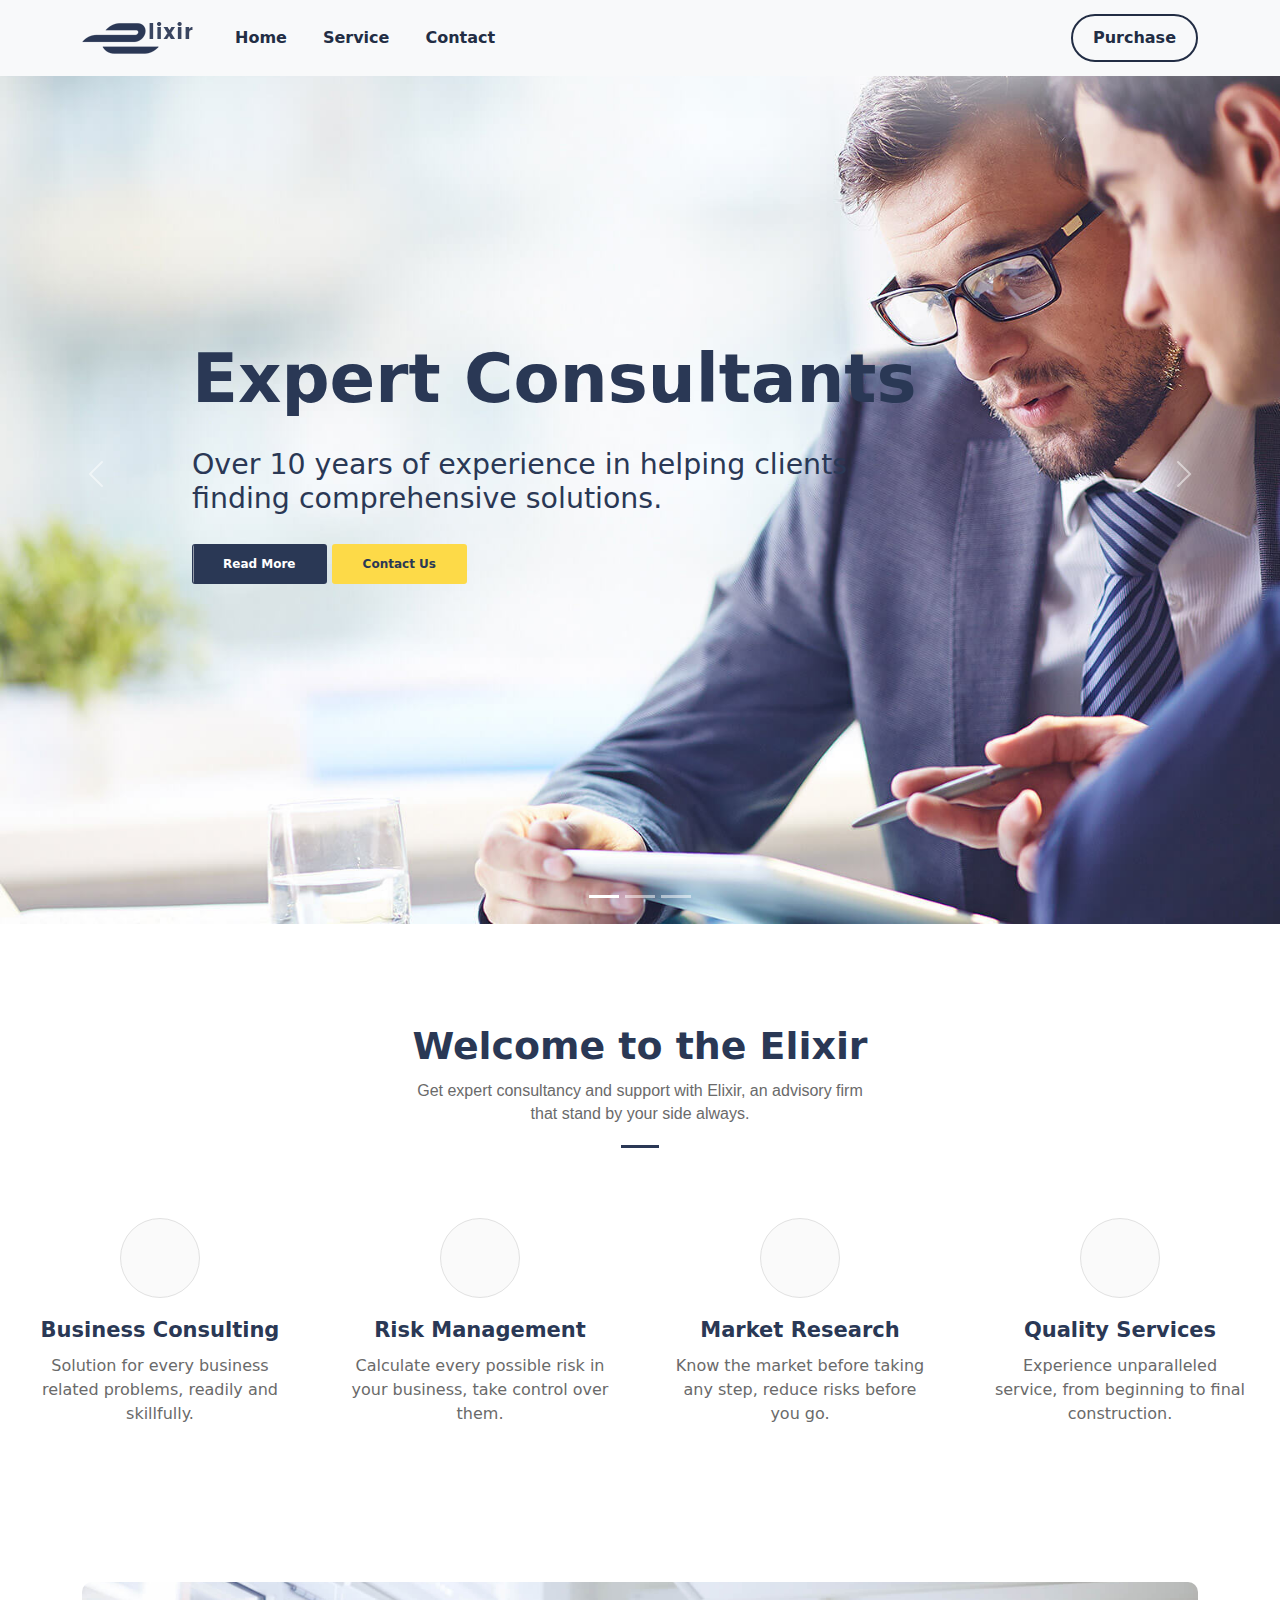
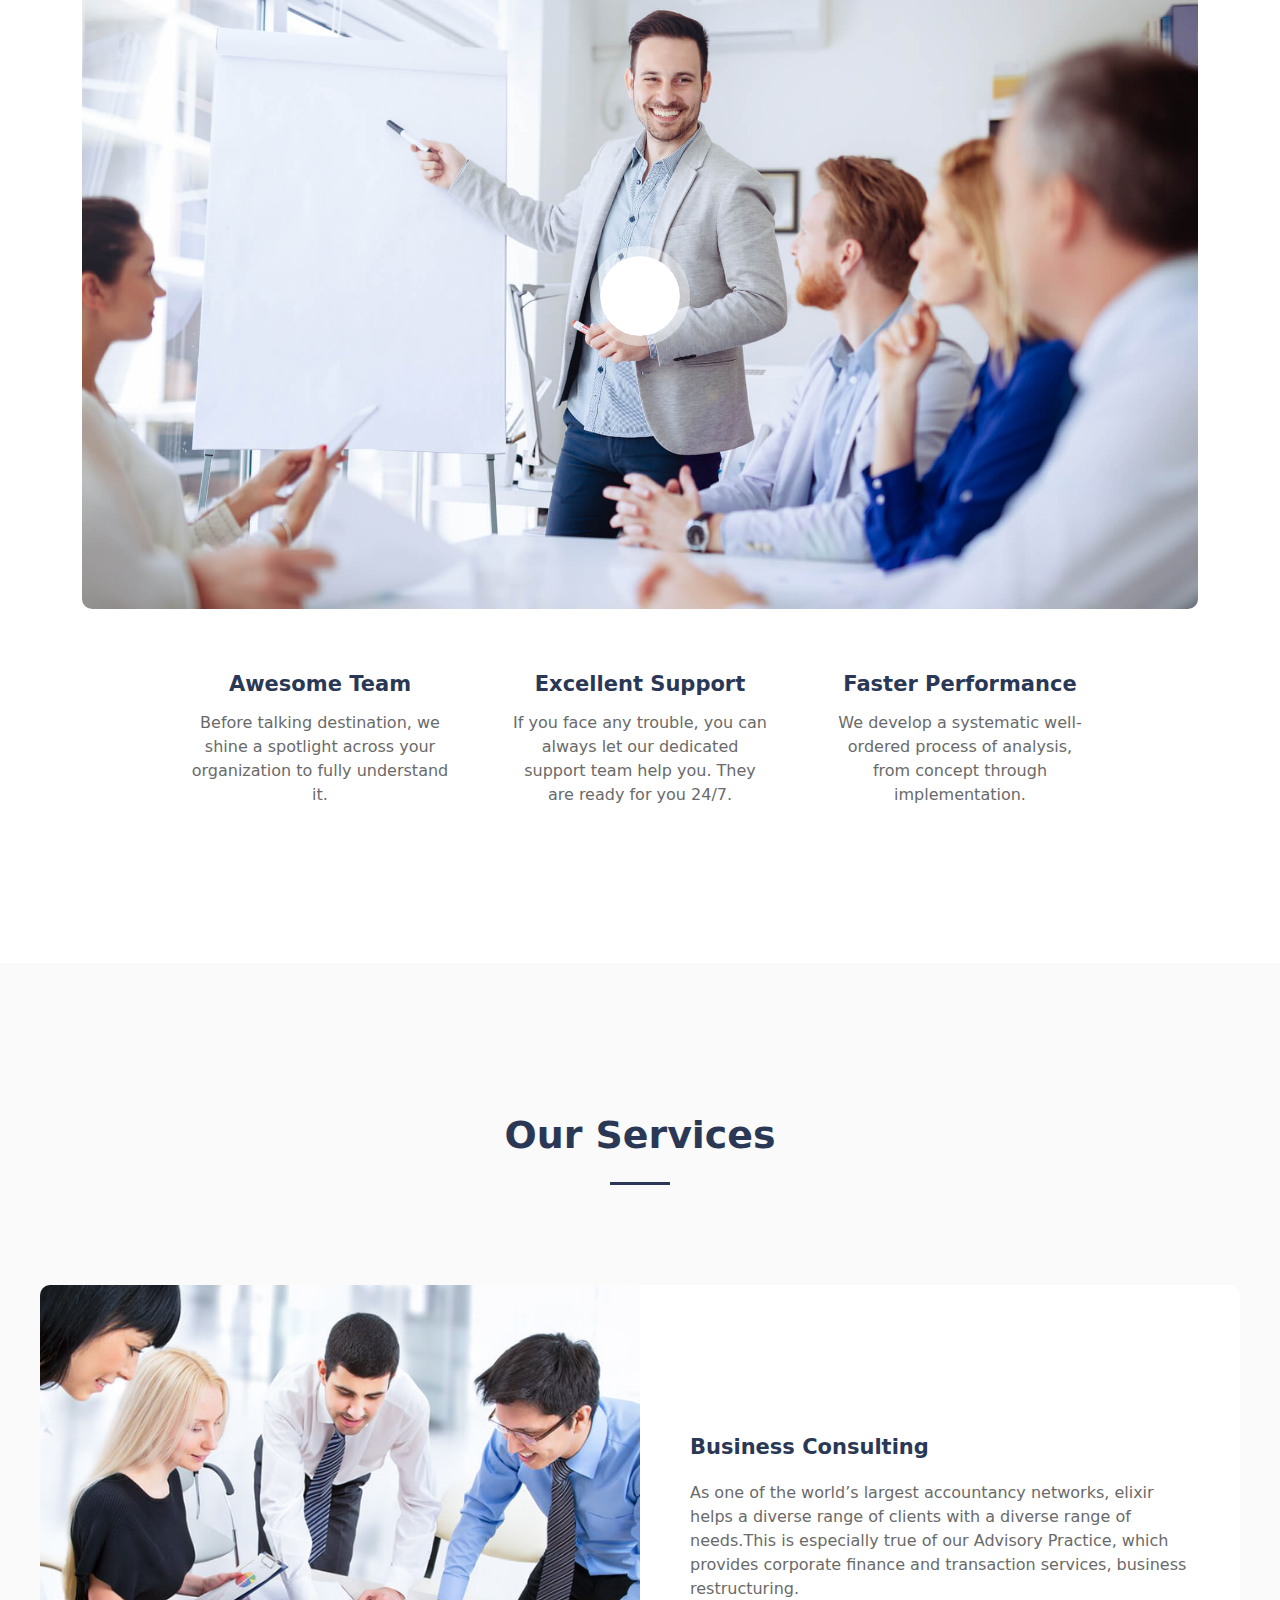
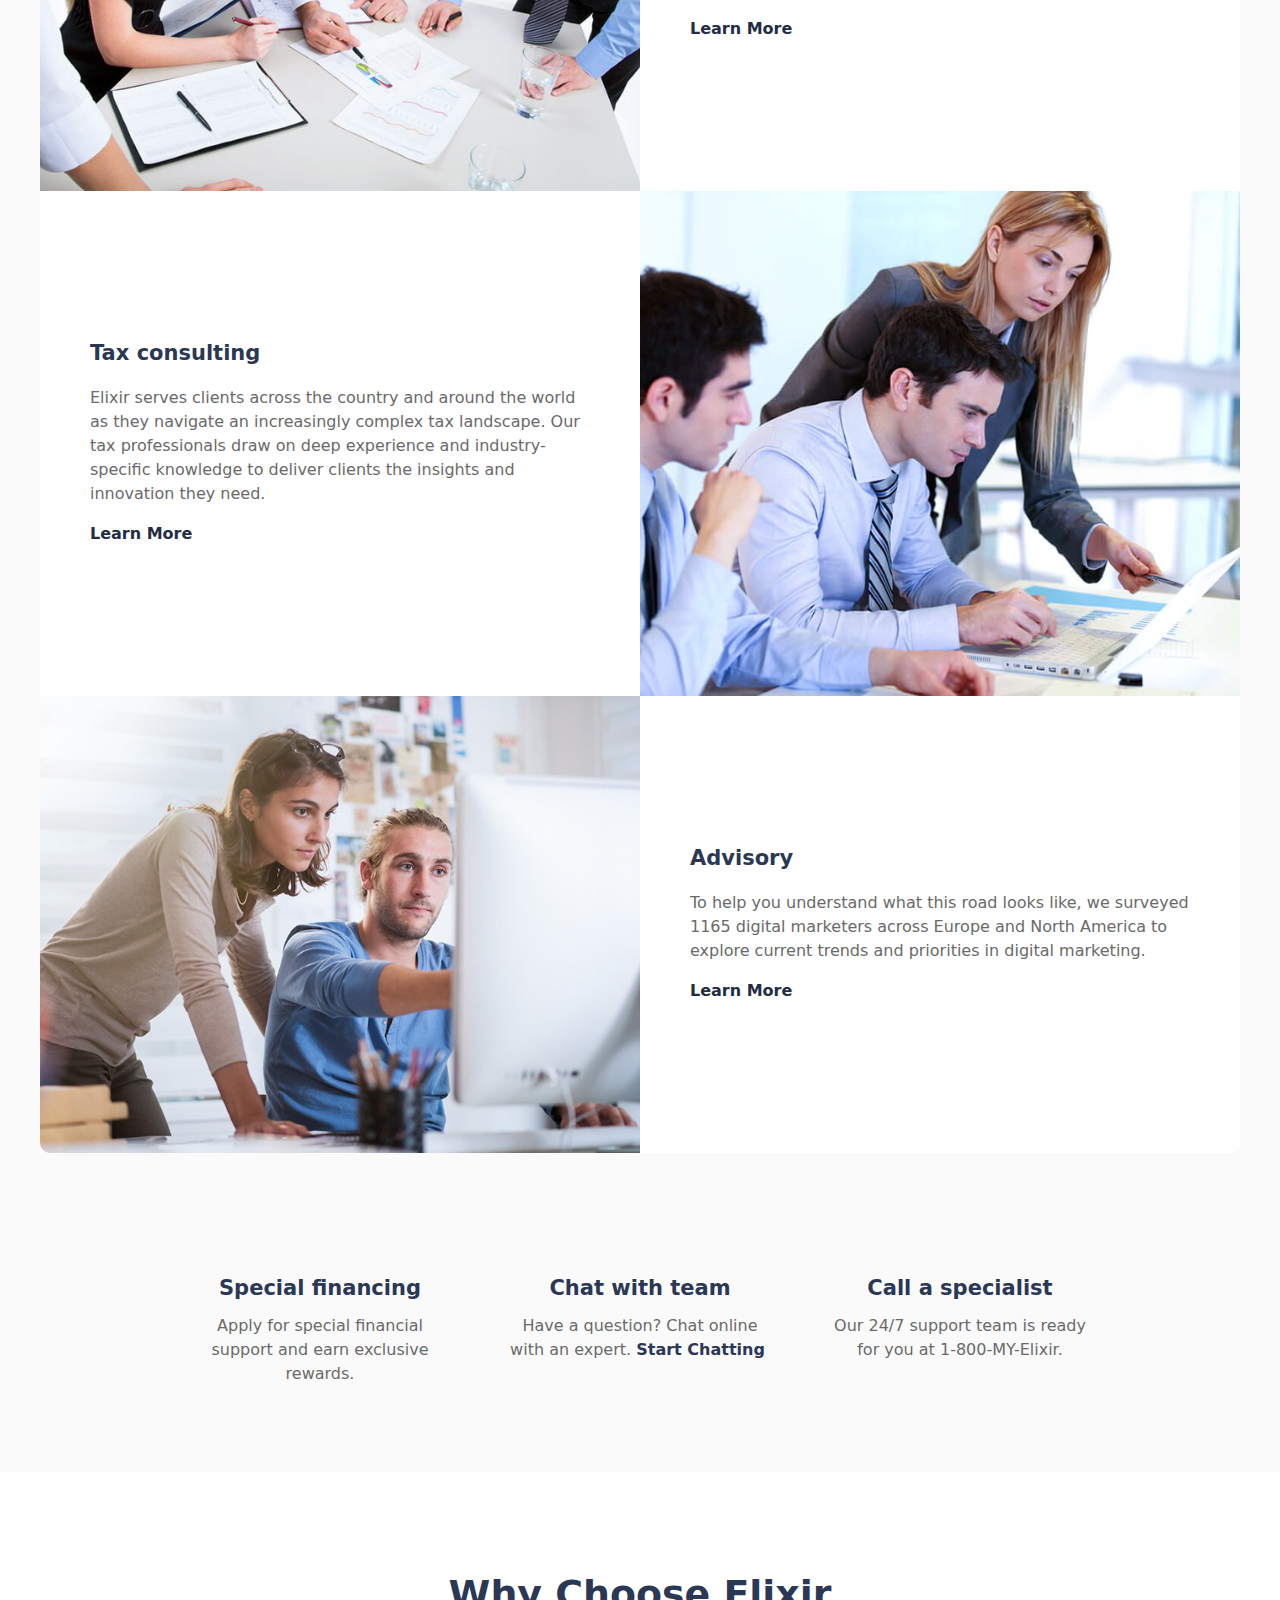
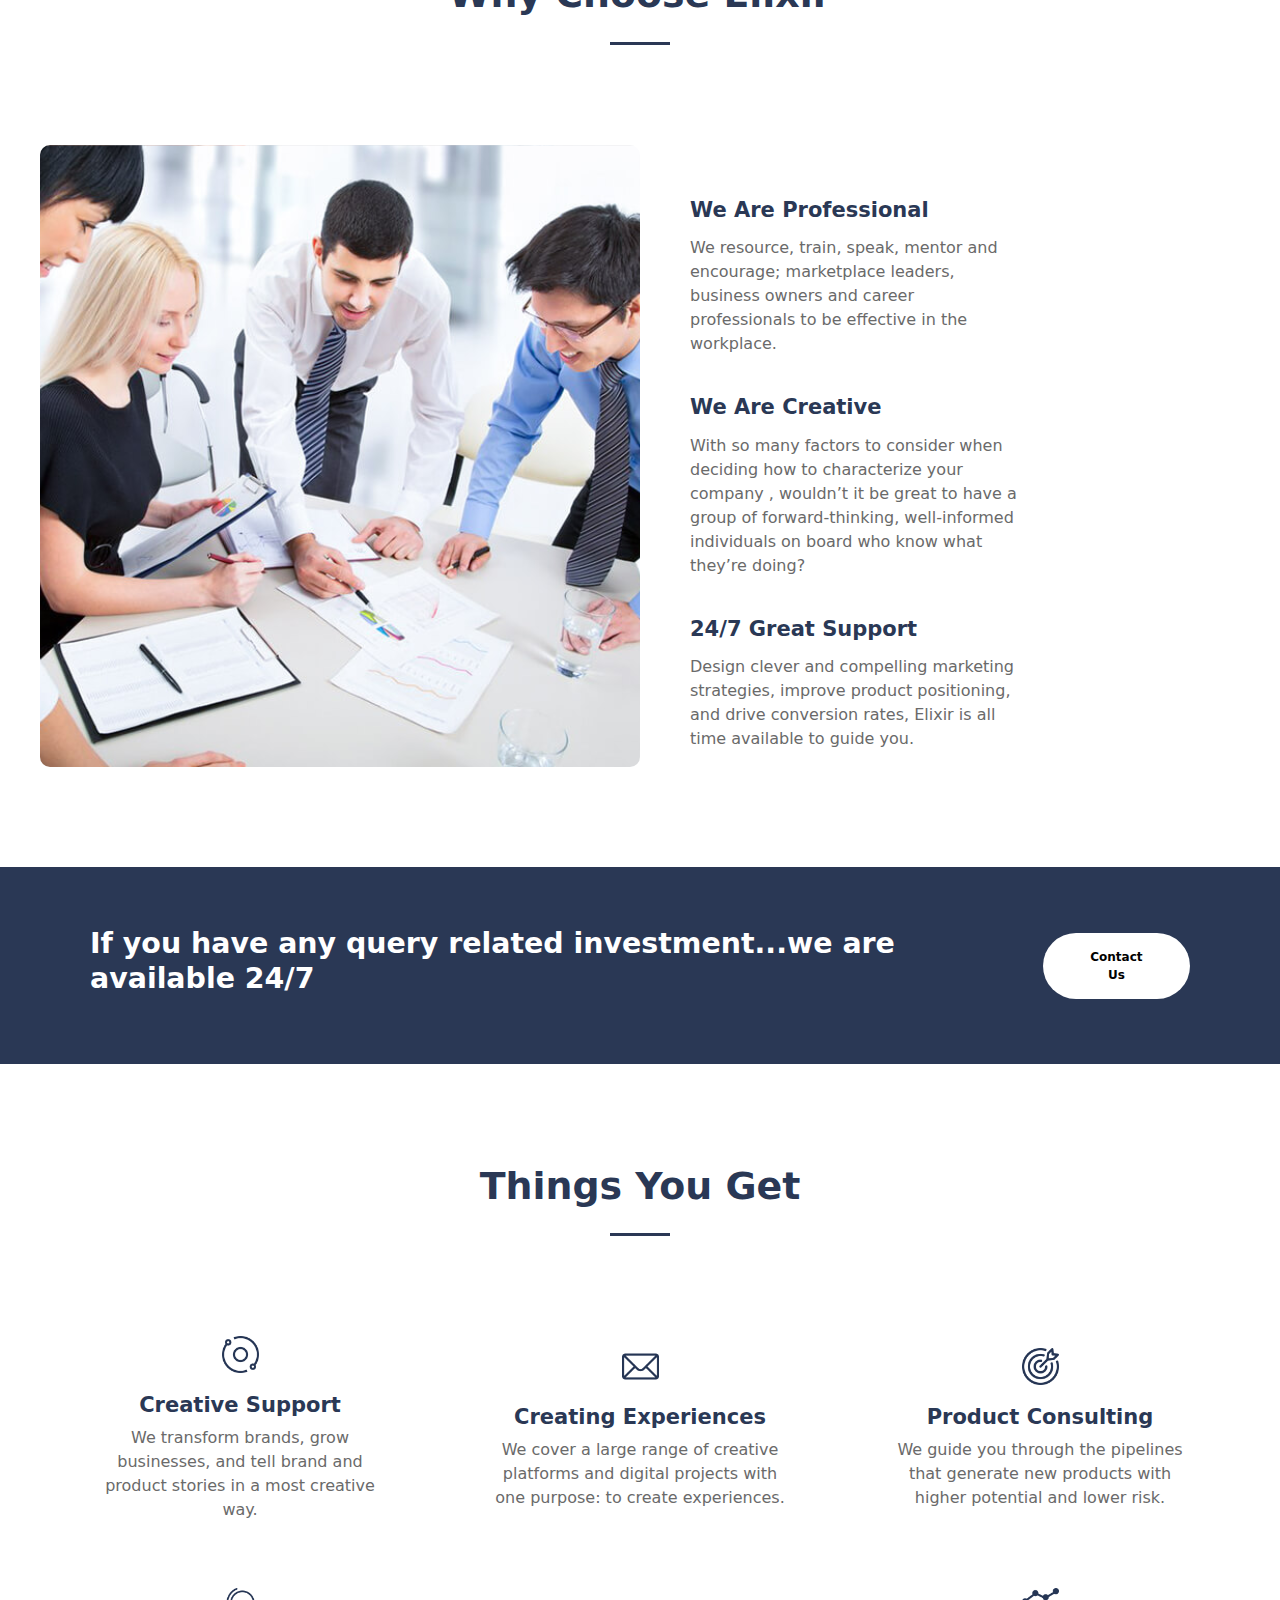
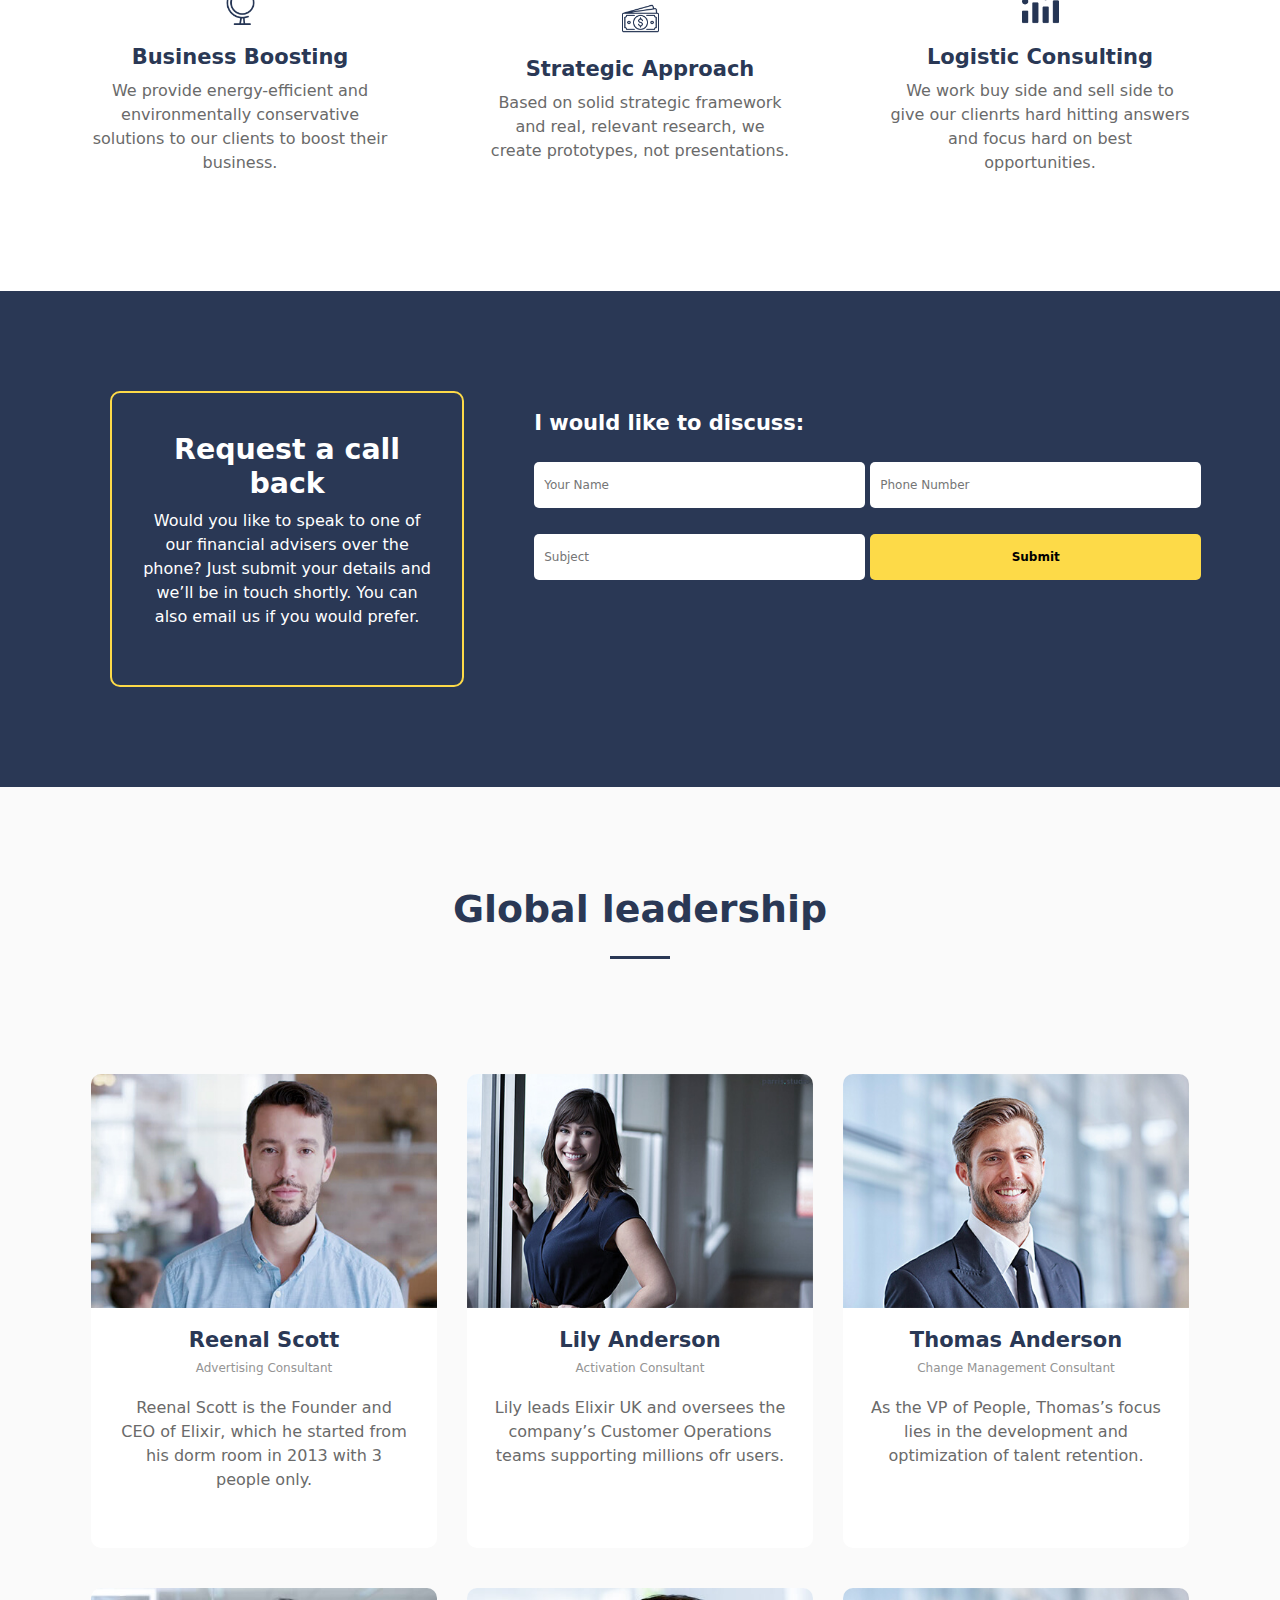
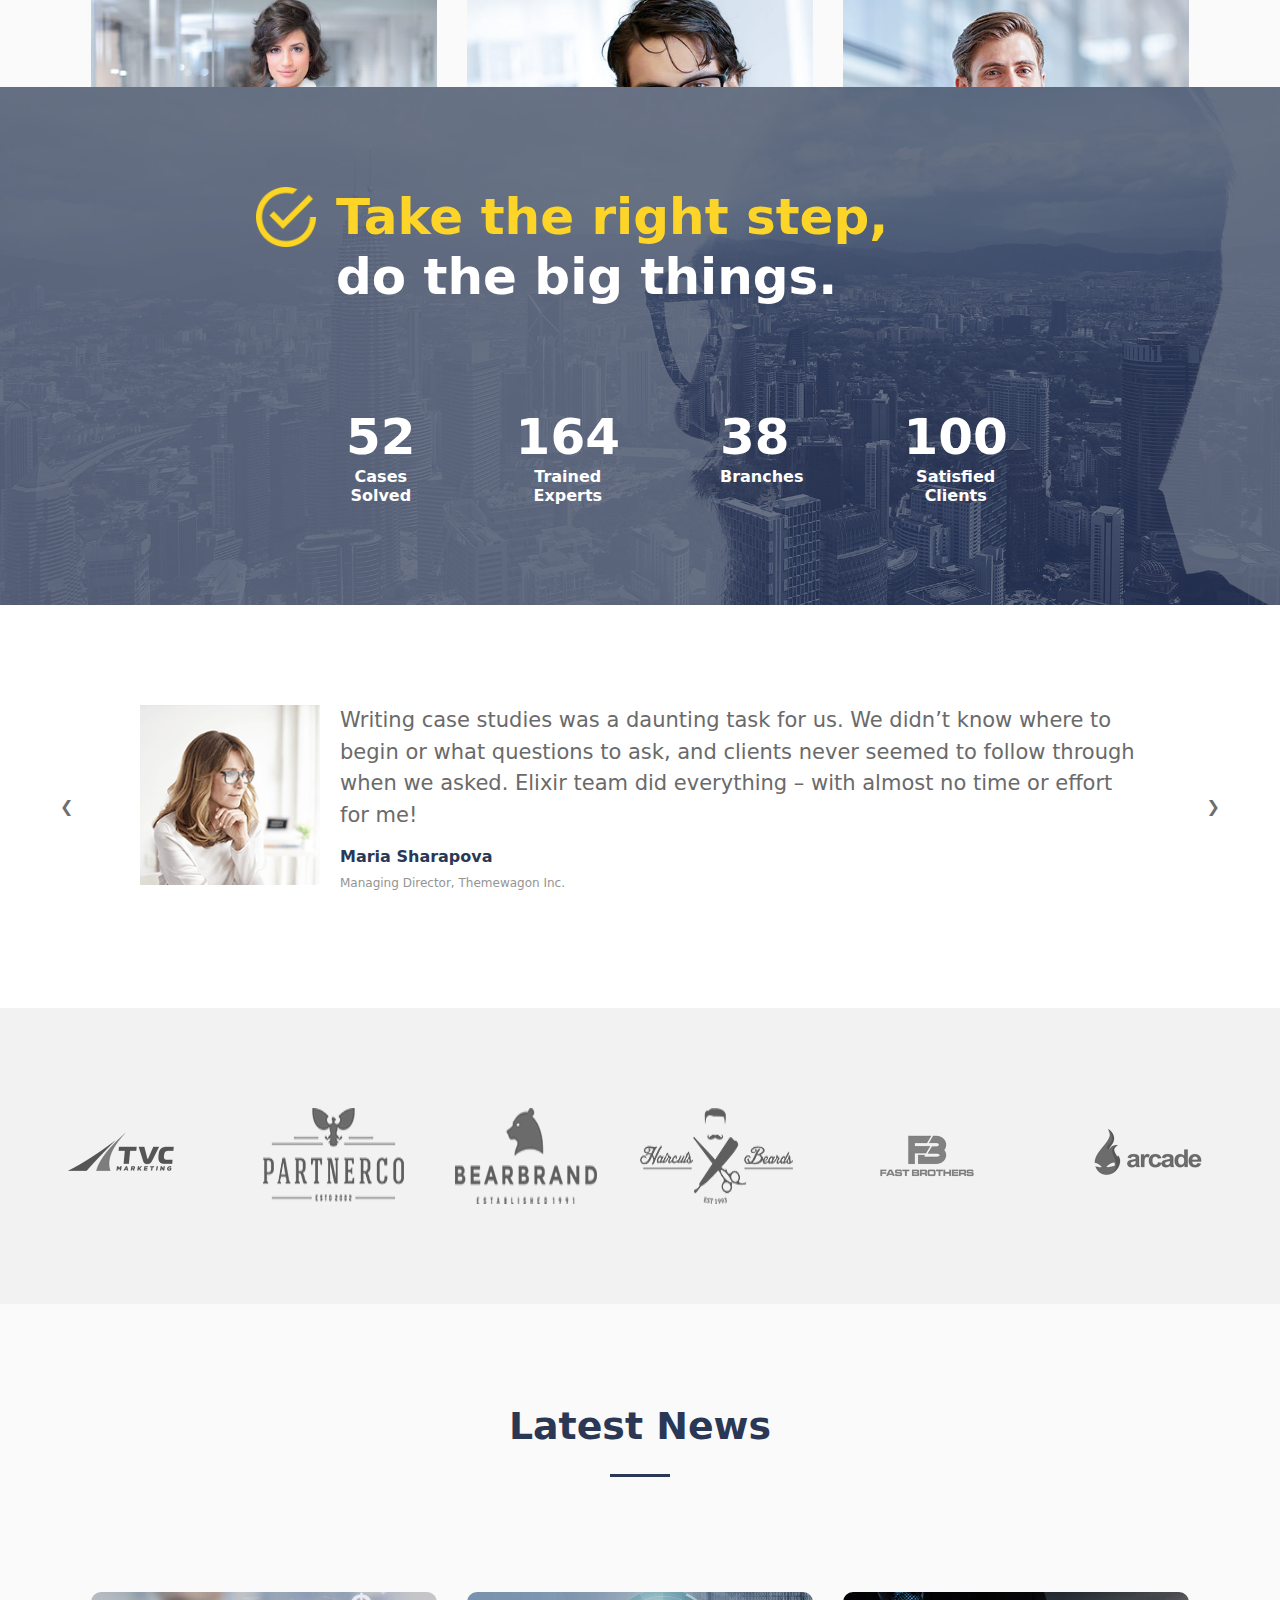
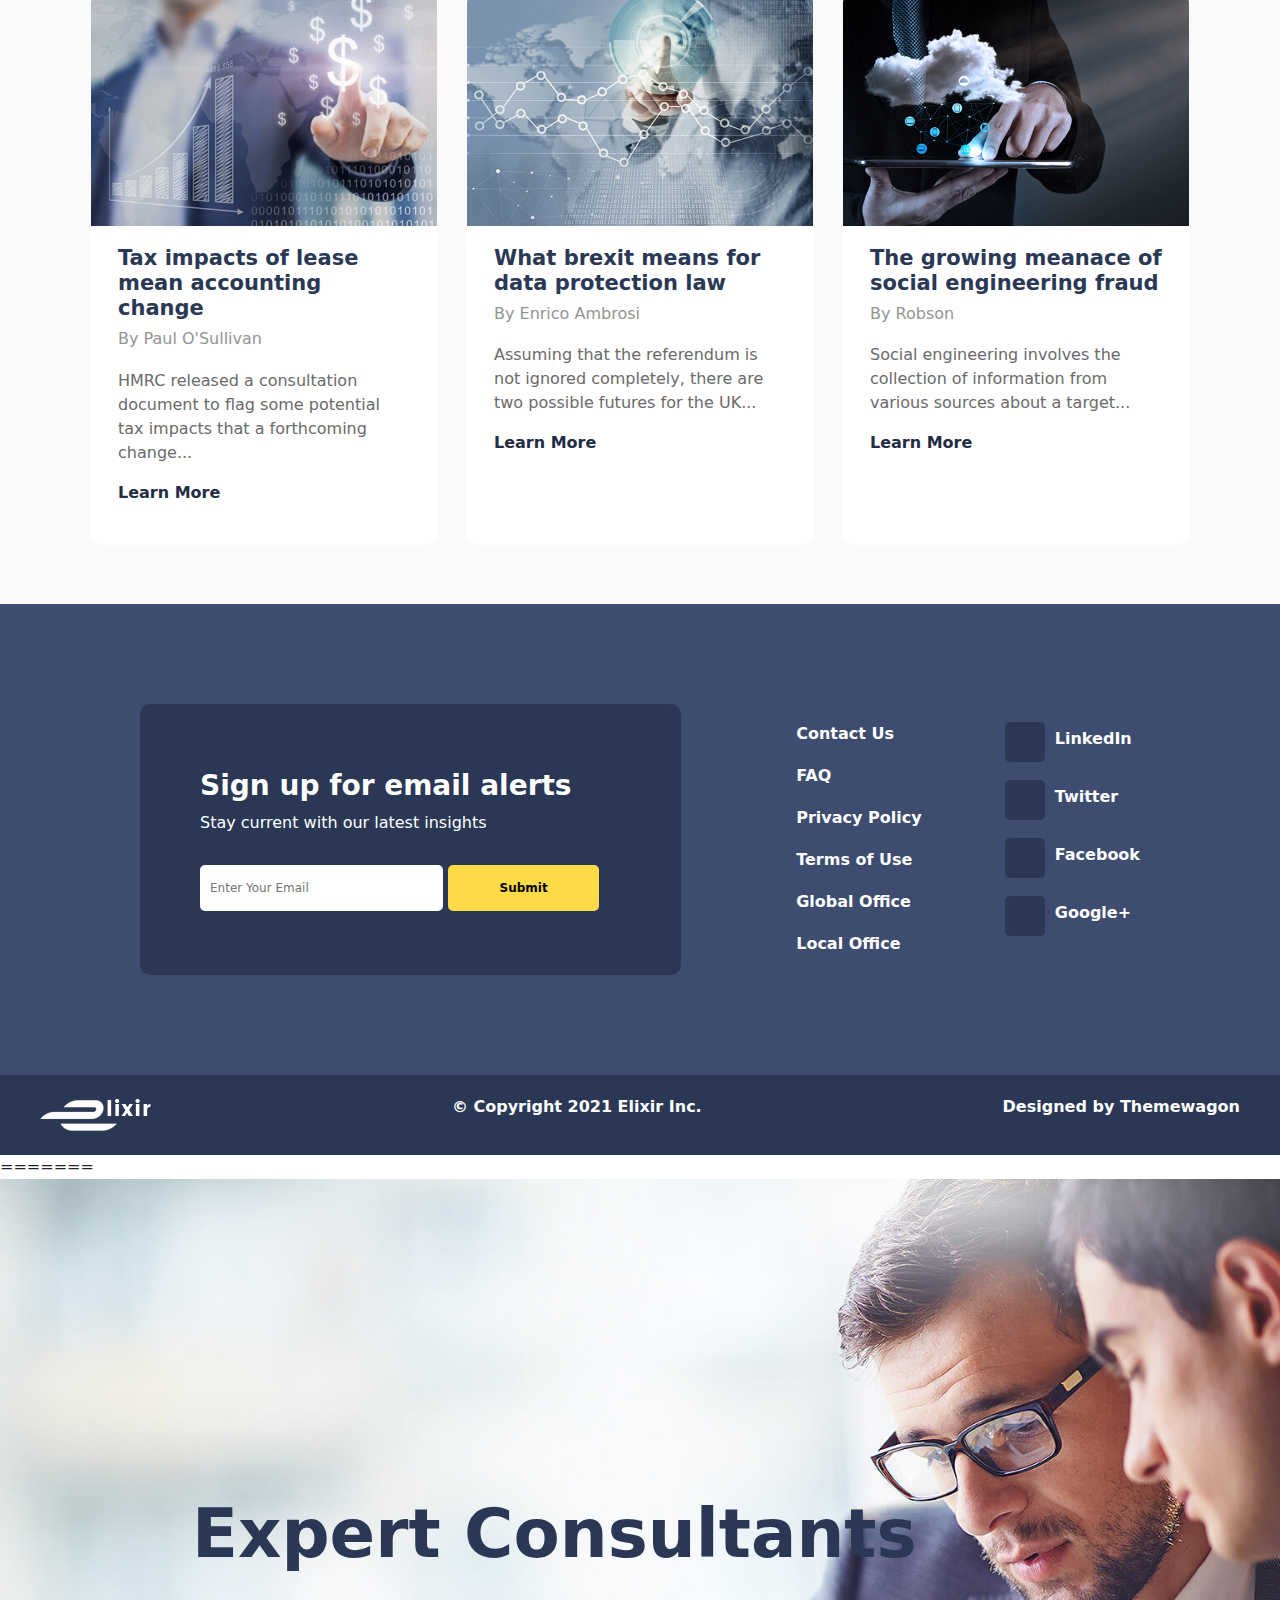
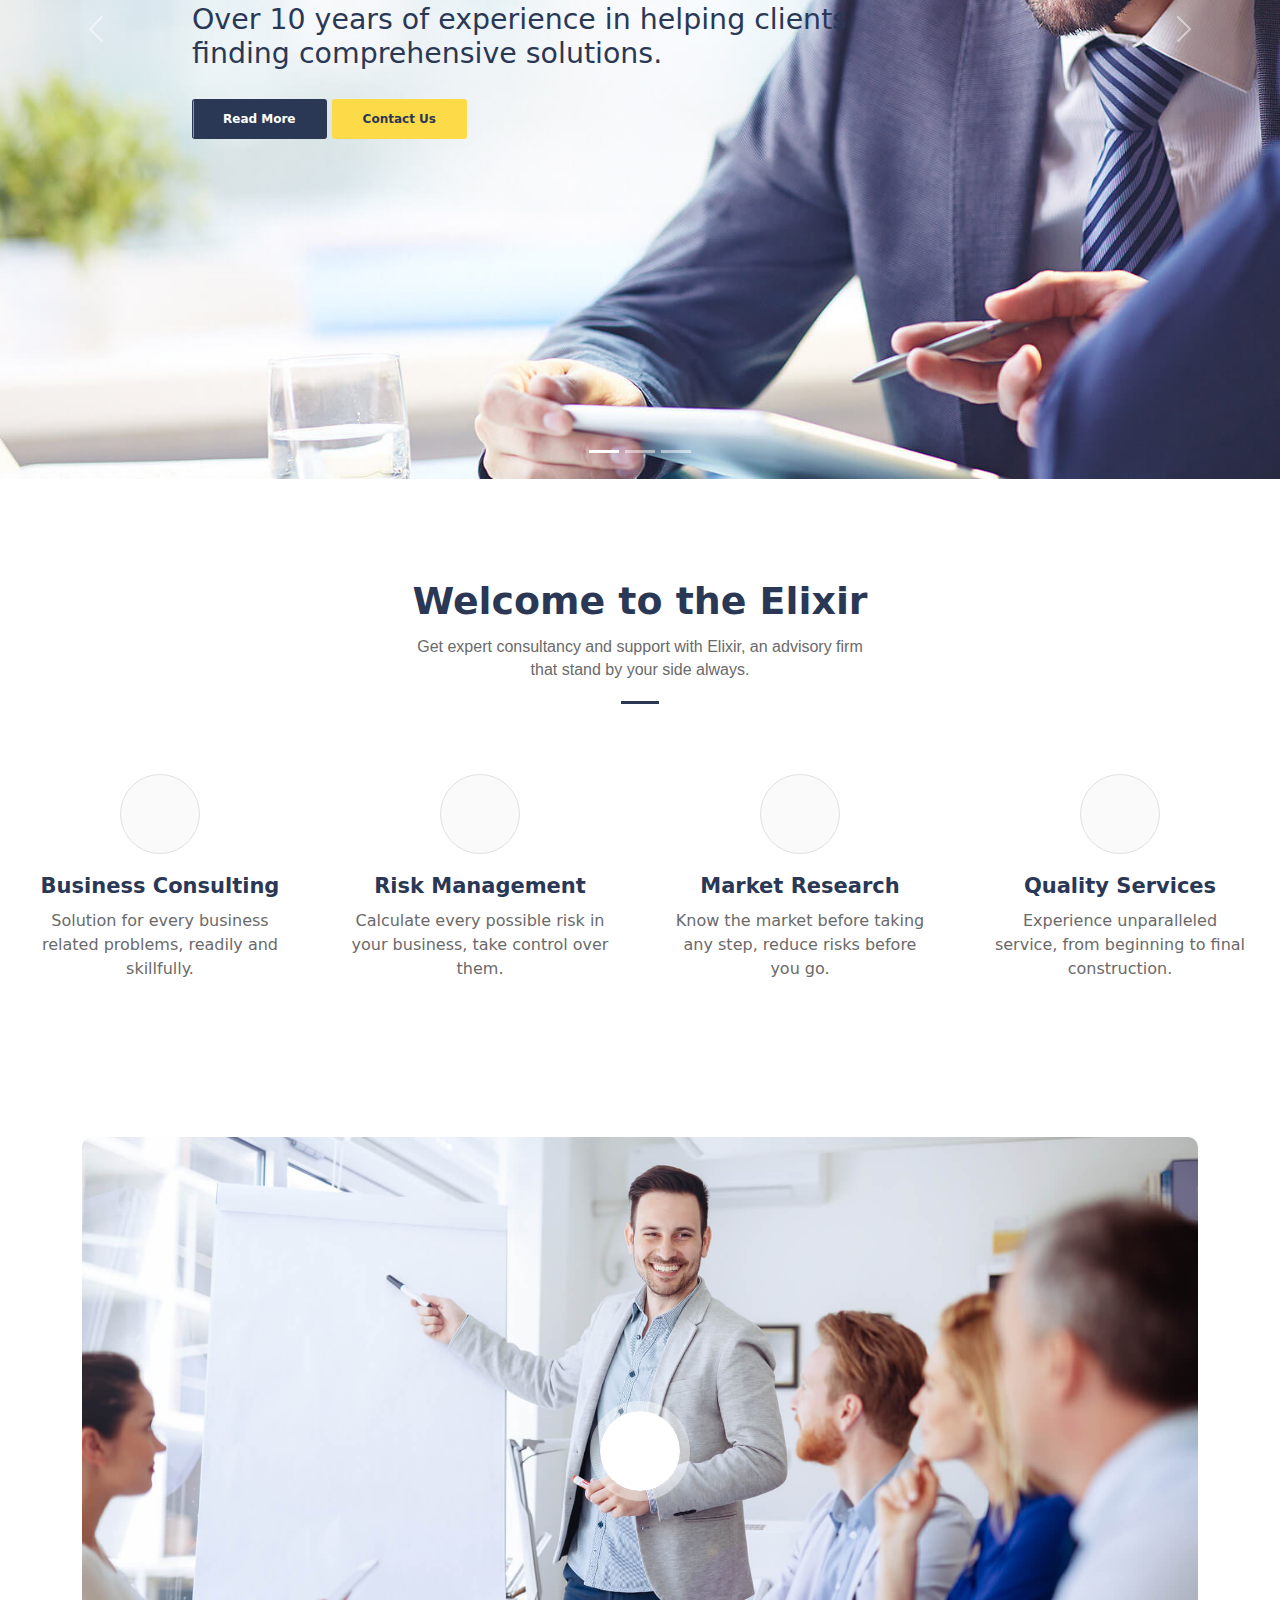
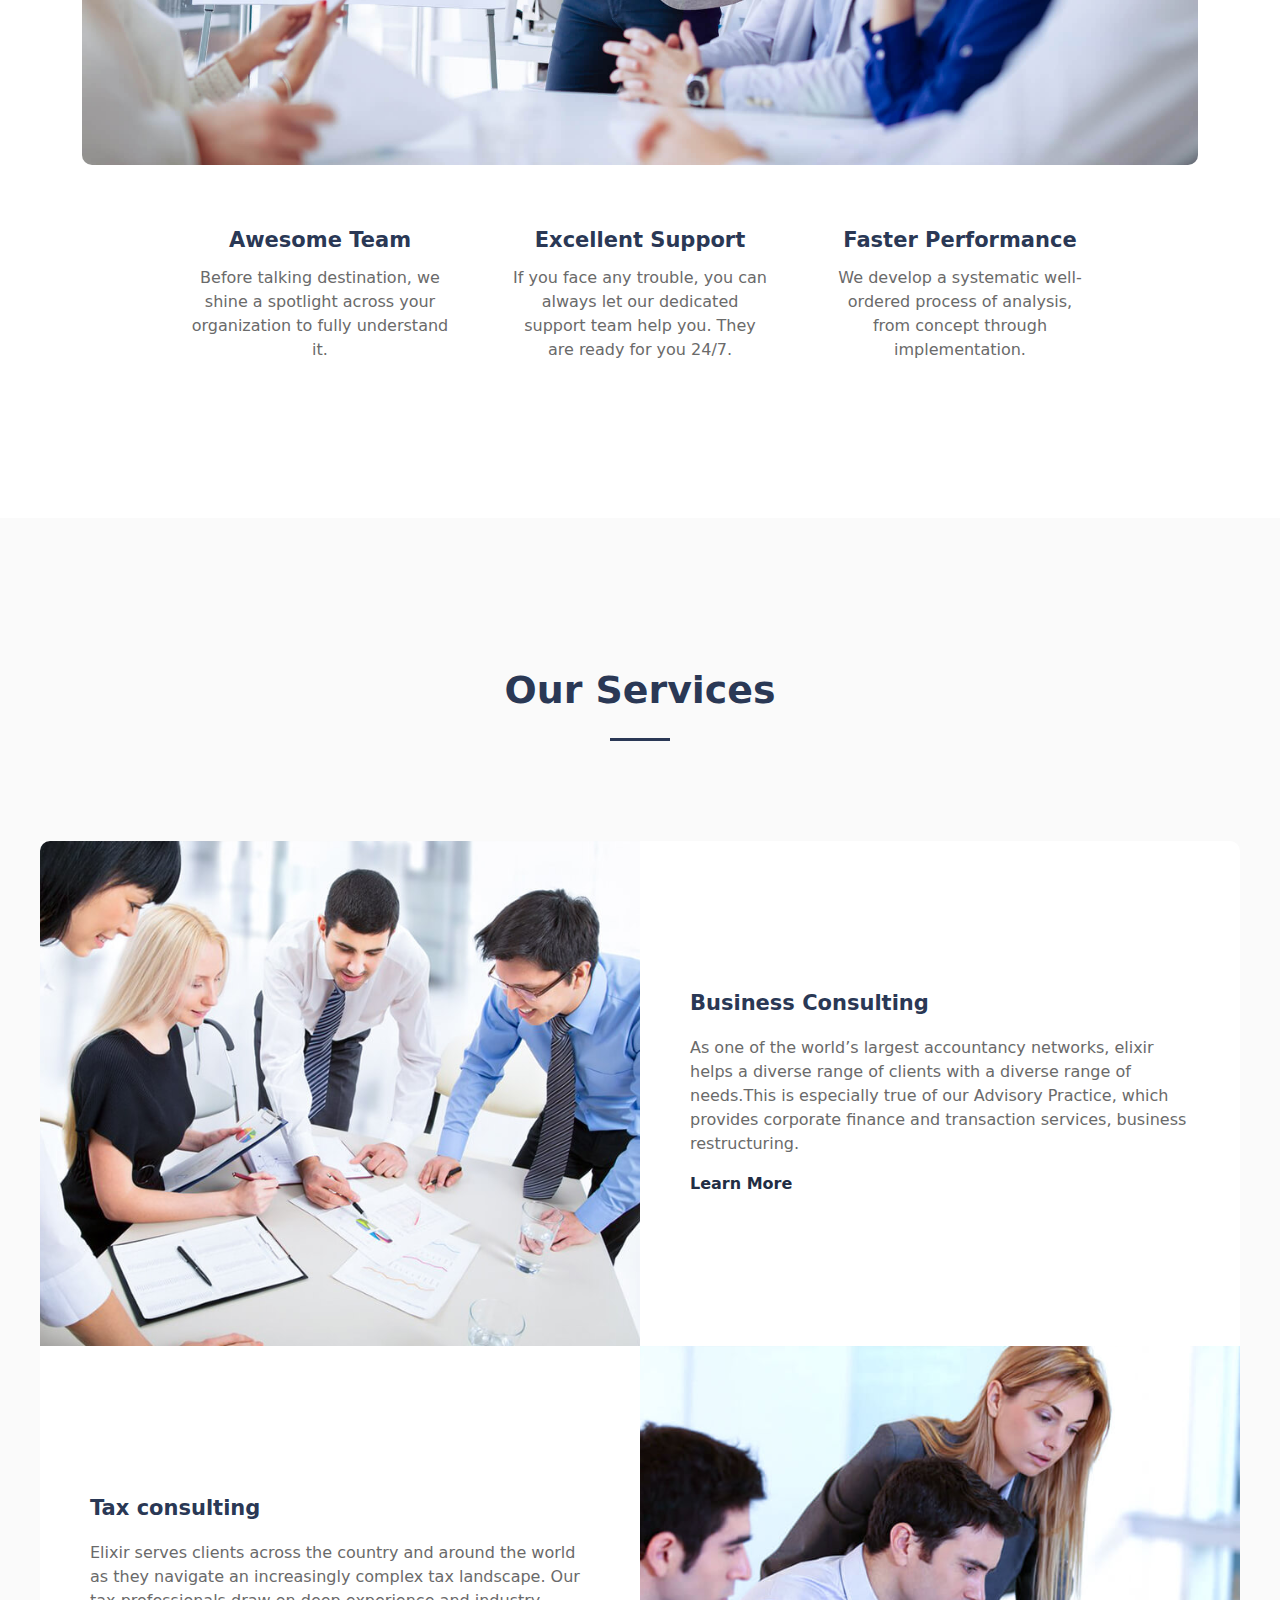
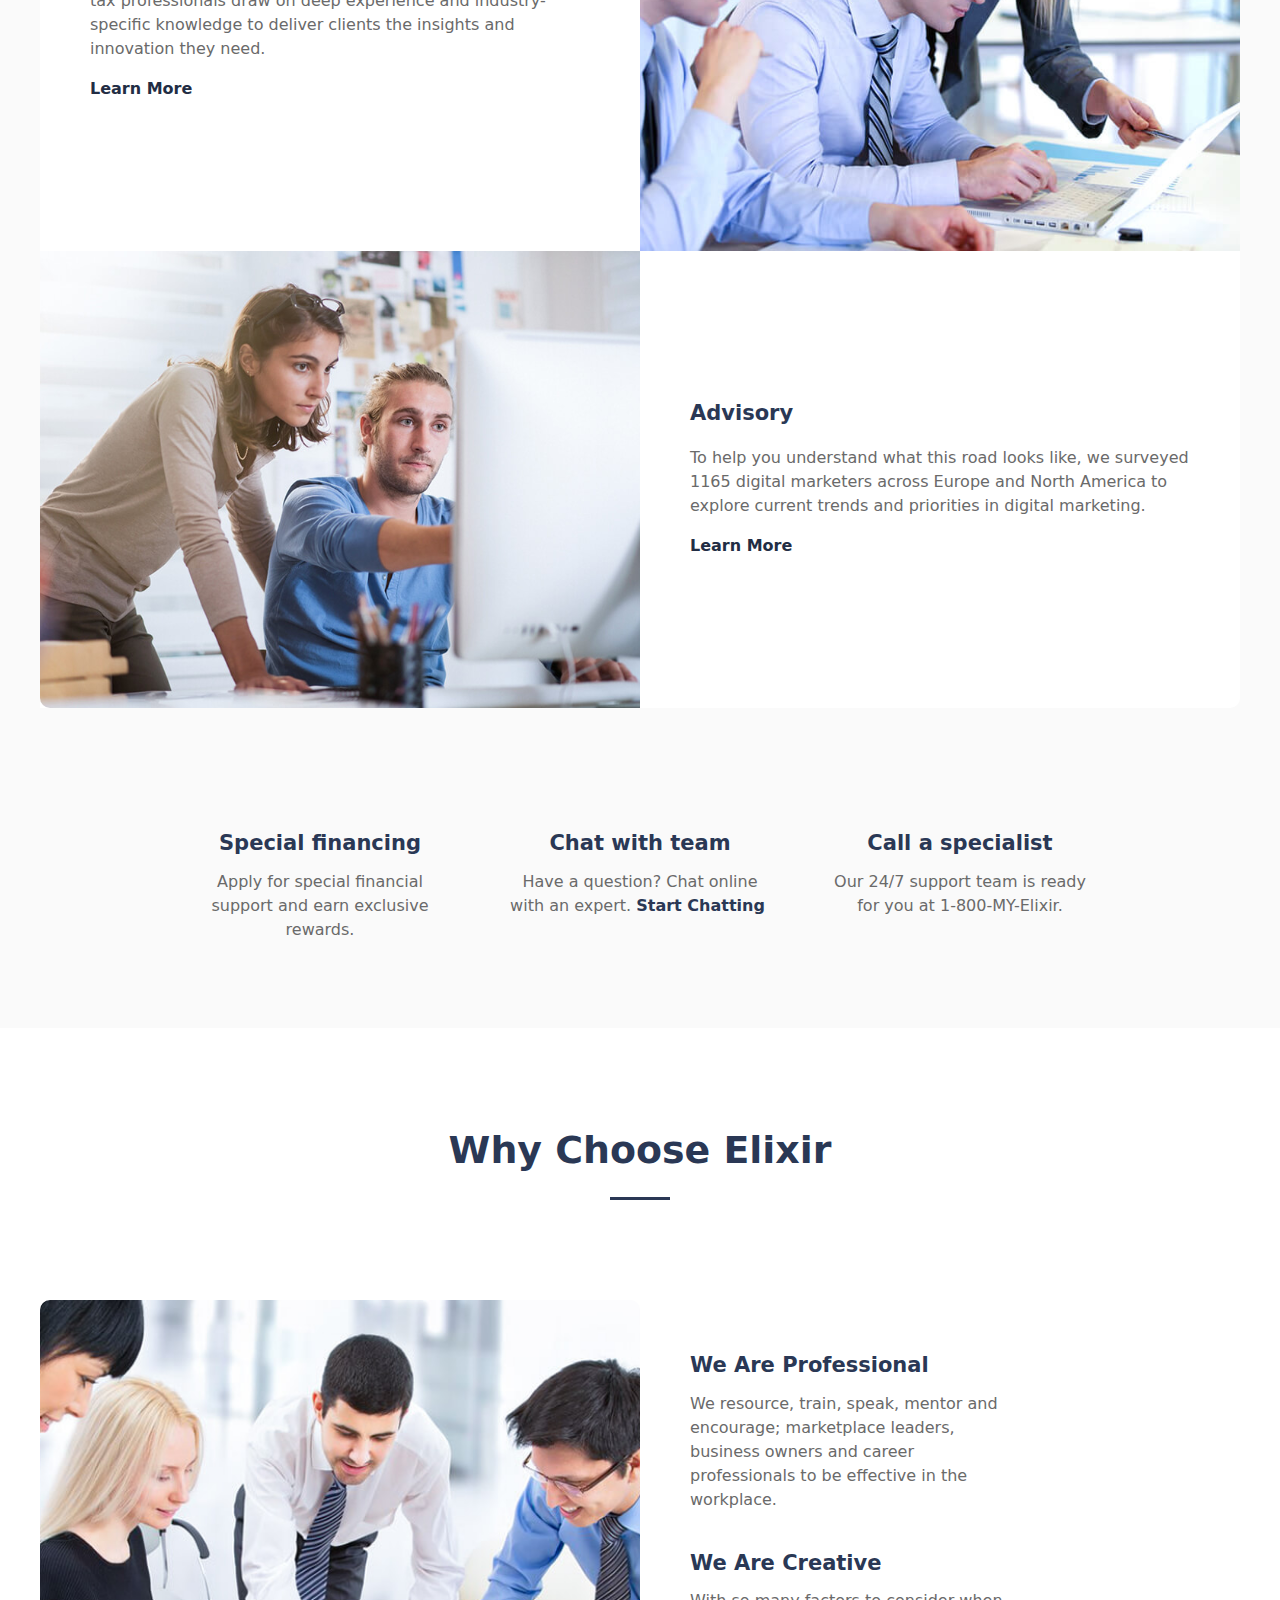
<file: index.html>
<<<<<<< HEAD
<!DOCTYPE html>
<html lang="en">
  <head>
    <meta charset="UTF-8" />
    <meta name="viewport" content="width=device-width, initial-scale=1.0" />
    <link
      href="https://cdn.jsdelivr.net/npm/bootstrap@5.0.2/dist/css/bootstrap.min.css"
      rel="stylesheet"
    />
    <link
      rel="stylesheet"
      href="https://cdnjs.cloudflare.com/ajax/libs/font-awesome/6.6.0/css/all.min.css"
      integrity="sha512-Kc323vGBEqzTmouAECnVceyQqyqdsSiqLQISBL29aUW4U/M7pSPA/gEUZQqv1cwx4OnYxTxve5UMg5GT6L4JJg=="
      crossorigin="anonymous"
      referrerpolicy="no-referrer"
    />
    <link rel="stylesheet" href="style.css" />
    <title>Elixir Professional Agency</title>
  </head>
  <body>
    <!-- ========== Start Nav========== -->

    <nav class="navbar navbar-expand-lg navbar-light bg-light fixed-top">
      <div class="container">
        <img src="images/logo-dark.png" alt="" />
        <button
          class="navbar-toggler"
          type="button"
          data-bs-toggle="collapse"
          data-bs-target="#navbarSupportedContent"
          aria-controls="navbarSupportedContent"
          aria-expanded="false"
          aria-label="Toggle navigation"
        >
          <span class="navbar-toggler-icon"></span>
        </button>
        <div class="collapse navbar-collapse" id="navbarSupportedContent">
          <ul class="navbar-nav me-auto mb-2 mb-lg-0 ps-4 fs-6 fw-bold">
            <li class="nav-item">
              <a class="nav-link" href="#">Home</a>
            </li>
            <li class="nav-item">
              <a class="nav-link" href="service.html">Service</a>
            </li>
            <li class="nav-item">
              <a class="nav-link" href="#">Contact</a>
            </li>
          </ul>
          <button class="btn nav-btn">Purchase</button>
        </div>
      </div>
    </nav>

    <!-- ========== End Nav========== -->

    <!-- ==========slider starts -->

    <div
      id="carouselExampleCaptions"
      class="carousel slide"
      data-bs-ride="carousel"
    >
      <div class="carousel-indicators">
        <button
          type="button"
          data-bs-target="#carouselExampleCaptions"
          data-bs-slide-to="0"
          class="active"
          aria-current="true"
          aria-label="Slide 1"
        ></button>
        <button
          type="button"
          data-bs-target="#carouselExampleCaptions"
          data-bs-slide-to="1"
          aria-label="Slide 2"
        ></button>
        <button
          type="button"
          data-bs-target="#carouselExampleCaptions"
          data-bs-slide-to="2"
          aria-label="Slide 3"
        ></button>
      </div>
      <div class="carousel-inner">
        <div class="carousel-item active">
          <img
            src="images/header-1.jpg"
            class="d-block w-100 c-img"
            alt="..."
          />
          <div class="carousel-caption d-block">
            <h1>Expert Consultants</h1>
            <h5>
              Over 10 years of experience in helping clients<br />
              finding comprehensive solutions.
            </h5>
            <div class="sliderbtn">
              <button class="btn bt1">Read More</button>
              <button class="btn bt2">Contact Us</button>
            </div>
          </div>
        </div>
        <div class="carousel-item">
          <img
            src="images/header-5.jpg"
            class="d-block w-100 c-img"
            alt="..."
          />
          <div class="carousel-caption d-block">
            <h1>Growth Partners</h1>
            <h5>
              Connect with top consultants hand-picked by<br />
              Elixir consulting and finance.
            </h5>
            <div class="sliderbtn">
              <button class="btn bt1">Read More</button>
              <button class="btn bt2">Contact Us</button>
            </div>
          </div>
        </div>
        <div class="carousel-item">
          <img
            src="images/header-6.jpg"
            class="d-block w-100 c-img"
            alt="..."
          />
          <div class="carousel-caption d-block">
            <h1>Helping Leaders</h1>
            <h5>
              We look forward to help you in taking your<br />
              company to new height.
            </h5>
            <div class="sliderbtn">
              <button class="btn bt1">Read More</button>
              <button class="btn bt2">Contact Us</button>
            </div>
          </div>
        </div>
      </div>
      <button
        class="carousel-control-prev"
        type="button"
        data-bs-target="#carouselExampleCaptions"
        data-bs-slide="prev"
      >
        <span class="carousel-control-prev-icon" aria-hidden="true"></span>
        <span class="visually-hidden">Previous</span>
      </button>
      <button
        class="carousel-control-next"
        type="button"
        data-bs-target="#carouselExampleCaptions"
        data-bs-slide="next"
      >
        <span class="carousel-control-next-icon" aria-hidden="true"></span>
        <span class="visually-hidden">Next</span>
      </button>
    </div>
    <!-- ==========slider ends -->

    <!-- ========== Start section 2 ========== -->

    <section class="section2">
      <h2>Welcome to the Elixir</h2>
      <p>
        Get expert consultancy and support with Elixir, an advisory firm
        <br />that stand by your side always.
      </p>
      <hr />
      <div class="maincard">
        <div class="cards">
          <div class="icon">
            <i class="fa-solid fa-chart-column fa-2xl"></i>
          </div>
          <h3>Business Consulting</h3>
          <p>
            Solution for every business related problems, readily and
            skillfully.
          </p>
        </div>
        <div class="cards">
          <div class="icon">
            <i class="fa-regular fa-bell fa-2xl"></i>
          </div>
          <h3>Risk Management</h3>
          <p>
            Calculate every possible risk in your business, take control over
            them.
          </p>
        </div>
        <div class="cards">
          <div class="icon">
            <i class="fa-regular fa-lightbulb fa-2xl"></i>
          </div>
          <h3>Market Research</h3>
          <p>
            Know the market before taking any step, reduce risks before you go.
          </p>
        </div>
        <div class="cards">
          <div class="icon">
            <i class="fa-solid fa-headset fa-2xl"></i>
          </div>
          <h3>Quality Services</h3>
          <p>
            Experience unparalleled service, from beginning to final
            construction.
          </p>
        </div>
      </div>
    </section>

    <!-- ========== End section 2 ========== -->

    <!-- ========== Start Section3 ========== -->

    <section class="section3">
      <div class="video">
        <button class="play-button"><i class="fa-solid fa-play"></i></button>
      </div>
    </section>

    <!-- ========== End Section3 ========== -->

    <!-- ========== Start Section4 ========== -->

    <section class="section4">
      <div class="cards2">
        <div class="card2-1">
          <span><i class="fa-solid fa-people-group fa-lg"></i></span>
          <span class="heading3">Awesome Team</span>
          <p>
            Before talking destination, we shine a spotlight across your
            organization to fully understand it.
          </p>
        </div>
        <div class="card2-1">
          <span><i class="fa-solid fa-comments fa-lg"></i></span>
          <span class="heading3">Excellent Support</span>
          <p>
            If you face any trouble, you can always let our dedicated support
            team help you. They are ready for you 24/7.
          </p>
        </div>
        <div class="card2-1">
          <span><i class="fa-solid fa-bolt fa-lg"></i></span>
          <span class="heading3">Faster Performance</span>
          <p>
            We develop a systematic well-ordered process of analysis, from
            concept through implementation.
          </p>
        </div>
      </div>
    </section>

    <!-- ========== End Section4 ========== -->

    <!-- ========== Start Section5 ========== -->

    <div class="maindiv">
      <section class="section5">
        <div class="content">
          <h2>Our Services</h2>
          <hr />
        </div>
        <div class="main">
          <div class="left"></div>
          <div class="right">
            <h3>Business Consulting</h3>
            <p>
              As one of the world’s largest accountancy networks, elixir helps a
              diverse range of clients with a diverse range of needs.This is
              especially true of our Advisory Practice, which provides corporate
              finance and transaction services, business restructuring.
            </p>
            <a href="#"
              ><span class="lmbtn">Learn More</span
              ><i class="fa-solid fa-arrow-right-long"></i
            ></a>
          </div>
        </div>
        <div class="main2">
          <div class="right2">
            <h3>Tax consulting</h3>
            <p>
              Elixir serves clients across the country and around the world as
              they navigate an increasingly complex tax landscape. Our tax
              professionals draw on deep experience and industry-specific
              knowledge to deliver clients the insights and innovation they
              need.
            </p>
            <a href="#"
              ><span class="lmbtn">Learn More</span
              ><i class="fa-solid fa-arrow-right-long"></i
            ></a>
          </div>
          <div class="left2"></div>
        </div>
        <div class="main3">
          <div class="left3"></div>
          <div class="right3">
            <h3>Advisory</h3>
            <p>
              To help you understand what this road looks like, we surveyed 1165
              digital marketers across Europe and North America to explore
              current trends and priorities in digital marketing.
            </p>
            <a href="#"
              ><span class="lmbtn">Learn More</span
              ><i class="fa-solid fa-arrow-right-long"></i
            ></a>
          </div>
        </div>
      </section>
      <div class="cards2">
        <div class="card2-1">
          <span><i class="fa-regular fa-credit-card fa-lg"></i></span>
          <span class="heading3">Special financing</span>
          <p>Apply for special financial support and earn exclusive rewards.</p>
        </div>
        <div class="card2-1">
          <span><i class="fa-solid fa-message fa-lg"></i></span>
          <span class="heading3">Chat with team</span>
          <p>
            Have a question? Chat online with an expert.
            <span class="chat">Start Chatting</span
            ><i
              class="fa-solid fa-up-right-from-square"
              style="color: rgb(34, 45, 68)"
            ></i>
          </p>
        </div>
        <div class="card2-1">
          <span><i class="fa-solid fa-phone"></i></span>
          <span class="heading3">Call a specialist</span>
          <p>Our 24/7 support team is ready for you at 1-800-MY-Elixir.</p>
        </div>
      </div>
    </div>

    <!-- ========== End Section5 ========== -->


    <!-- ========== Start Section6 ========== -->
    
    <section class="section6">
      <div class="content">
          <h2>Why Choose Elixir</h2>

          <hr>
      </div>
      <div class="mainsec6">
          <div class="left">

          </div>
          <div class="right">
              <div class="cards2">
                  <div class="card2-1">
                      <span><i class="fa-solid fa-comment-dots fa-xl"></i></i></span>
                      <span class="heading3">We Are Professional</span>
                      <p>We resource, train, speak, mentor and encourage; marketplace leaders, business owners and career professionals to be effective in the workplace.</p>
                  </div>
                  <div class="card2-1">
                      <span><i class="fa-solid fa-palette fa-xl"></i></span>
                      <span class="heading3">We Are Creative</span>
                      <p>With so many factors to consider when deciding how to characterize your company , wouldn’t it be great to have a group of forward-thinking, well-informed individuals on board who know what they’re doing?</p>
                  </div>
                  <div class=" card2-1 ">
                      <span><i class="fa-solid fa-stopwatch fa-xl"></i></span>
                      <span class="heading3 ">24/7 Great Support</span>
                      <p>Design clever and compelling marketing strategies, improve product positioning, and drive conversion rates, Elixir is all time available to guide you.</p>
                  </div>
              </div>
          </div>
      </div>
  </section>



    <!-- ========== End Section6 ========== -->
    
<!-- ========== Start 7 ========== -->
<section class="section7">
  <div class="main1">
      <h4>If you have any query related investment...we are available 24/7 </h4>
      <button class="cubtn">Contact Us</button>
  </div>

</section>




<!-- ========== End 7 ========== -->



<!-- ========== Start Section8 ========== -->

  <section class="section8">
        <h2>
            Things You Get
        </h2>
        <hr>
        <div class="cardrows8">
            <div class="cards8">
                <div class="imgs8">
                    <img src="images/sharing.png" alt="">
                </div>

                <h3>
                    Creative Support
                </h3>
                <p>
                    We transform brands, grow businesses, and tell brand and product stories in a most creative way.
                </p>
            </div>
            <div class="cards8">
                <div class="imgs8">
                    <img src="images/mail.png" alt="">
                </div>

                <h3>
                    Creating Experiences
                </h3>
                <p>
                    We cover a large range of creative platforms and digital projects with one purpose: to create experiences.
                </p>
            </div>
            <div class="cards8">
                <div class="imgs8">
                    <img src="images/target.png" alt="">
                </div>

                <h3>
                    Product Consulting
                </h3>
                <p>
                    We guide you through the pipelines that generate new products with higher potential and lower risk.
                </p>
            </div>
        </div>
        <div class="cardrows8">
            <div class="cards8">
                <div class="imgs8">
                    <img src="images/world-globe.png" alt="">
                </div>

                <h3>
                    Business Boosting
                </h3>
                <p>
                    We provide energy-efficient and environmentally conservative solutions to our clients to boost their business.
                </p>
            </div>
            <div class="cards8">
                <div class="imgs8">
                    <img src="images/money (1).png" alt="">
                </div>

                <h3>
                    Strategic Approach
                </h3>
                <p>
                    Based on solid strategic framework and real, relevant research, we create prototypes, not presentations. </p>
            </div>
            <div class="cards8">
                <div class="imgs8">
                    <img src="images/data-analytics.png" alt="">
                </div>

                <h3>
                    Logistic Consulting
                </h3>
                <p>
                    We work buy side and sell side to give our clienrts hard hitting answers and focus hard on best opportunities. </p>
            </div>
        </div>

    </section>


<!-- ========== End Section8 ========== -->

  

<!-- ========== Start Section9 ========== -->

 <section class="section9">
        <div class="rows9">
            <div class="lefts9">
                <h4>
                    Request a call back
                </h4>
                <p>
                    Would you like to speak to one of our financial advisers over the phone? Just submit your details and we’ll be in touch shortly. You can also email us if you would prefer.
                </p>
            </div>
            <div class="rights9">
                <h3>I would like to discuss:
                </h3>
                <section class="contact-form-section">
                    <form class="contact-form">
                        <div class="form-row">
                            <input type="text" name="name" placeholder="Your Name" class="form-input">
                            <input type="text" name="phone" placeholder="Phone Number" class="form-input" >
                        </div>
                        <div class="form-row">
                            <input type="text" name="subject" placeholder="Subject" class="form-input">
                            <button type="submit" class="form-submit" >Submit</button>
                        </div>
                    </form>
                </section>
            </div>
        </div>
    </section>


<!-- ========== End Section9 ========== -->



<!-- ========== Start Section10 ========== -->

<section class="section10">
  <div class="mains10">
      <h2>Global leadership</h2>
      <hr>
      <div class="rows10">
          <div class="cards10">
              <img src="images/portrait-3.jpg" alt="">
              <div class="contents10">
                  <h3>Reenal Scott</h3>
                  <div class="subtitle">
                      <h5>Advertising Consultant</h5>
                  </div>
                  <p>Reenal Scott is the Founder and CEO of Elixir, which he started from his dorm room in 2013 with 3 people only.</p>
              </div>
          </div>
          <div class="cards10">
              <img src="images/portrait-4.jpg" alt="">
              <div class="contents10">
                  <h3>Lily Anderson</h3>
                  <div class="subtitle">
                      <h5>Activation Consultant</h5>
                  </div>
                  <p>Lily leads Elixir UK and oversees the company’s Customer Operations teams supporting millions ofr users.</p>
              </div>
          </div>
          <div class="cards10">
              <img src="images/portrait-5.jpg" alt="">
              <div class="contents10">
                  <h3>Thomas Anderson</h3>
                  <div class="subtitle">
                      <h5>Change Management Consultant
                      </h5>
                  </div>
                  <p>As the VP of People, Thomas’s focus lies in the development and optimization of talent retention.

                  </p>
              </div>
          </div>


      </div>
      <div class="rows10" style="padding-top: 10px">
          <div class="cards10">
              <img src="images/portrait-6.jpg" alt="">
              <div class="contents10">
                  <h3>Legartha Mantana</h3>
                  <div class="subtitle">
                      <h5>Brand Management Consultant</h5>
                  </div>
                  <p>As General Counsel of Elixir, Tony oversees global legal activities and policies across all aspects.</p>
              </div>
          </div>
          <div class="cards10">
              <img src="images/portrait-7.jpg" alt="">
              <div class="contents10">
                  <h3>John Snow</h3>
                  <div class="subtitle">
                      <h5>Business Analyst</h5>
                  </div>
                  <p>John has overseen the meteoric growth while protecting scaling its uniquely creative and culture.

                  </p>
              </div>
          </div>
          <div class="cards10">
              <img src="images/portrait-5.jpg" alt="">
              <div class="contents10">
                  <h3>Ragner Lothbrok</h3>
                  <div class="subtitle">
                      <h5>Business Consultant
                      </h5>
                  </div>
                  <p>Ragner, SVP of Engineering, oversees Elixir’s vast engineering organization which drives the core programming.

                  </p>
              </div>
          </div>


      </div>
  </div>
</section>



<!-- ========== End Section10 ========== -->

<!-- ========== Start Section11 ========== -->


<section class="section11">
  <div class="rows11">
      <div class="leftr11"><img src="images/checkmark.png" alt=""></div>
      <div class="rightr11">
          <h2><span>Take the right step,</span><br> do the big things.</h2>
      </div>
  </div>
  <div class="rows11">
      <div class="leftr11">
          <div class="space"></div>
      </div>
      <div class="rightr11" style="padding-top: 100px;">
          <div class="cards11">
              <h2>52</h2>
              <h6>Cases Solved</h6>
          </div>
          <div class="cards11">
              <h2>164</h2>
              <h6>Trained Experts </h6>
          </div>
          <div class="cards11">
              <h2>38</h2>
              <h6>Branches</h6>
          </div>
          <div class="cards11">
              <h2>100</h2>
              <h6>Satisfied Clients
              </h6>
          </div>
      </div>
  </div>
</section>


<!-- ========== End Section11 ========== -->

<!-- ========== Start testimonal ========== -->


<section class="testimonials">
  <div class="wrapper">
      <div class="slider">
          <div class="slide">
              <div class="lefttes">
                  <img src="images/client2.png" alt="">
              </div>
              <div class="righttes">
                  <p>
                      Writing case studies was a daunting task for us. We didn’t know where to begin or what questions to ask, and clients never seemed to follow through when we asked. Elixir team did everything – with almost no time or effort for me!
                  </p>
                  <h6>Maria Sharapova</h6>
                  <div class="subtitle2">
                      <p>Managing Director, Themewagon Inc.</p>
                  </div>
              </div>
          </div>

          <div class="slide">
              <div class="lefttes">
                  <img src="images/client1.png" alt="">
              </div>
              <div class="righttes">
                  <p>
                      Writing case studies was a daunting task for us. We didn’t know where to begin or what questions to ask, and clients never seemed to follow through when we asked. Elixir team did everything – with almost no time or effort for me!
                  </p>
                  <h6>Maria Sharapova</h6>
                  <div class="subtitle2">
                      <p>Managing Director, Themewagon Inc.</p>
                  </div>
              </div>
          </div>
          <div class="slide">
              <div class="lefttes">
                  <img src="images/client3.png" alt="">
              </div>
              <div class="righttes">
                  <p>
                      Writing case studies was a daunting task for us. We didn’t know where to begin or what questions to ask, and clients never seemed to follow through when we asked. Elixir team did everything – with almost no time or effort for me!
                  </p>
                  <h6>Maria Sharapova</h6>
                  <div class="subtitle2">
                      <p>Managing Director, Themewagon Inc.</p>
                  </div>
              </div>
          </div>
      </div>
      <button class="prev">❮</button>
      <button class="next">❯</button>
  </div>
</section>


<!-- ========== End testimonal ========== -->


<!-- ========== Start Section12 ========== -->
<section class="section12">
  <div class="logos">
      <img src="images/logo1.png" alt="">
      <img src="images/logo2.png" alt="">
      <img src="images/logo3.png" alt="">
      <img src="images/logo4.png" alt="">
      <img src="images/logo5.png" alt="">
      <img src="images/logo6.png" alt="">
  </div>
</section>
<!-- ========== End Section12 ========== -->

<!-- ========== Start Section13 ========== -->
<section class="section13">
  <div class="mains13">
      <h2>Latest News</h2>
      <hr>
      <div class="rows13">
          <div class="cards13">
              <img src="images/9.jpg" alt="">
              <div class="contents13">
                  <h3>Tax impacts of lease mean accounting change</h3>
                  <div class="subtitlee">
                      <h5>By Paul O'Sullivan</h5>
                  </div>
                  <p>HMRC released a consultation document to flag some potential tax impacts that a forthcoming change...</p>
                  <a href="#"><span class="lmbtn">Learn More</span><i class="fa-solid fa-arrow-right-long"></i></a>
              </div>
          </div>
          <div class="cards13">
              <img src="images/10.jpg" alt="">
              <div class="contents13">
                  <h3>What brexit means for data protection law</h3>
                  <div class="subtitlee">
                      <h5>By Enrico Ambrosi</h5>
                  </div>
                  <p>Assuming that the referendum is not ignored completely, there are two possible futures for the UK...</p>
                  <a href="#"><span class="lmbtn">Learn More</span><i class="fa-solid fa-arrow-right-long"></i></a>
              </div>
          </div>
          <div class="cards13">
              <img src="images/11.jpg" alt="">
              <div class="contents13">
                  <h3>The growing meanace of social engineering fraud</h3>
                  <div class="subtitlee">
                      <h5>By Robson
                      </h5>
                  </div>
                  <p>Social engineering involves the collection of information from various sources about a target...

                  </p>
                  <a href="#"><span class="lmbtn">Learn More</span><i class="fa-solid fa-arrow-right-long"></i></a>
              </div>
          </div>


      </div>

  </div>
</section>
<!-- ========== End Section13 ========== -->

<!-- ========== Start footer ========== -->
<footer>
  <div class="mainfooter">
      <div class="form1">
          <h2>Sign up for email alerts
          </h2>
          <p>Stay current with our latest insights
          </p>
          <form class="contact-form2">
              <div class="form-row">
                  <input type="text" name="email" placeholder="Enter Your Email" class="form-input">
                  <button type="submit" class="form-submit" >Submit</button>
              </div>
          </form>
      </div>
      <div class="contact">
          <ul>
              <li><a href="#">Contact Us</a></li>
              <li><a href="#">FAQ</a></li>
              <li><a href="#">Privacy Policy</a></li>
              <li><a href="#">Terms of Use</a></li>
              <li><a href="#">Global Office</a></li>
              <li><a href="#">Local Office</a></li>
          </ul>
      </div>
      <div class="social-media">
          <div class="social">
              <i class="fa-brands fa-linkedin-in"></i>
              <h6><a href="#">LinkedIn</a></h6>
          </div>
          <div class="social">
              <i class="fa-brands fa-twitter"></i>
              <h6><a href="#">Twitter</a></h6>
          </div>
          <div class="social">
              <i class="fa-brands fa-facebook-f"></i>
              <h6><a href="#">Facebook</a></h6>
          </div>
          <div class="social">
              <i class="fa-brands fa-google-plus-g"></i>
              <h6><a href="#">Google+</a></h6>
          </div>
      </div>
  </div>
  <div class="second">
      <div class="mainsecond">
          <img src="images/logo-light.png" alt="">
          <p>© Copyright 2021 Elixir Inc.</p>
          <p>Designed by Themewagon</p>
      </div>
  </div>
</footer>


<!-- ========== End footer ========== -->




    <script
      src="https://cdn.jsdelivr.net/npm/bootstrap@5.0.2/dist/js/bootstrap.bundle.min.js"
      integrity="sha384-MrcW6ZMFYlzcLA8Nl+NtUVF0sA7MsXsP1UyJoMp4YLEuNSfAP+JcXn/tWtIaxVXM"
      crossorigin="anonymous"
    ></script>
  </body>
</html>
=======
<!DOCTYPE html>
<html lang="en">
  <head>
    <meta charset="UTF-8" />
    <meta name="viewport" content="width=device-width, initial-scale=1.0" />
    <link
      href="https://cdn.jsdelivr.net/npm/bootstrap@5.0.2/dist/css/bootstrap.min.css"
      rel="stylesheet"
    />
    <link
      rel="stylesheet"
      href="https://cdnjs.cloudflare.com/ajax/libs/font-awesome/6.6.0/css/all.min.css"
      integrity="sha512-Kc323vGBEqzTmouAECnVceyQqyqdsSiqLQISBL29aUW4U/M7pSPA/gEUZQqv1cwx4OnYxTxve5UMg5GT6L4JJg=="
      crossorigin="anonymous"
      referrerpolicy="no-referrer"
    />
    <link rel="stylesheet" href="style.css" />
    <title>Elixir Professional Agency</title>
  </head>
  <body>
    <!-- ========== Start Nav========== -->

    <nav class="navbar navbar-expand-lg navbar-light bg-light fixed-top">
      <div class="container">
        <img src="images/logo-dark.png" alt="" />
        <button
          class="navbar-toggler"
          type="button"
          data-bs-toggle="collapse"
          data-bs-target="#navbarSupportedContent"
          aria-controls="navbarSupportedContent"
          aria-expanded="false"
          aria-label="Toggle navigation"
        >
          <span class="navbar-toggler-icon"></span>
        </button>
        <div class="collapse navbar-collapse" id="navbarSupportedContent">
          <ul class="navbar-nav me-auto mb-2 mb-lg-0 ps-4 fs-6 fw-bold">
            <li class="nav-item">
              <a class="nav-link" href="#">Home</a>
            </li>
            <li class="nav-item">
              <a class="nav-link" href="service.html">Service</a>
            </li>
            <li class="nav-item">
              <a class="nav-link" href="#">Contact</a>
            </li>
          </ul>
          <button class="btn nav-btn">Purchase</button>
        </div>
      </div>
    </nav>

    <!-- ========== End Nav========== -->

    <!-- ==========slider starts -->

    <div
      id="carouselExampleCaptions"
      class="carousel slide"
      data-bs-ride="carousel"
    >
      <div class="carousel-indicators">
        <button
          type="button"
          data-bs-target="#carouselExampleCaptions"
          data-bs-slide-to="0"
          class="active"
          aria-current="true"
          aria-label="Slide 1"
        ></button>
        <button
          type="button"
          data-bs-target="#carouselExampleCaptions"
          data-bs-slide-to="1"
          aria-label="Slide 2"
        ></button>
        <button
          type="button"
          data-bs-target="#carouselExampleCaptions"
          data-bs-slide-to="2"
          aria-label="Slide 3"
        ></button>
      </div>
      <div class="carousel-inner">
        <div class="carousel-item active">
          <img
            src="images/header-1.jpg"
            class="d-block w-100 c-img"
            alt="..."
          />
          <div class="carousel-caption d-block">
            <h1>Expert Consultants</h1>
            <h5>
              Over 10 years of experience in helping clients<br />
              finding comprehensive solutions.
            </h5>
            <div class="sliderbtn">
              <button class="btn bt1">Read More</button>
              <button class="btn bt2">Contact Us</button>
            </div>
          </div>
        </div>
        <div class="carousel-item">
          <img
            src="images/header-5.jpg"
            class="d-block w-100 c-img"
            alt="..."
          />
          <div class="carousel-caption d-block">
            <h1>Growth Partners</h1>
            <h5>
              Connect with top consultants hand-picked by<br />
              Elixir consulting and finance.
            </h5>
            <div class="sliderbtn">
              <button class="btn bt1">Read More</button>
              <button class="btn bt2">Contact Us</button>
            </div>
          </div>
        </div>
        <div class="carousel-item">
          <img
            src="images/header-6.jpg"
            class="d-block w-100 c-img"
            alt="..."
          />
          <div class="carousel-caption d-block">
            <h1>Helping Leaders</h1>
            <h5>
              We look forward to help you in taking your<br />
              company to new height.
            </h5>
            <div class="sliderbtn">
              <button class="btn bt1">Read More</button>
              <button class="btn bt2">Contact Us</button>
            </div>
          </div>
        </div>
      </div>
      <button
        class="carousel-control-prev"
        type="button"
        data-bs-target="#carouselExampleCaptions"
        data-bs-slide="prev"
      >
        <span class="carousel-control-prev-icon" aria-hidden="true"></span>
        <span class="visually-hidden">Previous</span>
      </button>
      <button
        class="carousel-control-next"
        type="button"
        data-bs-target="#carouselExampleCaptions"
        data-bs-slide="next"
      >
        <span class="carousel-control-next-icon" aria-hidden="true"></span>
        <span class="visually-hidden">Next</span>
      </button>
    </div>
    <!-- ==========slider ends -->

    <!-- ========== Start section 2 ========== -->

    <section class="section2">
      <h2>Welcome to the Elixir</h2>
      <p>
        Get expert consultancy and support with Elixir, an advisory firm
        <br />that stand by your side always.
      </p>
      <hr />
      <div class="maincard">
        <div class="cards">
          <div class="icon">
            <i class="fa-solid fa-chart-column fa-2xl"></i>
          </div>
          <h3>Business Consulting</h3>
          <p>
            Solution for every business related problems, readily and
            skillfully.
          </p>
        </div>
        <div class="cards">
          <div class="icon">
            <i class="fa-regular fa-bell fa-2xl"></i>
          </div>
          <h3>Risk Management</h3>
          <p>
            Calculate every possible risk in your business, take control over
            them.
          </p>
        </div>
        <div class="cards">
          <div class="icon">
            <i class="fa-regular fa-lightbulb fa-2xl"></i>
          </div>
          <h3>Market Research</h3>
          <p>
            Know the market before taking any step, reduce risks before you go.
          </p>
        </div>
        <div class="cards">
          <div class="icon">
            <i class="fa-solid fa-headset fa-2xl"></i>
          </div>
          <h3>Quality Services</h3>
          <p>
            Experience unparalleled service, from beginning to final
            construction.
          </p>
        </div>
      </div>
    </section>

    <!-- ========== End section 2 ========== -->

    <!-- ========== Start Section3 ========== -->

    <section class="section3">
      <div class="video">
        <button class="play-button"><i class="fa-solid fa-play"></i></button>
      </div>
    </section>

    <!-- ========== End Section3 ========== -->

    <!-- ========== Start Section4 ========== -->

    <section class="section4">
      <div class="cards2">
        <div class="card2-1">
          <span><i class="fa-solid fa-people-group fa-lg"></i></span>
          <span class="heading3">Awesome Team</span>
          <p>
            Before talking destination, we shine a spotlight across your
            organization to fully understand it.
          </p>
        </div>
        <div class="card2-1">
          <span><i class="fa-solid fa-comments fa-lg"></i></span>
          <span class="heading3">Excellent Support</span>
          <p>
            If you face any trouble, you can always let our dedicated support
            team help you. They are ready for you 24/7.
          </p>
        </div>
        <div class="card2-1">
          <span><i class="fa-solid fa-bolt fa-lg"></i></span>
          <span class="heading3">Faster Performance</span>
          <p>
            We develop a systematic well-ordered process of analysis, from
            concept through implementation.
          </p>
        </div>
      </div>
    </section>

    <!-- ========== End Section4 ========== -->

    <!-- ========== Start Section5 ========== -->

    <div class="maindiv">
      <section class="section5">
        <div class="content">
          <h2>Our Services</h2>
          <hr />
        </div>
        <div class="main">
          <div class="left"></div>
          <div class="right">
            <h3>Business Consulting</h3>
            <p>
              As one of the world’s largest accountancy networks, elixir helps a
              diverse range of clients with a diverse range of needs.This is
              especially true of our Advisory Practice, which provides corporate
              finance and transaction services, business restructuring.
            </p>
            <a href="#"
              ><span class="lmbtn">Learn More</span
              ><i class="fa-solid fa-arrow-right-long"></i
            ></a>
          </div>
        </div>
        <div class="main2">
          <div class="right2">
            <h3>Tax consulting</h3>
            <p>
              Elixir serves clients across the country and around the world as
              they navigate an increasingly complex tax landscape. Our tax
              professionals draw on deep experience and industry-specific
              knowledge to deliver clients the insights and innovation they
              need.
            </p>
            <a href="#"
              ><span class="lmbtn">Learn More</span
              ><i class="fa-solid fa-arrow-right-long"></i
            ></a>
          </div>
          <div class="left2"></div>
        </div>
        <div class="main3">
          <div class="left3"></div>
          <div class="right3">
            <h3>Advisory</h3>
            <p>
              To help you understand what this road looks like, we surveyed 1165
              digital marketers across Europe and North America to explore
              current trends and priorities in digital marketing.
            </p>
            <a href="#"
              ><span class="lmbtn">Learn More</span
              ><i class="fa-solid fa-arrow-right-long"></i
            ></a>
          </div>
        </div>
      </section>
      <div class="cards2">
        <div class="card2-1">
          <span><i class="fa-regular fa-credit-card fa-lg"></i></span>
          <span class="heading3">Special financing</span>
          <p>Apply for special financial support and earn exclusive rewards.</p>
        </div>
        <div class="card2-1">
          <span><i class="fa-solid fa-message fa-lg"></i></span>
          <span class="heading3">Chat with team</span>
          <p>
            Have a question? Chat online with an expert.
            <span class="chat">Start Chatting</span
            ><i
              class="fa-solid fa-up-right-from-square"
              style="color: rgb(34, 45, 68)"
            ></i>
          </p>
        </div>
        <div class="card2-1">
          <span><i class="fa-solid fa-phone"></i></span>
          <span class="heading3">Call a specialist</span>
          <p>Our 24/7 support team is ready for you at 1-800-MY-Elixir.</p>
        </div>
      </div>
    </div>

    <!-- ========== End Section5 ========== -->


    <!-- ========== Start Section6 ========== -->
    
    <section class="section6">
      <div class="content">
          <h2>Why Choose Elixir</h2>

          <hr>
      </div>
      <div class="mainsec6">
          <div class="left">

          </div>
          <div class="right">
              <div class="cards2">
                  <div class="card2-1">
                      <span><i class="fa-solid fa-comment-dots fa-xl"></i></i></span>
                      <span class="heading3">We Are Professional</span>
                      <p>We resource, train, speak, mentor and encourage; marketplace leaders, business owners and career professionals to be effective in the workplace.</p>
                  </div>
                  <div class="card2-1">
                      <span><i class="fa-solid fa-palette fa-xl"></i></span>
                      <span class="heading3">We Are Creative</span>
                      <p>With so many factors to consider when deciding how to characterize your company , wouldn’t it be great to have a group of forward-thinking, well-informed individuals on board who know what they’re doing?</p>
                  </div>
                  <div class=" card2-1 ">
                      <span><i class="fa-solid fa-stopwatch fa-xl"></i></span>
                      <span class="heading3 ">24/7 Great Support</span>
                      <p>Design clever and compelling marketing strategies, improve product positioning, and drive conversion rates, Elixir is all time available to guide you.</p>
                  </div>
              </div>
          </div>
      </div>
  </section>



    <!-- ========== End Section6 ========== -->
    
<!-- ========== Start 7 ========== -->
<section class="section7">
  <div class="main1">
      <h4>If you have any query related investment...we are available 24/7 </h4>
      <button class="cubtn">Contact Us</button>
  </div>

</section>




<!-- ========== End 7 ========== -->



<!-- ========== Start Section8 ========== -->

  <section class="section8">
        <h2>
            Things You Get
        </h2>
        <hr>
        <div class="cardrows8">
            <div class="cards8">
                <div class="imgs8">
                    <img src="images/sharing.png" alt="">
                </div>

                <h3>
                    Creative Support
                </h3>
                <p>
                    We transform brands, grow businesses, and tell brand and product stories in a most creative way.
                </p>
            </div>
            <div class="cards8">
                <div class="imgs8">
                    <img src="images/mail.png" alt="">
                </div>

                <h3>
                    Creating Experiences
                </h3>
                <p>
                    We cover a large range of creative platforms and digital projects with one purpose: to create experiences.
                </p>
            </div>
            <div class="cards8">
                <div class="imgs8">
                    <img src="images/target.png" alt="">
                </div>

                <h3>
                    Product Consulting
                </h3>
                <p>
                    We guide you through the pipelines that generate new products with higher potential and lower risk.
                </p>
            </div>
        </div>
        <div class="cardrows8">
            <div class="cards8">
                <div class="imgs8">
                    <img src="images/world-globe.png" alt="">
                </div>

                <h3>
                    Business Boosting
                </h3>
                <p>
                    We provide energy-efficient and environmentally conservative solutions to our clients to boost their business.
                </p>
            </div>
            <div class="cards8">
                <div class="imgs8">
                    <img src="images/money (1).png" alt="">
                </div>

                <h3>
                    Strategic Approach
                </h3>
                <p>
                    Based on solid strategic framework and real, relevant research, we create prototypes, not presentations. </p>
            </div>
            <div class="cards8">
                <div class="imgs8">
                    <img src="images/data-analytics.png" alt="">
                </div>

                <h3>
                    Logistic Consulting
                </h3>
                <p>
                    We work buy side and sell side to give our clienrts hard hitting answers and focus hard on best opportunities. </p>
            </div>
        </div>

    </section>


<!-- ========== End Section8 ========== -->

  

<!-- ========== Start Section9 ========== -->

 <section class="section9">
        <div class="rows9">
            <div class="lefts9">
                <h4>
                    Request a call back
                </h4>
                <p>
                    Would you like to speak to one of our financial advisers over the phone? Just submit your details and we’ll be in touch shortly. You can also email us if you would prefer.
                </p>
            </div>
            <div class="rights9">
                <h3>I would like to discuss:
                </h3>
                <section class="contact-form-section">
                    <form class="contact-form">
                        <div class="form-row">
                            <input type="text" name="name" placeholder="Your Name" class="form-input">
                            <input type="text" name="phone" placeholder="Phone Number" class="form-input" >
                        </div>
                        <div class="form-row">
                            <input type="text" name="subject" placeholder="Subject" class="form-input">
                            <button type="submit" class="form-submit" >Submit</button>
                        </div>
                    </form>
                </section>
            </div>
        </div>
    </section>


<!-- ========== End Section9 ========== -->



<!-- ========== Start Section10 ========== -->

<section class="section10">
  <div class="mains10">
      <h2>Global leadership</h2>
      <hr>
      <div class="rows10">
          <div class="cards10">
              <img src="images/portrait-3.jpg" alt="">
              <div class="contents10">
                  <h3>Reenal Scott</h3>
                  <div class="subtitle">
                      <h5>Advertising Consultant</h5>
                  </div>
                  <p>Reenal Scott is the Founder and CEO of Elixir, which he started from his dorm room in 2013 with 3 people only.</p>
              </div>
          </div>
          <div class="cards10">
              <img src="images/portrait-4.jpg" alt="">
              <div class="contents10">
                  <h3>Lily Anderson</h3>
                  <div class="subtitle">
                      <h5>Activation Consultant</h5>
                  </div>
                  <p>Lily leads Elixir UK and oversees the company’s Customer Operations teams supporting millions ofr users.</p>
              </div>
          </div>
          <div class="cards10">
              <img src="images/portrait-5.jpg" alt="">
              <div class="contents10">
                  <h3>Thomas Anderson</h3>
                  <div class="subtitle">
                      <h5>Change Management Consultant
                      </h5>
                  </div>
                  <p>As the VP of People, Thomas’s focus lies in the development and optimization of talent retention.

                  </p>
              </div>
          </div>


      </div>
      <div class="rows10" style="padding-top: 10px">
          <div class="cards10">
              <img src="images/portrait-6.jpg" alt="">
              <div class="contents10">
                  <h3>Legartha Mantana</h3>
                  <div class="subtitle">
                      <h5>Brand Management Consultant</h5>
                  </div>
                  <p>As General Counsel of Elixir, Tony oversees global legal activities and policies across all aspects.</p>
              </div>
          </div>
          <div class="cards10">
              <img src="images/portrait-7.jpg" alt="">
              <div class="contents10">
                  <h3>John Snow</h3>
                  <div class="subtitle">
                      <h5>Business Analyst</h5>
                  </div>
                  <p>John has overseen the meteoric growth while protecting scaling its uniquely creative and culture.

                  </p>
              </div>
          </div>
          <div class="cards10">
              <img src="images/portrait-5.jpg" alt="">
              <div class="contents10">
                  <h3>Ragner Lothbrok</h3>
                  <div class="subtitle">
                      <h5>Business Consultant
                      </h5>
                  </div>
                  <p>Ragner, SVP of Engineering, oversees Elixir’s vast engineering organization which drives the core programming.

                  </p>
              </div>
          </div>


      </div>
  </div>
</section>



<!-- ========== End Section10 ========== -->

<!-- ========== Start Section11 ========== -->


<section class="section11">
  <div class="rows11">
      <div class="leftr11"><img src="images/checkmark.png" alt=""></div>
      <div class="rightr11">
          <h2><span>Take the right step,</span><br> do the big things.</h2>
      </div>
  </div>
  <div class="rows11">
      <div class="leftr11">
          <div class="space"></div>
      </div>
      <div class="rightr11" style="padding-top: 100px;">
          <div class="cards11">
              <h2>52</h2>
              <h6>Cases Solved</h6>
          </div>
          <div class="cards11">
              <h2>164</h2>
              <h6>Trained Experts </h6>
          </div>
          <div class="cards11">
              <h2>38</h2>
              <h6>Branches</h6>
          </div>
          <div class="cards11">
              <h2>100</h2>
              <h6>Satisfied Clients
              </h6>
          </div>
      </div>
  </div>
</section>


<!-- ========== End Section11 ========== -->

<!-- ========== Start testimonal ========== -->


<section class="testimonials">
  <div class="wrapper">
      <div class="slider">
          <div class="slide">
              <div class="lefttes">
                  <img src="images/client2.png" alt="">
              </div>
              <div class="righttes">
                  <p>
                      Writing case studies was a daunting task for us. We didn’t know where to begin or what questions to ask, and clients never seemed to follow through when we asked. Elixir team did everything – with almost no time or effort for me!
                  </p>
                  <h6>Maria Sharapova</h6>
                  <div class="subtitle2">
                      <p>Managing Director, Themewagon Inc.</p>
                  </div>
              </div>
          </div>

          <div class="slide">
              <div class="lefttes">
                  <img src="images/client1.png" alt="">
              </div>
              <div class="righttes">
                  <p>
                      Writing case studies was a daunting task for us. We didn’t know where to begin or what questions to ask, and clients never seemed to follow through when we asked. Elixir team did everything – with almost no time or effort for me!
                  </p>
                  <h6>Maria Sharapova</h6>
                  <div class="subtitle2">
                      <p>Managing Director, Themewagon Inc.</p>
                  </div>
              </div>
          </div>
          <div class="slide">
              <div class="lefttes">
                  <img src="images/client3.png" alt="">
              </div>
              <div class="righttes">
                  <p>
                      Writing case studies was a daunting task for us. We didn’t know where to begin or what questions to ask, and clients never seemed to follow through when we asked. Elixir team did everything – with almost no time or effort for me!
                  </p>
                  <h6>Maria Sharapova</h6>
                  <div class="subtitle2">
                      <p>Managing Director, Themewagon Inc.</p>
                  </div>
              </div>
          </div>
      </div>
      <button class="prev">❮</button>
      <button class="next">❯</button>
  </div>
</section>


<!-- ========== End testimonal ========== -->


<!-- ========== Start Section12 ========== -->
<section class="section12">
  <div class="logos">
      <img src="images/logo1.png" alt="">
      <img src="images/logo2.png" alt="">
      <img src="images/logo3.png" alt="">
      <img src="images/logo4.png" alt="">
      <img src="images/logo5.png" alt="">
      <img src="images/logo6.png" alt="">
  </div>
</section>
<!-- ========== End Section12 ========== -->

<!-- ========== Start Section13 ========== -->
<section class="section13">
  <div class="mains13">
      <h2>Latest News</h2>
      <hr>
      <div class="rows13">
          <div class="cards13">
              <img src="images/9.jpg" alt="">
              <div class="contents13">
                  <h3>Tax impacts of lease mean accounting change</h3>
                  <div class="subtitlee">
                      <h5>By Paul O'Sullivan</h5>
                  </div>
                  <p>HMRC released a consultation document to flag some potential tax impacts that a forthcoming change...</p>
                  <a href="#"><span class="lmbtn">Learn More</span><i class="fa-solid fa-arrow-right-long"></i></a>
              </div>
          </div>
          <div class="cards13">
              <img src="images/10.jpg" alt="">
              <div class="contents13">
                  <h3>What brexit means for data protection law</h3>
                  <div class="subtitlee">
                      <h5>By Enrico Ambrosi</h5>
                  </div>
                  <p>Assuming that the referendum is not ignored completely, there are two possible futures for the UK...</p>
                  <a href="#"><span class="lmbtn">Learn More</span><i class="fa-solid fa-arrow-right-long"></i></a>
              </div>
          </div>
          <div class="cards13">
              <img src="images/11.jpg" alt="">
              <div class="contents13">
                  <h3>The growing meanace of social engineering fraud</h3>
                  <div class="subtitlee">
                      <h5>By Robson
                      </h5>
                  </div>
                  <p>Social engineering involves the collection of information from various sources about a target...

                  </p>
                  <a href="#"><span class="lmbtn">Learn More</span><i class="fa-solid fa-arrow-right-long"></i></a>
              </div>
          </div>


      </div>

  </div>
</section>
<!-- ========== End Section13 ========== -->

<!-- ========== Start footer ========== -->
<footer>
  <div class="mainfooter">
      <div class="form1">
          <h2>Sign up for email alerts
          </h2>
          <p>Stay current with our latest insights
          </p>
          <form class="contact-form2">
              <div class="form-row">
                  <input type="text" name="email" placeholder="Enter Your Email" class="form-input">
                  <button type="submit" class="form-submit" >Submit</button>
              </div>
          </form>
      </div>
      <div class="contact">
          <ul>
              <li><a href="#">Contact Us</a></li>
              <li><a href="#">FAQ</a></li>
              <li><a href="#">Privacy Policy</a></li>
              <li><a href="#">Terms of Use</a></li>
              <li><a href="#">Global Office</a></li>
              <li><a href="#">Local Office</a></li>
          </ul>
      </div>
      <div class="social-media">
          <div class="social">
              <i class="fa-brands fa-linkedin-in"></i>
              <h6><a href="#">LinkedIn</a></h6>
          </div>
          <div class="social">
              <i class="fa-brands fa-twitter"></i>
              <h6><a href="#">Twitter</a></h6>
          </div>
          <div class="social">
              <i class="fa-brands fa-facebook-f"></i>
              <h6><a href="#">Facebook</a></h6>
          </div>
          <div class="social">
              <i class="fa-brands fa-google-plus-g"></i>
              <h6><a href="#">Google+</a></h6>
          </div>
      </div>
  </div>
  <div class="second">
      <div class="mainsecond">
          <img src="images/logo-light.png" alt="">
          <p>© Copyright 2021 Elixir Inc.</p>
          <p>Designed by Themewagon</p>
      </div>
  </div>
</footer>


<!-- ========== End footer ========== -->




    <script
      src="https://cdn.jsdelivr.net/npm/bootstrap@5.0.2/dist/js/bootstrap.bundle.min.js"
      integrity="sha384-MrcW6ZMFYlzcLA8Nl+NtUVF0sA7MsXsP1UyJoMp4YLEuNSfAP+JcXn/tWtIaxVXM"
      crossorigin="anonymous"
    ></script>
  </body>
</html>
>>>>>>> 7974255220d5fa354a26e4848ad812dd075282c6
</file>
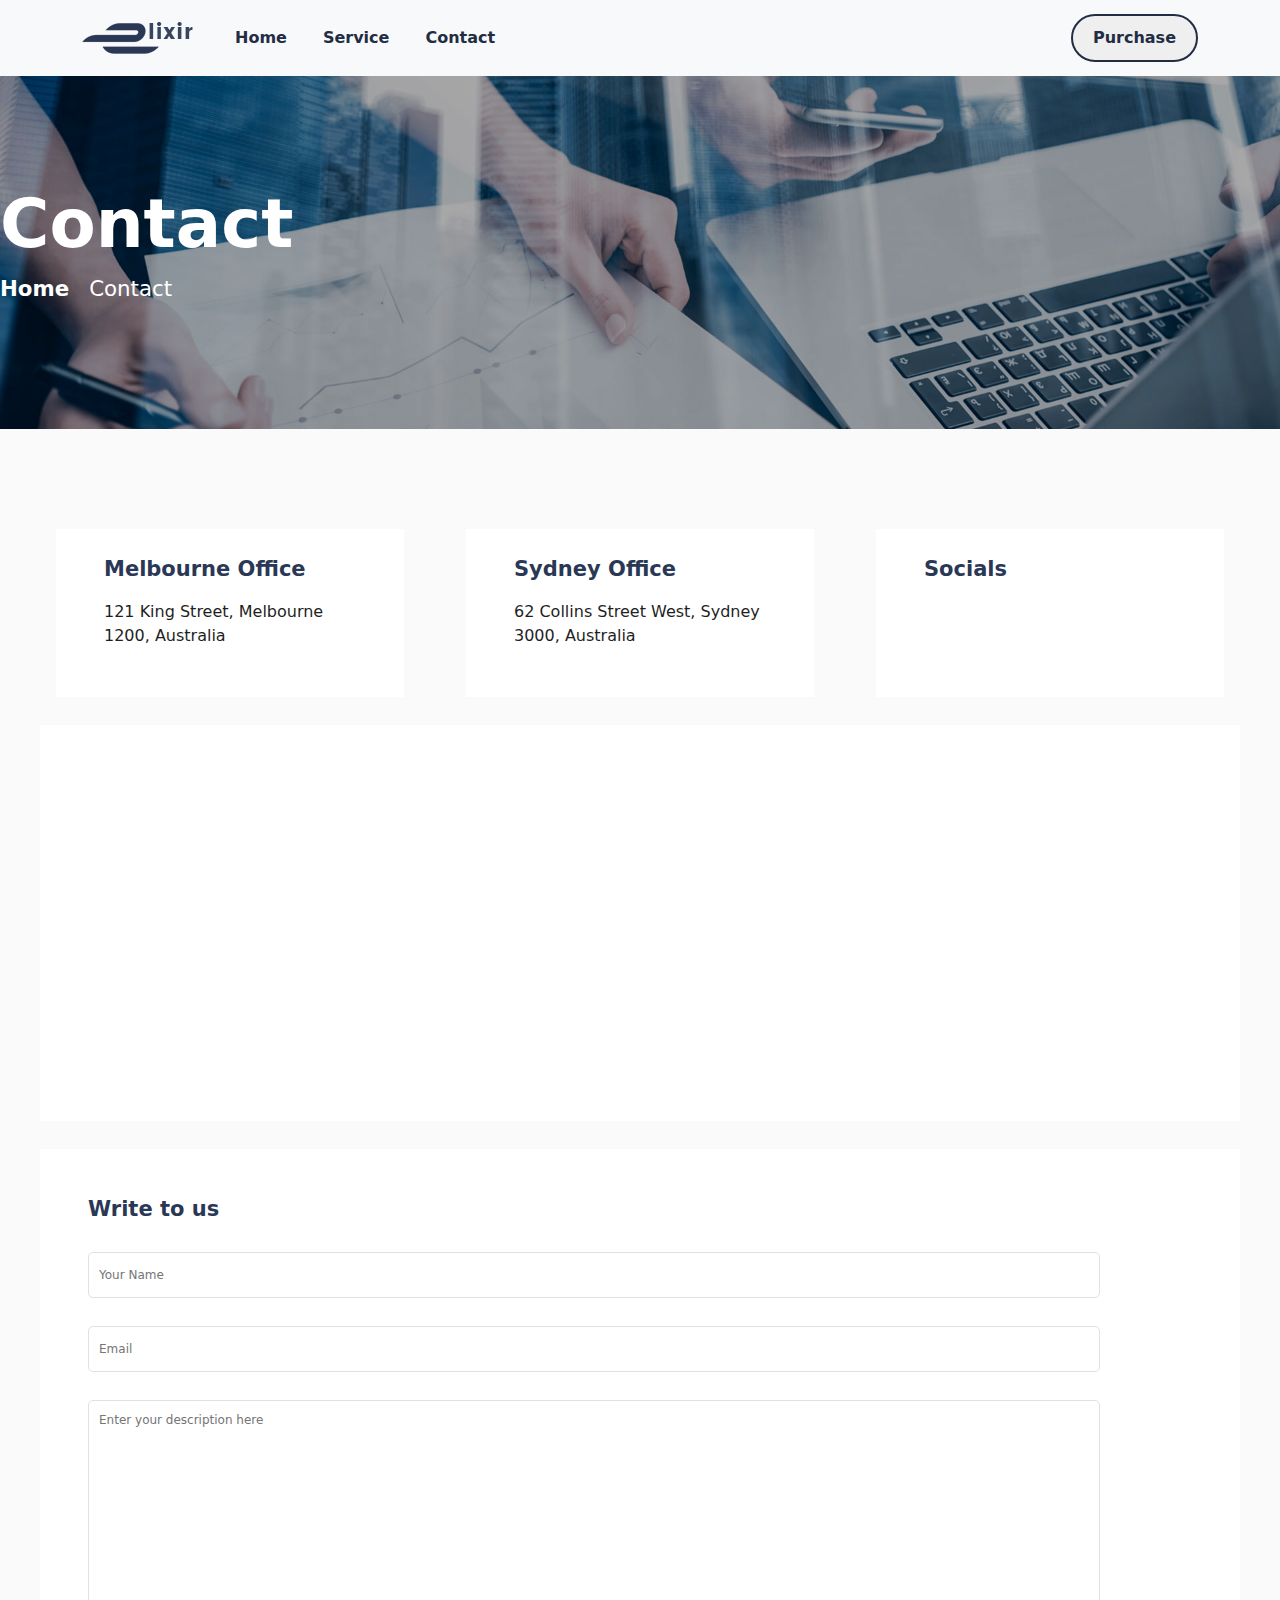
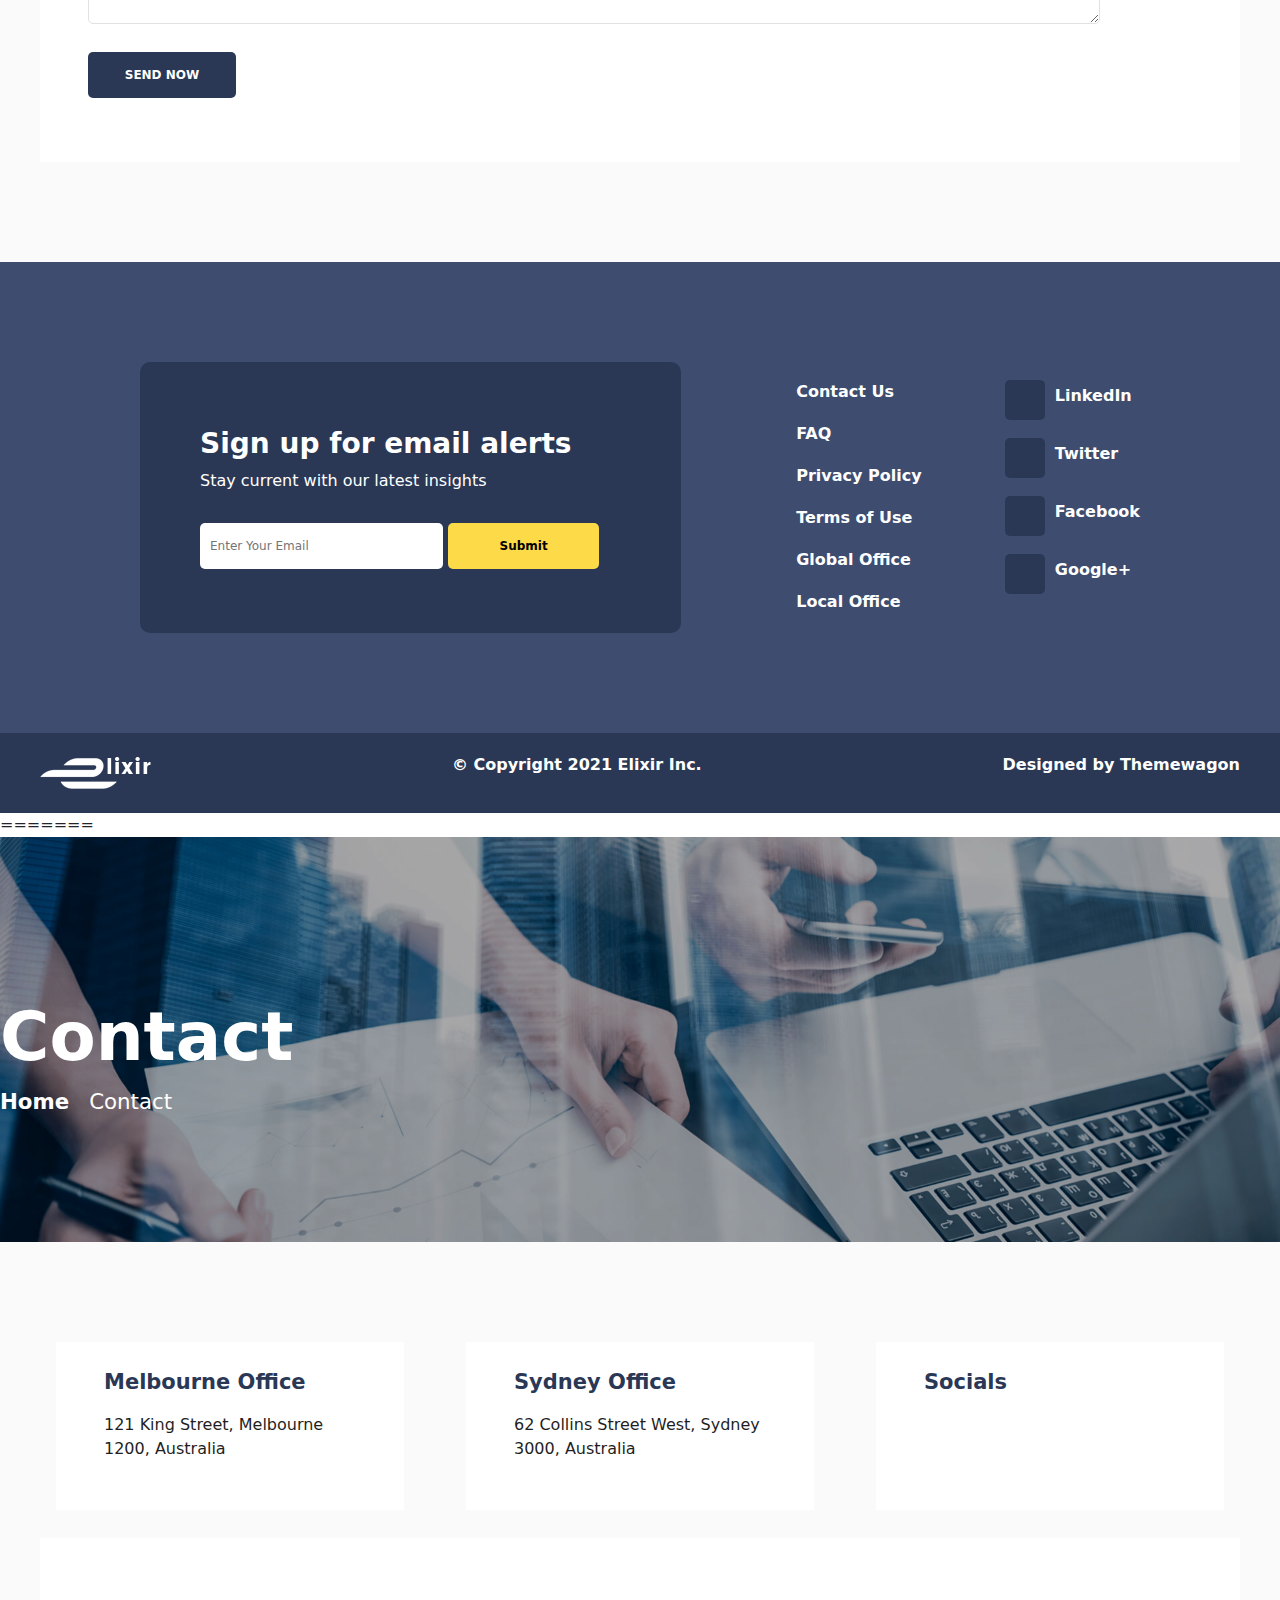
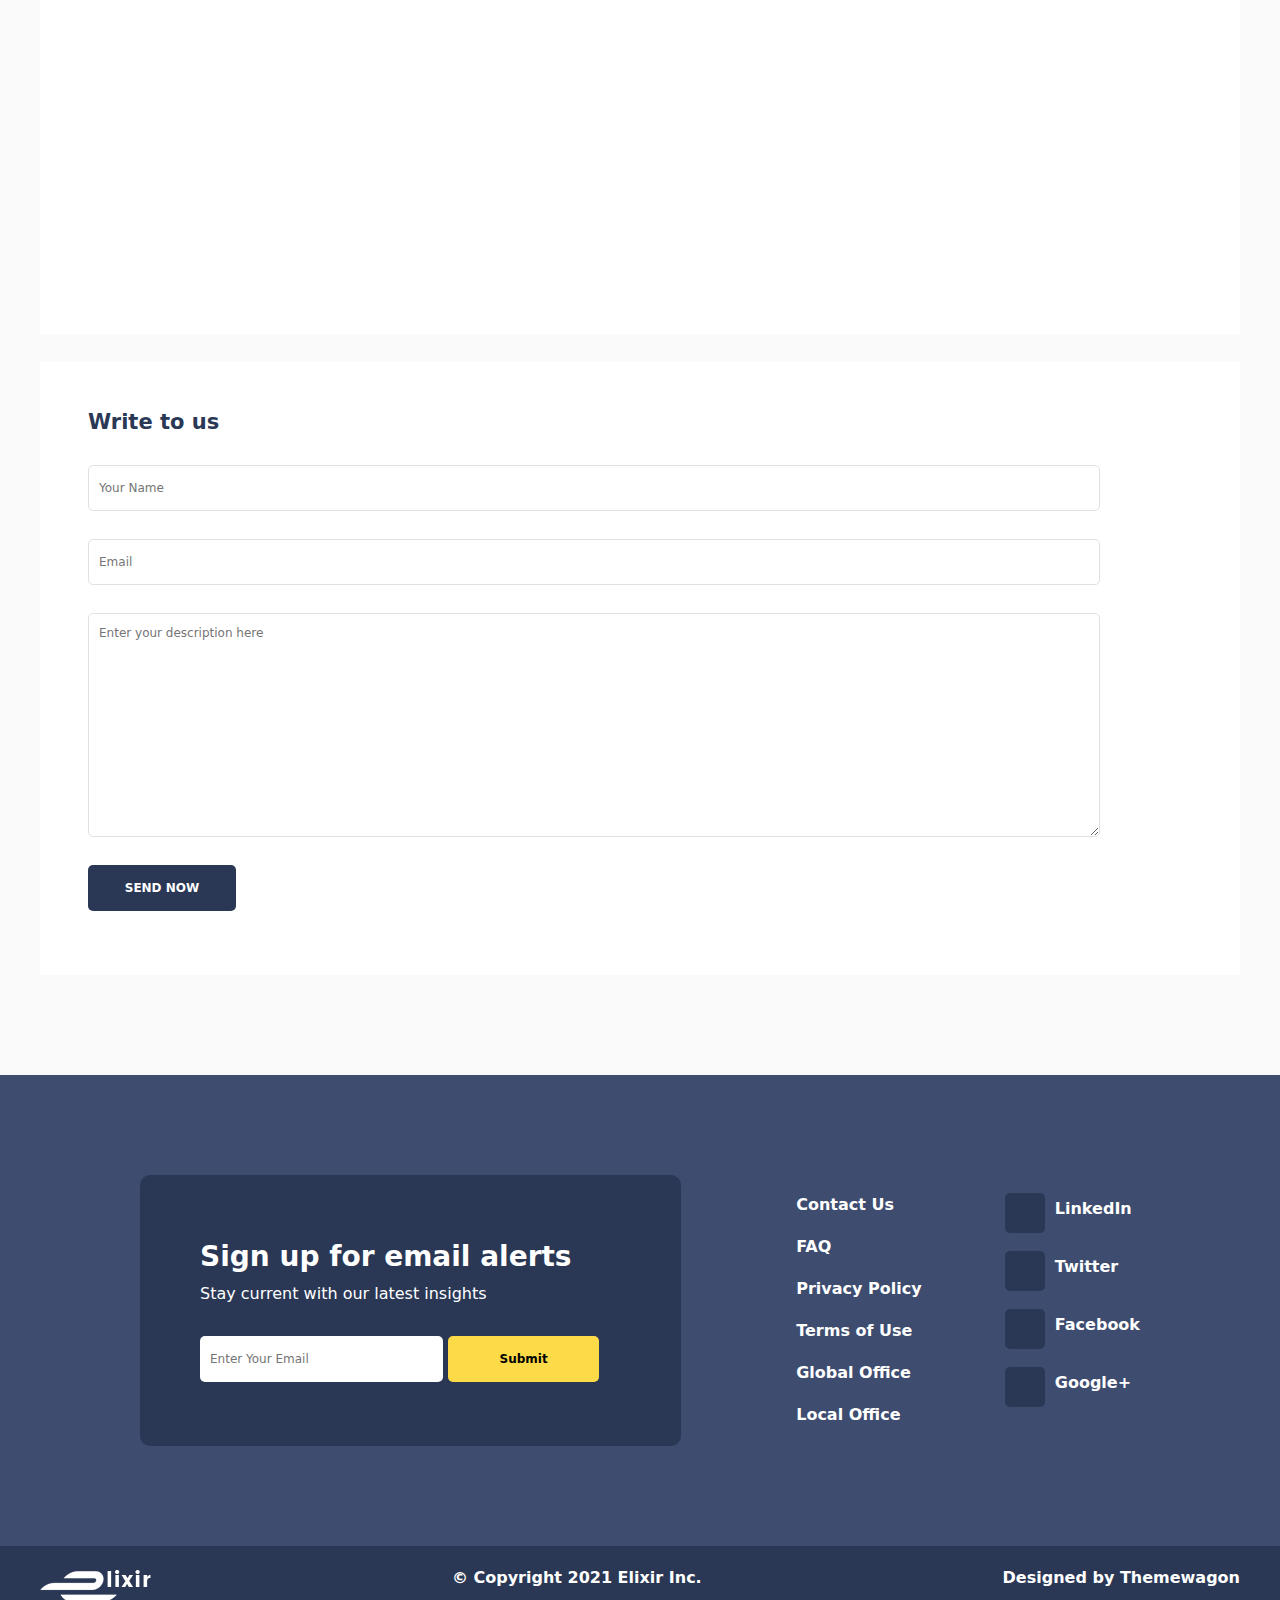
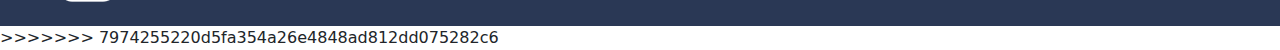
<file: contact.html>
<<<<<<< HEAD
<!DOCTYPE html>
<html lang="en">
  <head>
    <meta charset="utf-8" />
    <meta name="viewport" content="width=device-width, initial-scale=1" />
    <title>Elixir Professional Agency</title>
    <link rel="stylesheet" href="style.css" />
    <link rel="preconnect" href="https://fonts.googleapis.com" />
    <link rel="preconnect" href="https://fonts.gstatic.com" crossorigin />
    <link
      rel="stylesheet"
      href="https://cdnjs.cloudflare.com/ajax/libs/font-awesome/6.6.0/css/all.min.css"
      integrity="sha512-Kc323vGBEqzTmouAECnVceyQqyqdsSiqLQISBL29aUW4U/M7pSPA/gEUZQqv1cwx4OnYxTxve5UMg5GT6L4JJg=="
      crossorigin="anonymous"
      referrerpolicy="no-referrer"
    />
    <link
      rel="stylesheet"
      href="https://cdn.jsdelivr.net/npm/bootstrap-icons@1.11.3/font/bootstrap-icons.min.css"
    />
    <link
      href="https://fonts.googleapis.com/css2?family=Montserrat:ital,wght@0,100..900;1,100..900&display=swap"
      rel="stylesheet"
    />
    <link
      href="https://cdn.jsdelivr.net/npm/bootstrap@5.3.3/dist/css/bootstrap.min.css"
      rel="stylesheet"
      integrity="sha384-QWTKZyjpPEjISv5WaRU9OFeRpok6YctnYmDr5pNlyT2bRjXh0JMhjY6hW+ALEwIH"
      crossorigin="anonymous"
    />
  </head>
  <body>
    <!-- ========== Start Nav========== -->

    <nav class="navbar navbar-expand-lg navbar-light bg-light fixed-top">
      <div class="container">
        <img src="images/logo-dark.png" alt="" />
        <button
          class="navbar-toggler"
          type="button"
          data-bs-toggle="collapse"
          data-bs-target="#navbarSupportedContent"
          aria-controls="navbarSupportedContent"
          aria-expanded="false"
          aria-label="Toggle navigation"
        >
          <span class="navbar-toggler-icon"></span>
        </button>
        <div class="collapse navbar-collapse" id="navbarSupportedContent">
          <ul class="navbar-nav me-auto mb-2 mb-lg-0 ps-4 fs-6 fw-bold">
            <li class="nav-item">
              <a class="nav-link" href="index.html">Home</a>
            </li>
            <li class="nav-item">
              <a class="nav-link" href="service.html">Service</a>
            </li>
            <li class="nav-item">
              <a class="nav-link" href="#">Contact</a>
            </li>
          </ul>
          <button class="nav-btn">Purchase</button>
        </div>
      </div>
    </nav>

    <!-- ========== End Nav========== -->

    <!-- ========== Start hero ========== -->

    <section class="hero">
      <div class="herow">
        <h1>Contact</h1>
        <span
          ><a href="index.html">Home</a
          ><i class="fa-solid fa-forward"></i>Contact</span
        >
      </div>
    </section>

    <!-- ========== End hero ========== -->
    <section class="contacts1">
      <div class="controw1">
        <div class="cardc">
          <h3>Melbourne Office</h3>
          <p>121 King Street, Melbourne 1200, Australia</p>
        </div>
        <div class="cardc">
          <h3>Sydney Office</h3>
          <p>62 Collins Street West, Sydney 3000, Australia</p>
        </div>
        <div class="cardc">
          <h3>Socials</h3>
          <div class="socialiconss">
            <i class="fa-brands fa-linkedin fa-xl"></i>
            <i class="fa-brands fa-square-twitter fa-xl"></i>
            <i class="fa-brands fa-square-facebook fa-xl"></i>
            <i class="fa-brands fa-square-google-plus fa-xl"></i>
          </div>
        </div>
      </div>
      <div class="controw3">
        <iframe
          src="https://www.google.com/maps/embed?pb=!1m18!1m12!1m3!1d3151.8354345094253!2d144.9537353153167!3d-37.817209979751954!2m3!1f0!2f0!3f0!3m2!1i1024!2i768!4f13.1!3m3!1m2!1s0x6ad65d43f1a7a9ab%3A0x1f0f94ab00bdebad!2s121%20King%20St%2C%20Melbourne%20VIC%203000%2C%20Australia!5e0!3m2!1sen!2sus!4v1691551234567!5m2!1sen!2sus"
          width="1122"
          height="300"
          style="border: 0"
          allowfullscreen=""
          loading="lazy"
        >
        </iframe>
      </div>
      <div class="controw2">
        <h3>Write to us</h3>
        <form class="contact-form2">
          <div class="form-row">
            <input
              type="text"
              name="Name"
              placeholder="Your Name"
              class="form-input"
            /><br />
            <input
              type="text"
              name="email"
              placeholder="Email"
              class="form-input"
            /><br />
            <textarea
              id="message"
              name="message"
              rows="4"
              cols="50"
              placeholder="Enter your description here"
            ></textarea
            ><br />
            <button type="submit" class="form-submit">SEND NOW</button>
          </div>
        </form>
      </div>
    </section>

    <!-- ========== Start footer ========== -->
    <footer>
      <div class="mainfooter">
        <div class="form1">
          <h2>Sign up for email alerts</h2>
          <p>Stay current with our latest insights</p>
          <form class="contact-form2">
            <div class="form-row">
              <input
                type="text"
                name="email"
                placeholder="Enter Your Email"
                class="form-input"
              />
              <button type="submit" class="form-submit">Submit</button>
            </div>
          </form>
        </div>
        <div class="contact">
          <ul>
            <li><a href="#">Contact Us</a></li>
            <li><a href="#">FAQ</a></li>
            <li><a href="#">Privacy Policy</a></li>
            <li><a href="#">Terms of Use</a></li>
            <li><a href="#">Global Office</a></li>
            <li><a href="#">Local Office</a></li>
          </ul>
        </div>
        <div class="social-media">
          <div class="social">
            <i class="fa-brands fa-linkedin-in"></i>
            <h6><a href="#">LinkedIn</a></h6>
          </div>
          <div class="social">
            <i class="fa-brands fa-twitter"></i>
            <h6><a href="#">Twitter</a></h6>
          </div>
          <div class="social">
            <i class="fa-brands fa-facebook-f"></i>
            <h6><a href="#">Facebook</a></h6>
          </div>
          <div class="social">
            <i class="fa-brands fa-google-plus-g"></i>
            <h6><a href="#">Google+</a></h6>
          </div>
        </div>
      </div>
      <div class="second">
        <div class="mainsecond">
          <img src="images/logo-light.png" alt="" />
          <p>© Copyright 2021 Elixir Inc.</p>
          <p>Designed by Themewagon</p>
        </div>
      </div>
    </footer>

    <!-- ========== End footer ========== -->
  </body>
</html>
=======
<!DOCTYPE html>
<html lang="en">
  <head>
    <meta charset="utf-8" />
    <meta name="viewport" content="width=device-width, initial-scale=1" />
    <title>Elixir Professional Agency</title>
    <link rel="stylesheet" href="style.css" />
    <link rel="preconnect" href="https://fonts.googleapis.com" />
    <link rel="preconnect" href="https://fonts.gstatic.com" crossorigin />
    <link
      rel="stylesheet"
      href="https://cdnjs.cloudflare.com/ajax/libs/font-awesome/6.6.0/css/all.min.css"
      integrity="sha512-Kc323vGBEqzTmouAECnVceyQqyqdsSiqLQISBL29aUW4U/M7pSPA/gEUZQqv1cwx4OnYxTxve5UMg5GT6L4JJg=="
      crossorigin="anonymous"
      referrerpolicy="no-referrer"
    />
    <link
      rel="stylesheet"
      href="https://cdn.jsdelivr.net/npm/bootstrap-icons@1.11.3/font/bootstrap-icons.min.css"
    />
    <link
      href="https://fonts.googleapis.com/css2?family=Montserrat:ital,wght@0,100..900;1,100..900&display=swap"
      rel="stylesheet"
    />
    <link
      href="https://cdn.jsdelivr.net/npm/bootstrap@5.3.3/dist/css/bootstrap.min.css"
      rel="stylesheet"
      integrity="sha384-QWTKZyjpPEjISv5WaRU9OFeRpok6YctnYmDr5pNlyT2bRjXh0JMhjY6hW+ALEwIH"
      crossorigin="anonymous"
    />
  </head>
  <body>
    <!-- ========== Start Nav========== -->

    <nav class="navbar navbar-expand-lg navbar-light bg-light fixed-top">
      <div class="container">
        <img src="images/logo-dark.png" alt="" />
        <button
          class="navbar-toggler"
          type="button"
          data-bs-toggle="collapse"
          data-bs-target="#navbarSupportedContent"
          aria-controls="navbarSupportedContent"
          aria-expanded="false"
          aria-label="Toggle navigation"
        >
          <span class="navbar-toggler-icon"></span>
        </button>
        <div class="collapse navbar-collapse" id="navbarSupportedContent">
          <ul class="navbar-nav me-auto mb-2 mb-lg-0 ps-4 fs-6 fw-bold">
            <li class="nav-item">
              <a class="nav-link" href="index.html">Home</a>
            </li>
            <li class="nav-item">
              <a class="nav-link" href="service.html">Service</a>
            </li>
            <li class="nav-item">
              <a class="nav-link" href="#">Contact</a>
            </li>
          </ul>
          <button class="nav-btn">Purchase</button>
        </div>
      </div>
    </nav>

    <!-- ========== End Nav========== -->

    <!-- ========== Start hero ========== -->

    <section class="hero">
      <div class="herow">
        <h1>Contact</h1>
        <span
          ><a href="index.html">Home</a
          ><i class="fa-solid fa-forward"></i>Contact</span
        >
      </div>
    </section>

    <!-- ========== End hero ========== -->
    <section class="contacts1">
      <div class="controw1">
        <div class="cardc">
          <h3>Melbourne Office</h3>
          <p>121 King Street, Melbourne 1200, Australia</p>
        </div>
        <div class="cardc">
          <h3>Sydney Office</h3>
          <p>62 Collins Street West, Sydney 3000, Australia</p>
        </div>
        <div class="cardc">
          <h3>Socials</h3>
          <div class="socialiconss">
            <i class="fa-brands fa-linkedin fa-xl"></i>
            <i class="fa-brands fa-square-twitter fa-xl"></i>
            <i class="fa-brands fa-square-facebook fa-xl"></i>
            <i class="fa-brands fa-square-google-plus fa-xl"></i>
          </div>
        </div>
      </div>
      <div class="controw3">
        <iframe
          src="https://www.google.com/maps/embed?pb=!1m18!1m12!1m3!1d3151.8354345094253!2d144.9537353153167!3d-37.817209979751954!2m3!1f0!2f0!3f0!3m2!1i1024!2i768!4f13.1!3m3!1m2!1s0x6ad65d43f1a7a9ab%3A0x1f0f94ab00bdebad!2s121%20King%20St%2C%20Melbourne%20VIC%203000%2C%20Australia!5e0!3m2!1sen!2sus!4v1691551234567!5m2!1sen!2sus"
          width="1122"
          height="300"
          style="border: 0"
          allowfullscreen=""
          loading="lazy"
        >
        </iframe>
      </div>
      <div class="controw2">
        <h3>Write to us</h3>
        <form class="contact-form2">
          <div class="form-row">
            <input
              type="text"
              name="Name"
              placeholder="Your Name"
              class="form-input"
            /><br />
            <input
              type="text"
              name="email"
              placeholder="Email"
              class="form-input"
            /><br />
            <textarea
              id="message"
              name="message"
              rows="4"
              cols="50"
              placeholder="Enter your description here"
            ></textarea
            ><br />
            <button type="submit" class="form-submit">SEND NOW</button>
          </div>
        </form>
      </div>
    </section>

    <!-- ========== Start footer ========== -->
    <footer>
      <div class="mainfooter">
        <div class="form1">
          <h2>Sign up for email alerts</h2>
          <p>Stay current with our latest insights</p>
          <form class="contact-form2">
            <div class="form-row">
              <input
                type="text"
                name="email"
                placeholder="Enter Your Email"
                class="form-input"
              />
              <button type="submit" class="form-submit">Submit</button>
            </div>
          </form>
        </div>
        <div class="contact">
          <ul>
            <li><a href="#">Contact Us</a></li>
            <li><a href="#">FAQ</a></li>
            <li><a href="#">Privacy Policy</a></li>
            <li><a href="#">Terms of Use</a></li>
            <li><a href="#">Global Office</a></li>
            <li><a href="#">Local Office</a></li>
          </ul>
        </div>
        <div class="social-media">
          <div class="social">
            <i class="fa-brands fa-linkedin-in"></i>
            <h6><a href="#">LinkedIn</a></h6>
          </div>
          <div class="social">
            <i class="fa-brands fa-twitter"></i>
            <h6><a href="#">Twitter</a></h6>
          </div>
          <div class="social">
            <i class="fa-brands fa-facebook-f"></i>
            <h6><a href="#">Facebook</a></h6>
          </div>
          <div class="social">
            <i class="fa-brands fa-google-plus-g"></i>
            <h6><a href="#">Google+</a></h6>
          </div>
        </div>
      </div>
      <div class="second">
        <div class="mainsecond">
          <img src="images/logo-light.png" alt="" />
          <p>© Copyright 2021 Elixir Inc.</p>
          <p>Designed by Themewagon</p>
        </div>
      </div>
    </footer>

    <!-- ========== End footer ========== -->
  </body>
</html>
>>>>>>> 7974255220d5fa354a26e4848ad812dd075282c6
</file>
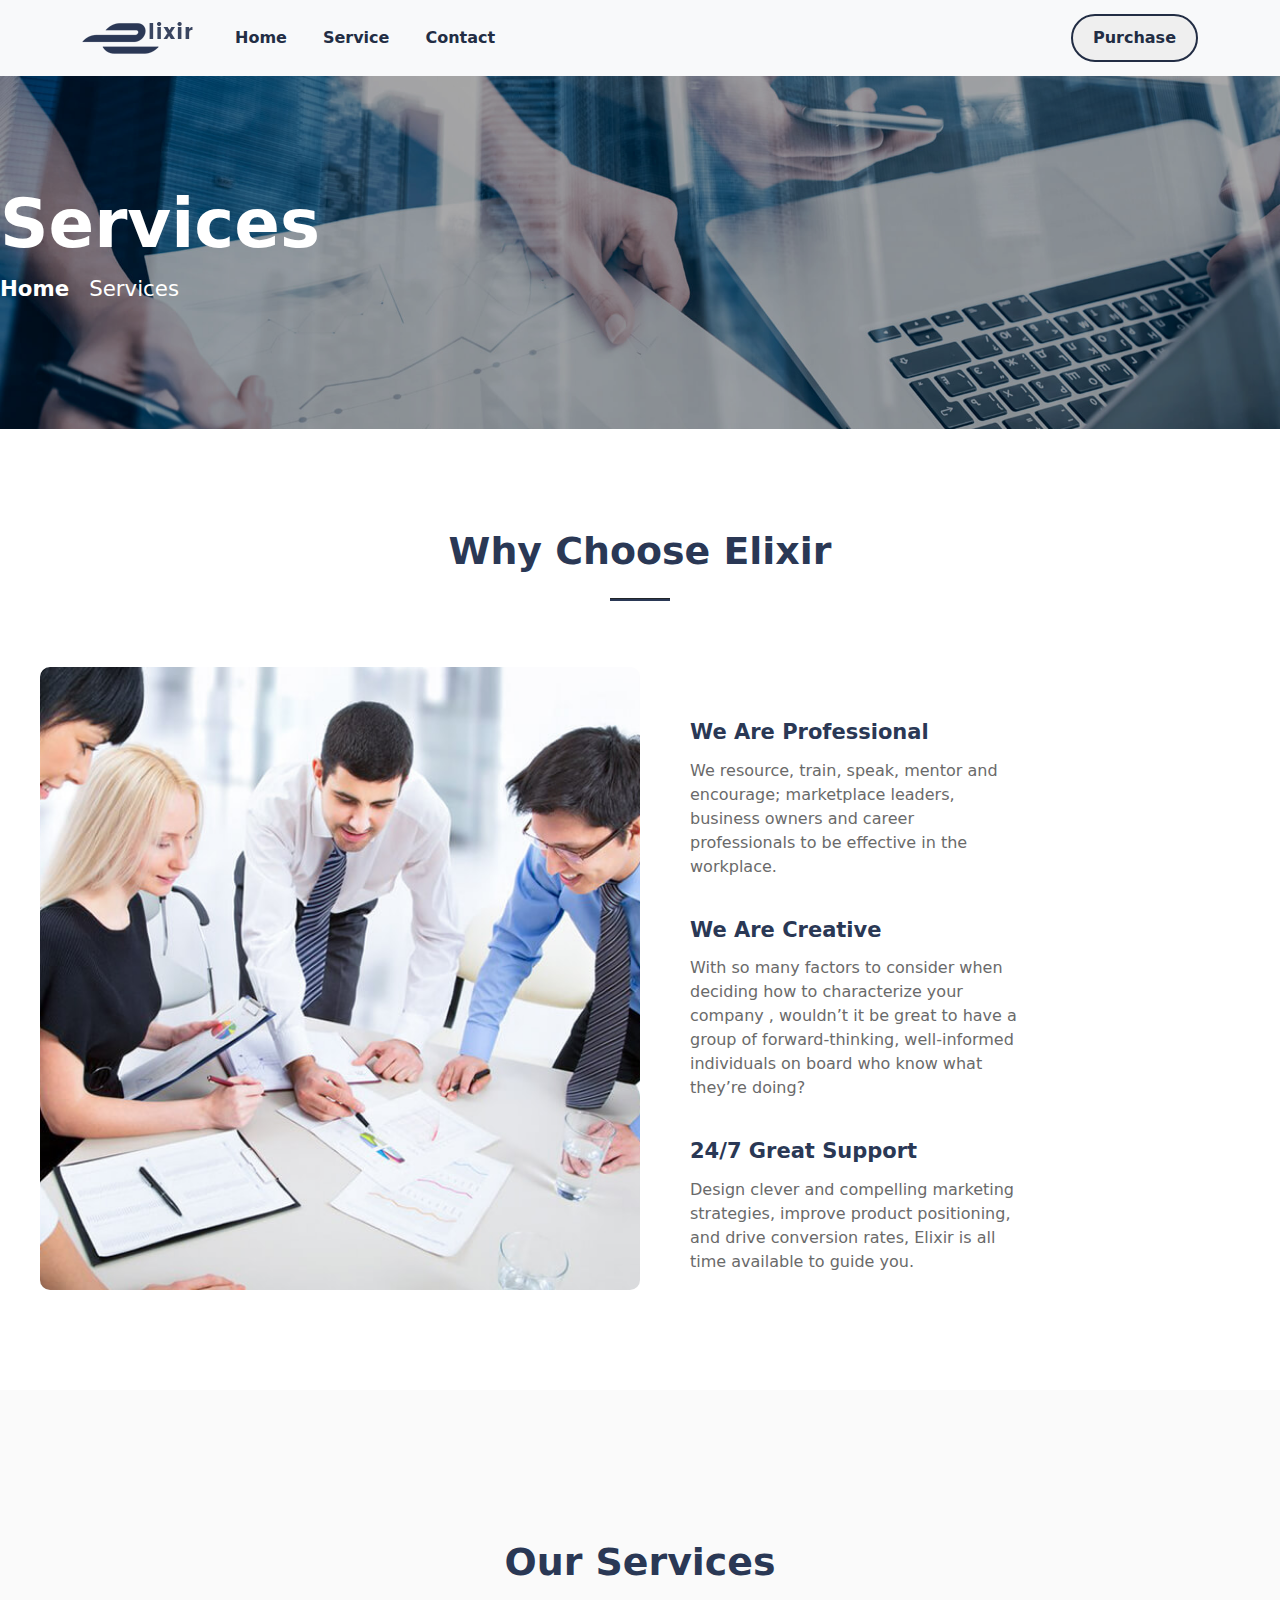
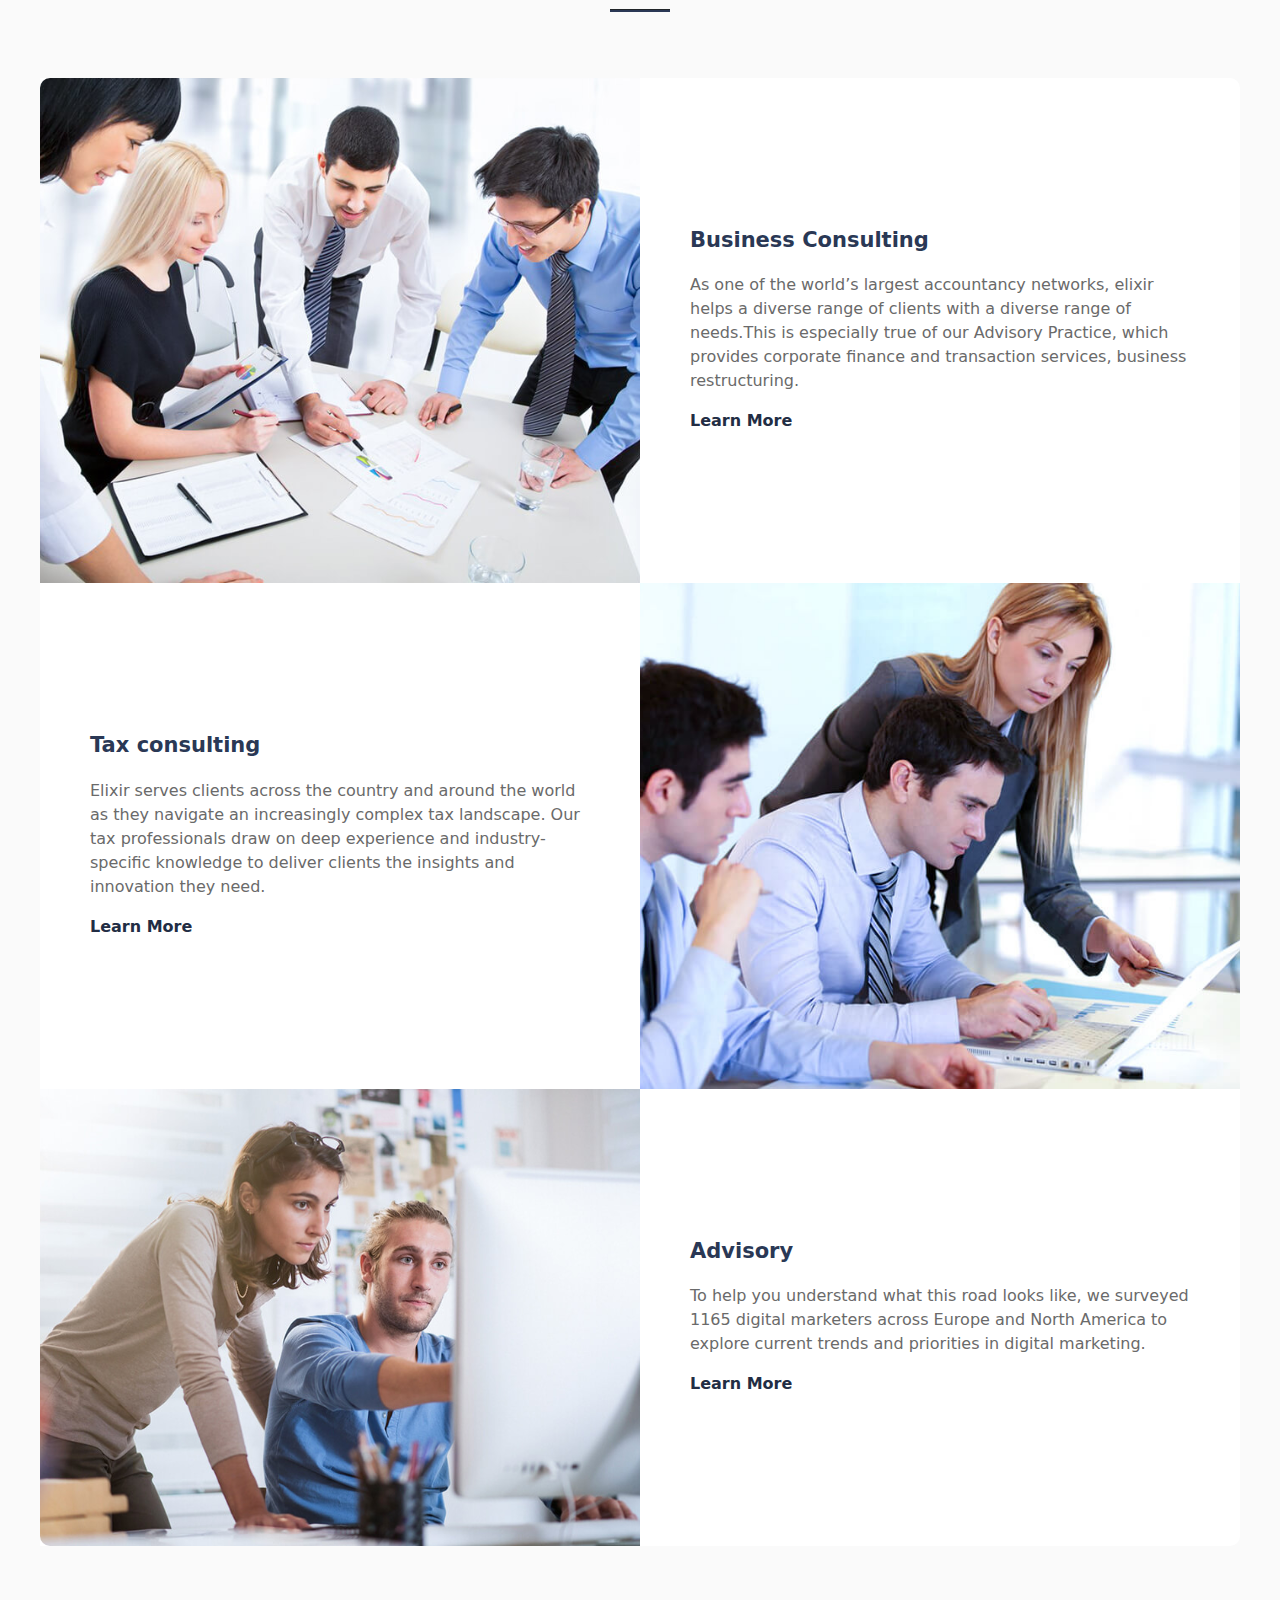
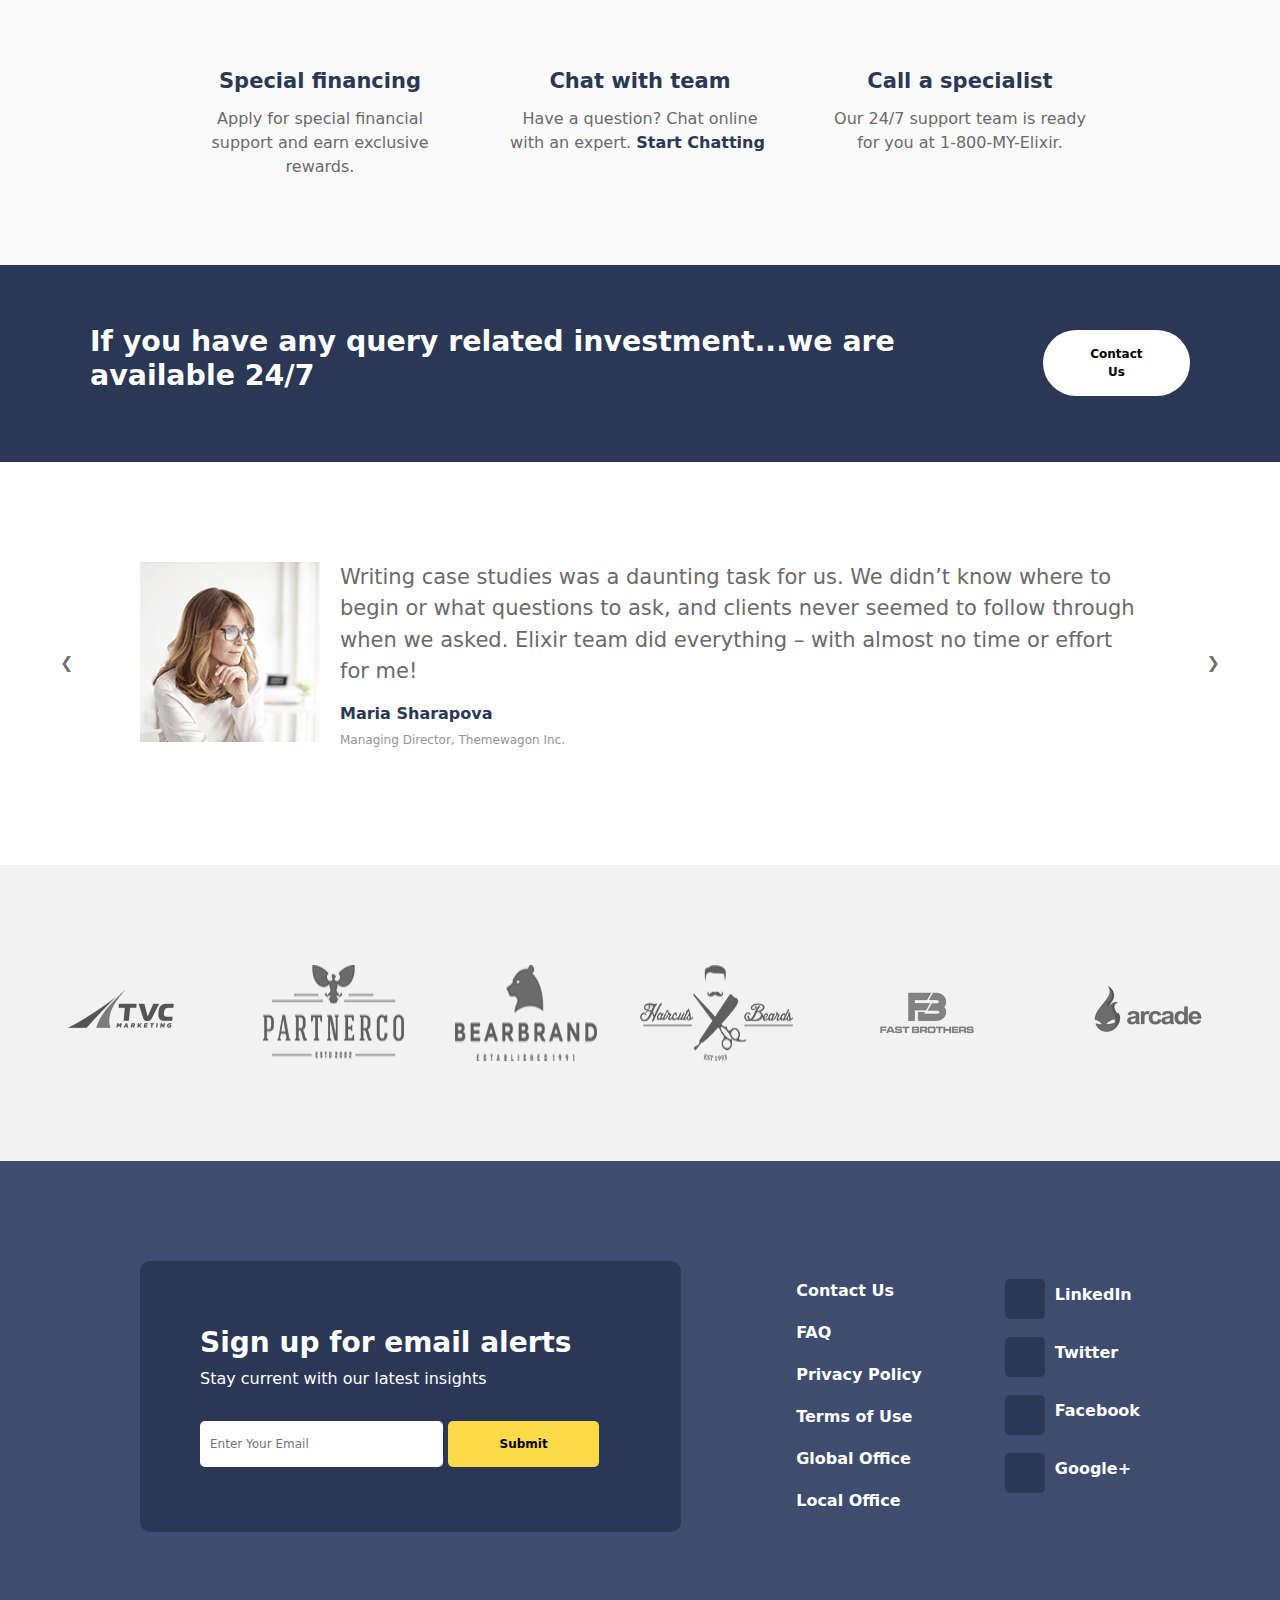
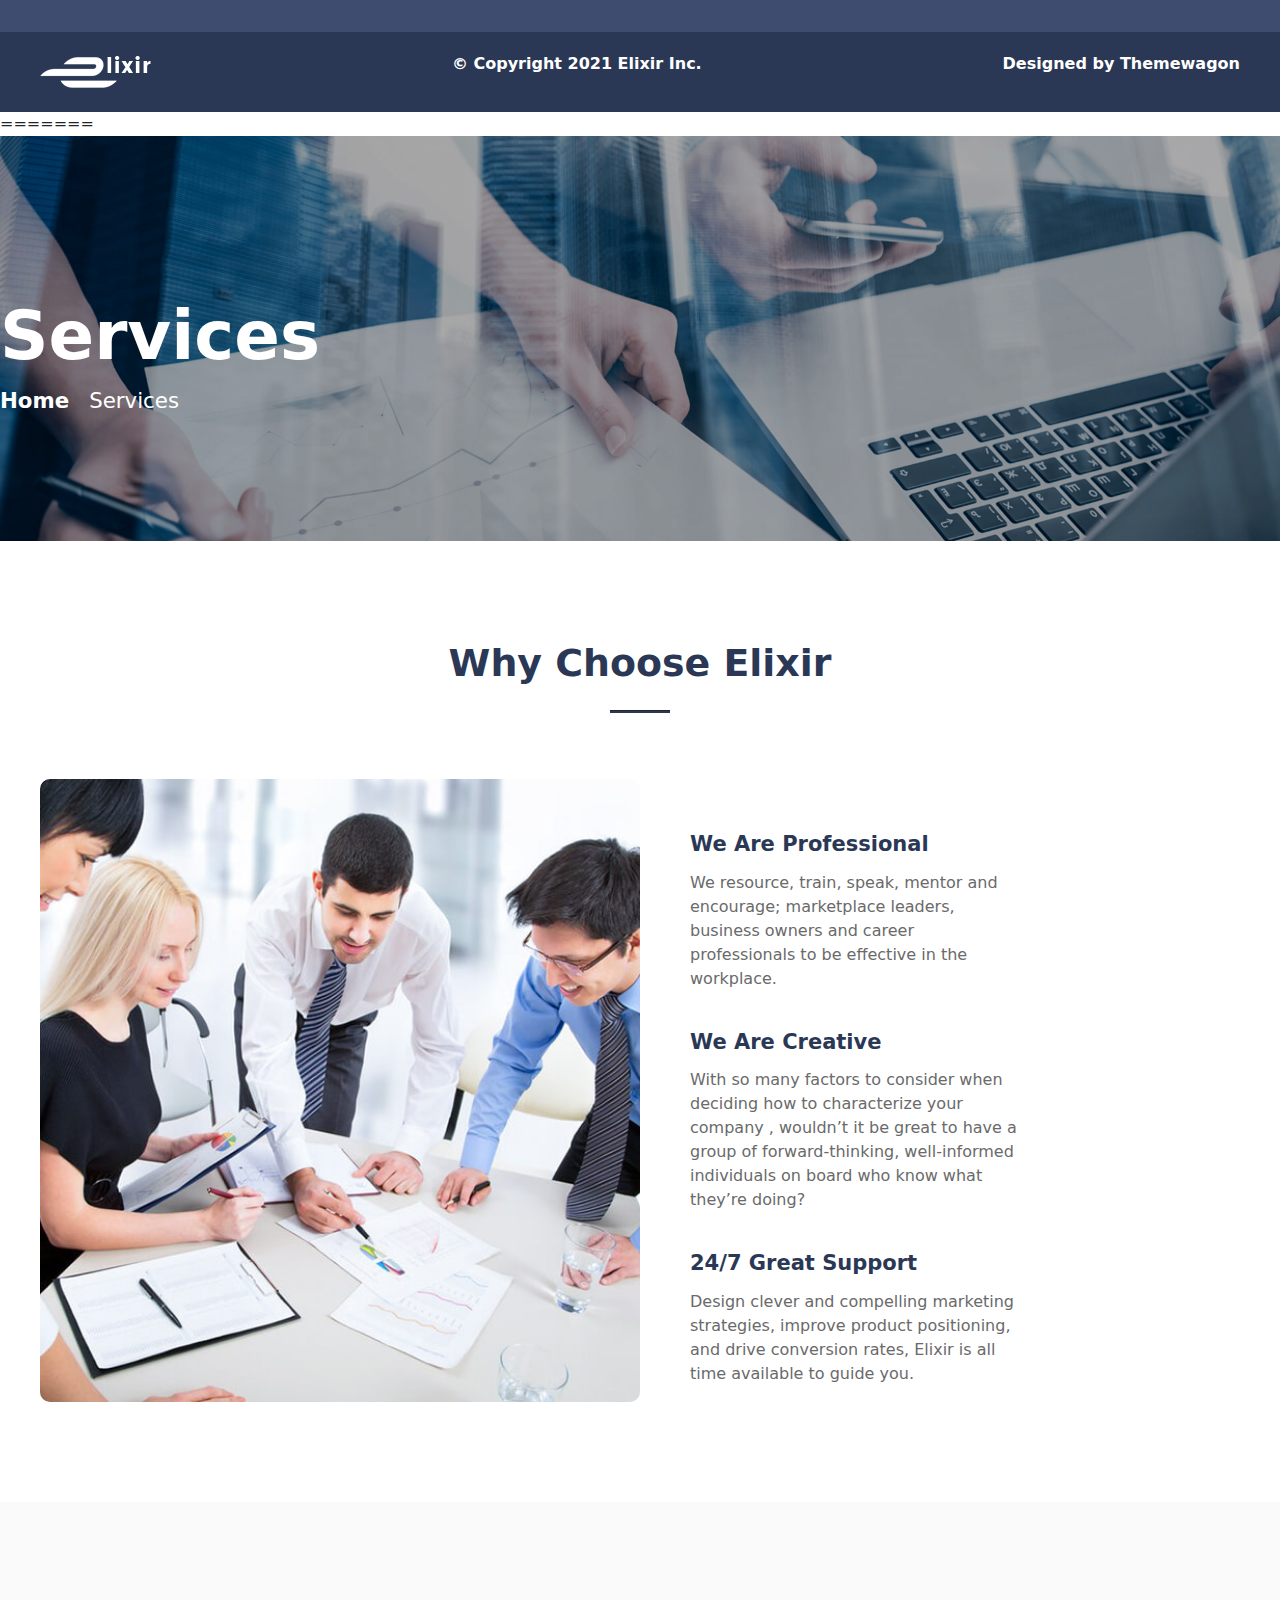
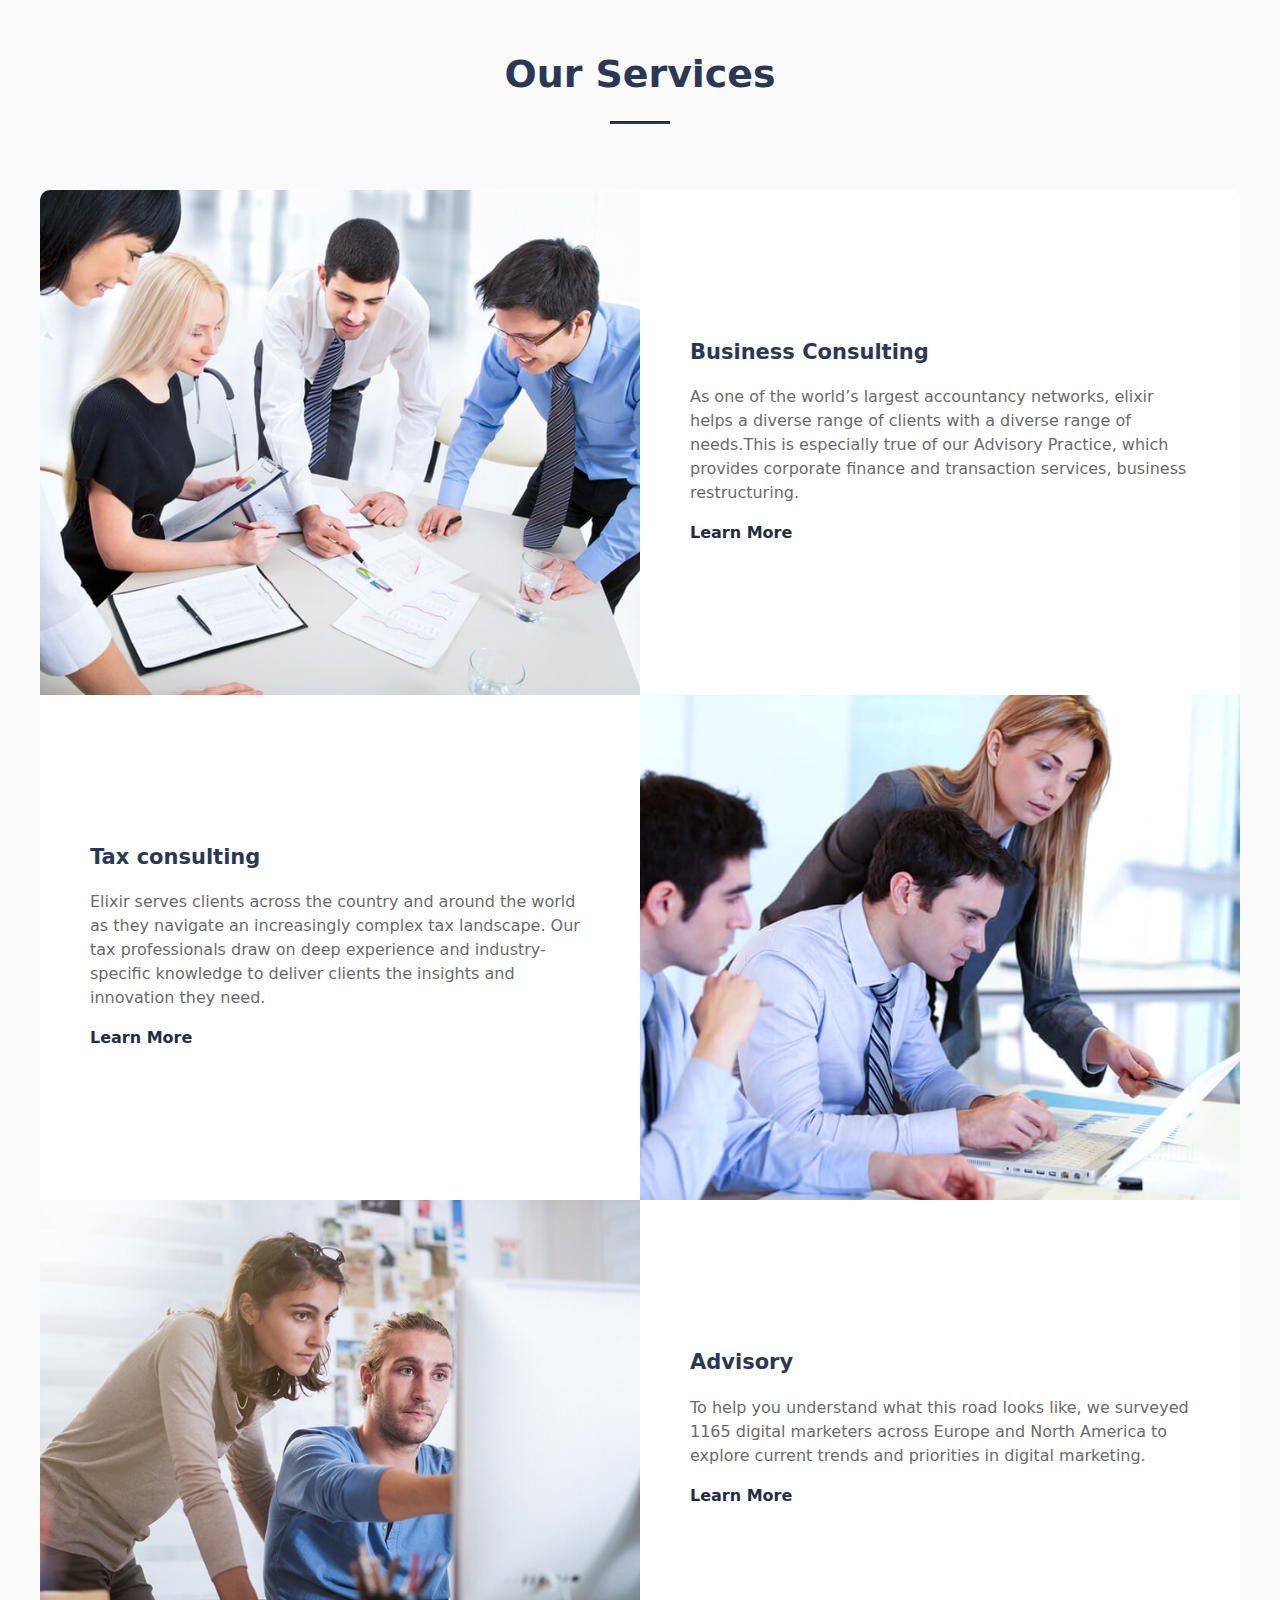
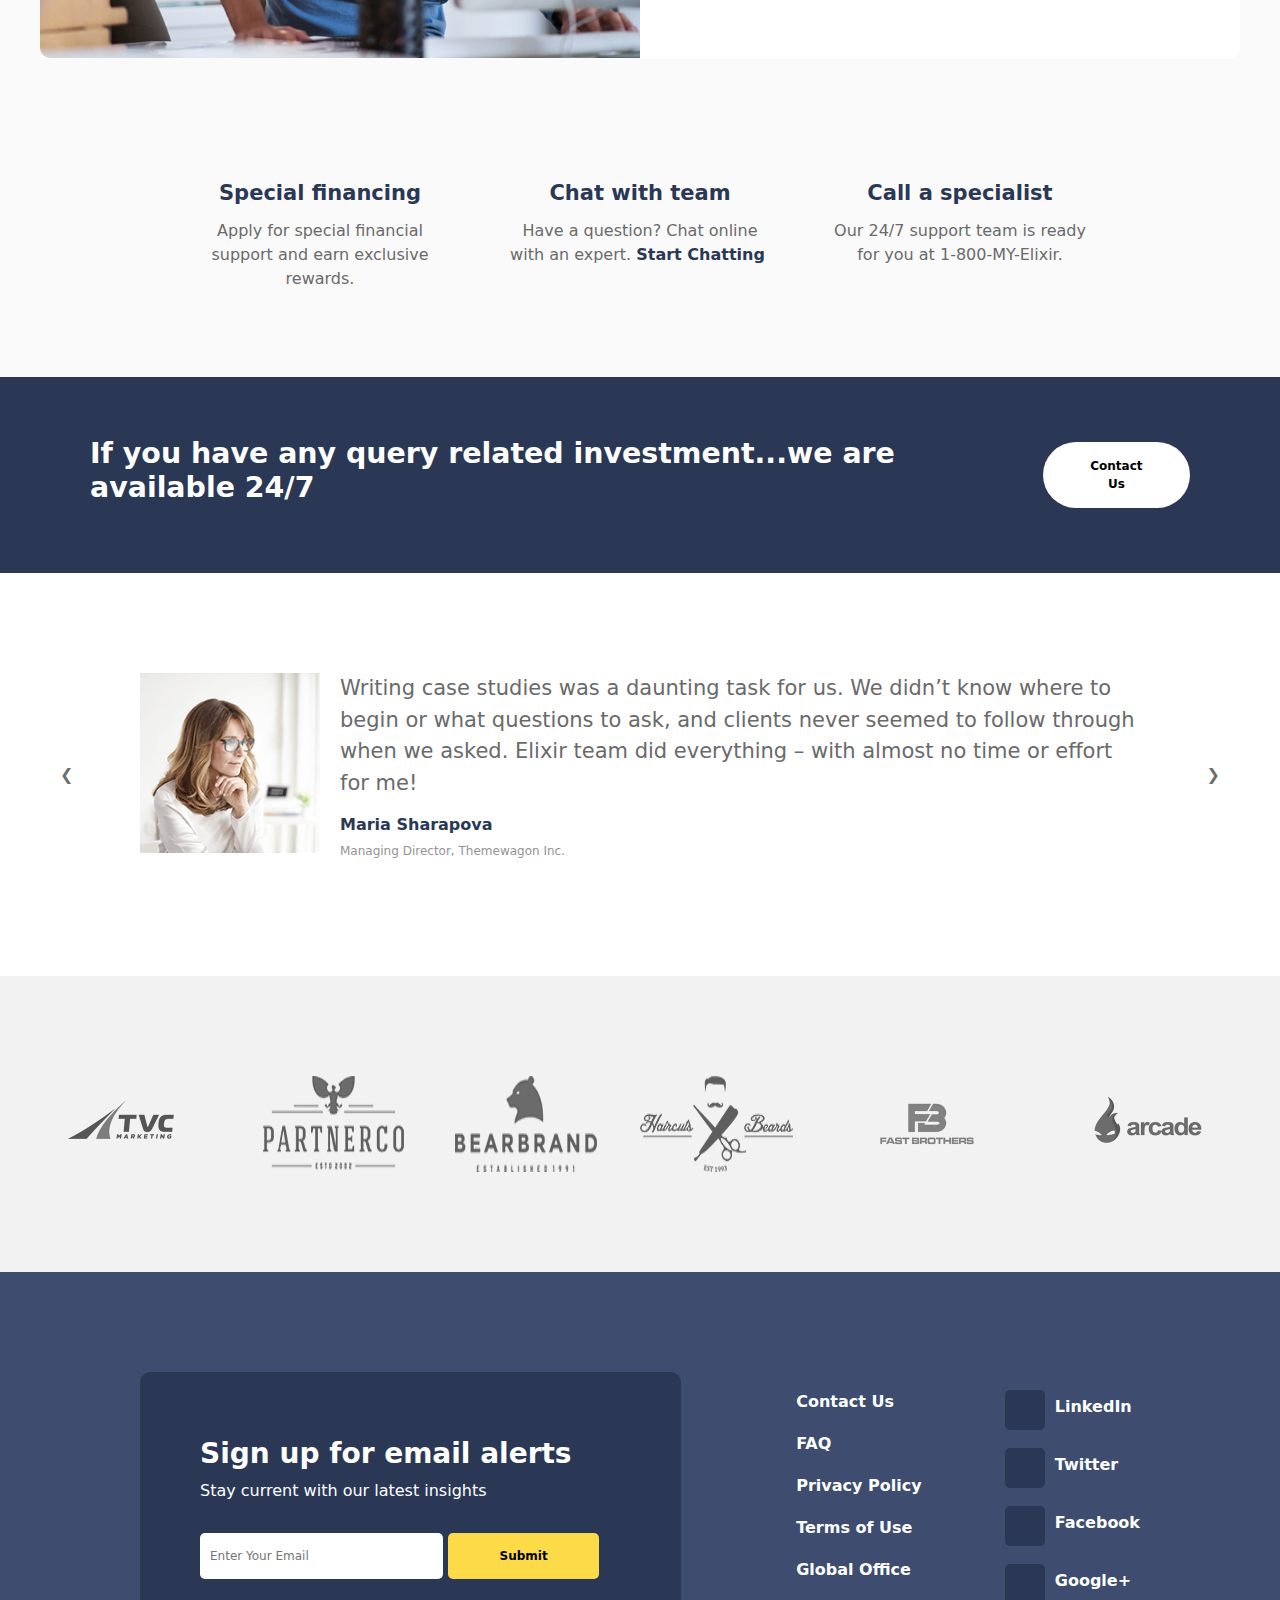
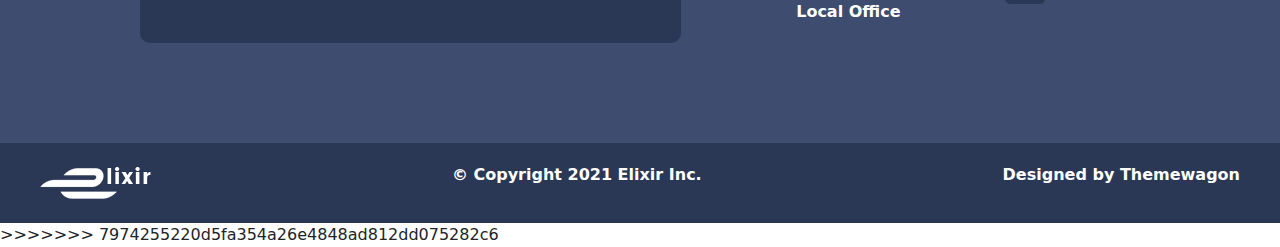
<file: service.html>
<<<<<<< HEAD
<!DOCTYPE html>
<html lang="en">
  <head>
    <meta charset="utf-8" />
    <meta name="viewport" content="width=device-width, initial-scale=1" />
    <title>Elixir Professional Agency</title>
    <link rel="stylesheet" href="style.css" />
    <link rel="preconnect" href="https://fonts.googleapis.com" />
    <link rel="preconnect" href="https://fonts.gstatic.com" crossorigin />
    <link
      rel="stylesheet"
      href="https://cdnjs.cloudflare.com/ajax/libs/font-awesome/6.6.0/css/all.min.css"
      integrity="sha512-Kc323vGBEqzTmouAECnVceyQqyqdsSiqLQISBL29aUW4U/M7pSPA/gEUZQqv1cwx4OnYxTxve5UMg5GT6L4JJg=="
      crossorigin="anonymous"
      referrerpolicy="no-referrer"
    />
    <link
      rel="stylesheet"
      href="https://cdn.jsdelivr.net/npm/bootstrap-icons@1.11.3/font/bootstrap-icons.min.css"
    />
    <link
      href="https://fonts.googleapis.com/css2?family=Montserrat:ital,wght@0,100..900;1,100..900&display=swap"
      rel="stylesheet"
    />
    <link
      href="https://cdn.jsdelivr.net/npm/bootstrap@5.3.3/dist/css/bootstrap.min.css"
      rel="stylesheet"
      integrity="sha384-QWTKZyjpPEjISv5WaRU9OFeRpok6YctnYmDr5pNlyT2bRjXh0JMhjY6hW+ALEwIH"
      crossorigin="anonymous"
    />
  </head>
  <body>
    <!-- ========== Start Nav========== -->

    <nav class="navbar navbar-expand-lg navbar-light bg-light fixed-top">
      <div class="container">
        <img src="images/logo-dark.png" alt="" />
        <button
          class="navbar-toggler"
          type="button"
          data-bs-toggle="collapse"
          data-bs-target="#navbarSupportedContent"
          aria-controls="navbarSupportedContent"
          aria-expanded="false"
          aria-label="Toggle navigation"
        >
          <span class="navbar-toggler-icon"></span>
        </button>
        <div class="collapse navbar-collapse" id="navbarSupportedContent">
          <ul class="navbar-nav me-auto mb-2 mb-lg-0 ps-4 fs-6 fw-bold">
            <li class="nav-item">
              <a class="nav-link" href="index.html">Home</a>
            </li>
            <li class="nav-item">
              <a class="nav-link" href="#">Service</a>
            </li>
            <li class="nav-item">
              <a class="nav-link" href="contact.html">Contact</a>
            </li>
          </ul>
          <button class="nav-btn">Purchase</button>
        </div>
      </div>
    </nav>

    <!-- ========== End Nav========== -->

    <!-- ========== Start hero ========== -->

    <section class="hero">
      <div class="herow">
        <h1>Services</h1>
        <span
          ><a href="index.html">Home</a
          ><i class="fa-solid fa-forward"></i>Services</span
        >
      </div>
    </section>

    <!-- ========== End hero ========== -->


        <!-- ========== Start Section6 ========== -->
    
        <section class="section6">
            <div class="content">
                <h2>Why Choose Elixir</h2>
      
                <hr>
            </div>
            <div class="mainsec6">
                <div class="left">
      
                </div>
                <div class="right">
                    <div class="cards2">
                        <div class="card2-1">
                            <span><i class="fa-solid fa-comment-dots fa-xl"></i></i></span>
                            <span class="heading3">We Are Professional</span>
                            <p>We resource, train, speak, mentor and encourage; marketplace leaders, business owners and career professionals to be effective in the workplace.</p>
                        </div>
                        <div class="card2-1">
                            <span><i class="fa-solid fa-palette fa-xl"></i></span>
                            <span class="heading3">We Are Creative</span>
                            <p>With so many factors to consider when deciding how to characterize your company , wouldn’t it be great to have a group of forward-thinking, well-informed individuals on board who know what they’re doing?</p>
                        </div>
                        <div class=" card2-1 ">
                            <span><i class="fa-solid fa-stopwatch fa-xl"></i></span>
                            <span class="heading3 ">24/7 Great Support</span>
                            <p>Design clever and compelling marketing strategies, improve product positioning, and drive conversion rates, Elixir is all time available to guide you.</p>
                        </div>
                    </div>
                </div>
            </div>
        </section>
      
      
      
          <!-- ========== End Section6 ========== -->


           <!-- ========== Start Section5 ========== -->

    <div class="maindiv">
        <section class="section5">
          <div class="content">
            <h2>Our Services</h2>
            <hr />
          </div>
          <div class="main">
            <div class="left"></div>
            <div class="right">
              <h3>Business Consulting</h3>
              <p>
                As one of the world’s largest accountancy networks, elixir helps a
                diverse range of clients with a diverse range of needs.This is
                especially true of our Advisory Practice, which provides corporate
                finance and transaction services, business restructuring.
              </p>
              <a href="#"
                ><span class="lmbtn">Learn More</span
                ><i class="fa-solid fa-arrow-right-long"></i
              ></a>
            </div>
          </div>
          <div class="main2">
            <div class="right2">
              <h3>Tax consulting</h3>
              <p>
                Elixir serves clients across the country and around the world as
                they navigate an increasingly complex tax landscape. Our tax
                professionals draw on deep experience and industry-specific
                knowledge to deliver clients the insights and innovation they
                need.
              </p>
              <a href="#"
                ><span class="lmbtn">Learn More</span
                ><i class="fa-solid fa-arrow-right-long"></i
              ></a>
            </div>
            <div class="left2"></div>
          </div>
          <div class="main3">
            <div class="left3"></div>
            <div class="right3">
              <h3>Advisory</h3>
              <p>
                To help you understand what this road looks like, we surveyed 1165
                digital marketers across Europe and North America to explore
                current trends and priorities in digital marketing.
              </p>
              <a href="#"
                ><span class="lmbtn">Learn More</span
                ><i class="fa-solid fa-arrow-right-long"></i
              ></a>
            </div>
          </div>
        </section>
        <div class="cards2">
          <div class="card2-1">
            <span><i class="fa-regular fa-credit-card fa-lg"></i></span>
            <span class="heading3">Special financing</span>
            <p>Apply for special financial support and earn exclusive rewards.</p>
          </div>
          <div class="card2-1">
            <span><i class="fa-solid fa-message fa-lg"></i></span>
            <span class="heading3">Chat with team</span>
            <p>
              Have a question? Chat online with an expert.
              <span class="chat">Start Chatting</span
              ><i
                class="fa-solid fa-up-right-from-square"
                style="color: rgb(34, 45, 68)"
              ></i>
            </p>
          </div>
          <div class="card2-1">
            <span><i class="fa-solid fa-phone"></i></span>
            <span class="heading3">Call a specialist</span>
            <p>Our 24/7 support team is ready for you at 1-800-MY-Elixir.</p>
          </div>
        </div>
      </div>
  
      <!-- ========== End Section5 ========== -->




      <!-- ========== Start 7 ========== -->
<section class="section7">
    <div class="main1">
        <h4>If you have any query related investment...we are available 24/7 </h4>
        <button class="cubtn">Contact Us</button>
    </div>
  
  </section>

  <!-- ========== End 7 ========== -->

  <!-- ========== Start testimonal ========== -->


<section class="testimonials">
    <div class="wrapper">
        <div class="slider">
            <div class="slide">
                <div class="lefttes">
                    <img src="images/client2.png" alt="">
                </div>
                <div class="righttes">
                    <p>
                        Writing case studies was a daunting task for us. We didn’t know where to begin or what questions to ask, and clients never seemed to follow through when we asked. Elixir team did everything – with almost no time or effort for me!
                    </p>
                    <h6>Maria Sharapova</h6>
                    <div class="subtitle2">
                        <p>Managing Director, Themewagon Inc.</p>
                    </div>
                </div>
            </div>
  
            <div class="slide">
                <div class="lefttes">
                    <img src="images/client1.png" alt="">
                </div>
                <div class="righttes">
                    <p>
                        Writing case studies was a daunting task for us. We didn’t know where to begin or what questions to ask, and clients never seemed to follow through when we asked. Elixir team did everything – with almost no time or effort for me!
                    </p>
                    <h6>Maria Sharapova</h6>
                    <div class="subtitle2">
                        <p>Managing Director, Themewagon Inc.</p>
                    </div>
                </div>
            </div>
            <div class="slide">
                <div class="lefttes">
                    <img src="images/client3.png" alt="">
                </div>
                <div class="righttes">
                    <p>
                        Writing case studies was a daunting task for us. We didn’t know where to begin or what questions to ask, and clients never seemed to follow through when we asked. Elixir team did everything – with almost no time or effort for me!
                    </p>
                    <h6>Maria Sharapova</h6>
                    <div class="subtitle2">
                        <p>Managing Director, Themewagon Inc.</p>
                    </div>
                </div>
            </div>
        </div>
        <button class="prev">❮</button>
        <button class="next">❯</button>
    </div>
  </section>
  
  
  <!-- ========== End testimonal ========== -->
  
  
  <!-- ========== Start Section12 ========== -->
  <section class="section12">
    <div class="logos">
        <img src="images/logo1.png" alt="">
        <img src="images/logo2.png" alt="">
        <img src="images/logo3.png" alt="">
        <img src="images/logo4.png" alt="">
        <img src="images/logo5.png" alt="">
        <img src="images/logo6.png" alt="">
    </div>
  </section>
  <!-- ========== End Section12 ========== -->
  
 
  
  <!-- ========== Start footer ========== -->
  <footer>
    <div class="mainfooter">
        <div class="form1">
            <h2>Sign up for email alerts
            </h2>
            <p>Stay current with our latest insights
            </p>
            <form class="contact-form2">
                <div class="form-row">
                    <input type="text" name="email" placeholder="Enter Your Email" class="form-input">
                    <button type="submit" class="form-submit" >Submit</button>
                </div>
            </form>
        </div>
        <div class="contact">
            <ul>
                <li><a href="#">Contact Us</a></li>
                <li><a href="#">FAQ</a></li>
                <li><a href="#">Privacy Policy</a></li>
                <li><a href="#">Terms of Use</a></li>
                <li><a href="#">Global Office</a></li>
                <li><a href="#">Local Office</a></li>
            </ul>
        </div>
        <div class="social-media">
            <div class="social">
                <i class="fa-brands fa-linkedin-in"></i>
                <h6><a href="#">LinkedIn</a></h6>
            </div>
            <div class="social">
                <i class="fa-brands fa-twitter"></i>
                <h6><a href="#">Twitter</a></h6>
            </div>
            <div class="social">
                <i class="fa-brands fa-facebook-f"></i>
                <h6><a href="#">Facebook</a></h6>
            </div>
            <div class="social">
                <i class="fa-brands fa-google-plus-g"></i>
                <h6><a href="#">Google+</a></h6>
            </div>
        </div>
    </div>
    <div class="second">
        <div class="mainsecond">
            <img src="images/logo-light.png" alt="">
            <p>© Copyright 2021 Elixir Inc.</p>
            <p>Designed by Themewagon</p>
        </div>
    </div>
  </footer>
  
  
  <!-- ========== End footer ========== -->
  
  
  
  
  </body>
</html>
=======
<!DOCTYPE html>
<html lang="en">
  <head>
    <meta charset="utf-8" />
    <meta name="viewport" content="width=device-width, initial-scale=1" />
    <title>Elixir Professional Agency</title>
    <link rel="stylesheet" href="style.css" />
    <link rel="preconnect" href="https://fonts.googleapis.com" />
    <link rel="preconnect" href="https://fonts.gstatic.com" crossorigin />
    <link
      rel="stylesheet"
      href="https://cdnjs.cloudflare.com/ajax/libs/font-awesome/6.6.0/css/all.min.css"
      integrity="sha512-Kc323vGBEqzTmouAECnVceyQqyqdsSiqLQISBL29aUW4U/M7pSPA/gEUZQqv1cwx4OnYxTxve5UMg5GT6L4JJg=="
      crossorigin="anonymous"
      referrerpolicy="no-referrer"
    />
    <link
      rel="stylesheet"
      href="https://cdn.jsdelivr.net/npm/bootstrap-icons@1.11.3/font/bootstrap-icons.min.css"
    />
    <link
      href="https://fonts.googleapis.com/css2?family=Montserrat:ital,wght@0,100..900;1,100..900&display=swap"
      rel="stylesheet"
    />
    <link
      href="https://cdn.jsdelivr.net/npm/bootstrap@5.3.3/dist/css/bootstrap.min.css"
      rel="stylesheet"
      integrity="sha384-QWTKZyjpPEjISv5WaRU9OFeRpok6YctnYmDr5pNlyT2bRjXh0JMhjY6hW+ALEwIH"
      crossorigin="anonymous"
    />
  </head>
  <body>
    <!-- ========== Start Nav========== -->

    <nav class="navbar navbar-expand-lg navbar-light bg-light fixed-top">
      <div class="container">
        <img src="images/logo-dark.png" alt="" />
        <button
          class="navbar-toggler"
          type="button"
          data-bs-toggle="collapse"
          data-bs-target="#navbarSupportedContent"
          aria-controls="navbarSupportedContent"
          aria-expanded="false"
          aria-label="Toggle navigation"
        >
          <span class="navbar-toggler-icon"></span>
        </button>
        <div class="collapse navbar-collapse" id="navbarSupportedContent">
          <ul class="navbar-nav me-auto mb-2 mb-lg-0 ps-4 fs-6 fw-bold">
            <li class="nav-item">
              <a class="nav-link" href="index.html">Home</a>
            </li>
            <li class="nav-item">
              <a class="nav-link" href="#">Service</a>
            </li>
            <li class="nav-item">
              <a class="nav-link" href="contact.html">Contact</a>
            </li>
          </ul>
          <button class="nav-btn">Purchase</button>
        </div>
      </div>
    </nav>

    <!-- ========== End Nav========== -->

    <!-- ========== Start hero ========== -->

    <section class="hero">
      <div class="herow">
        <h1>Services</h1>
        <span
          ><a href="index.html">Home</a
          ><i class="fa-solid fa-forward"></i>Services</span
        >
      </div>
    </section>

    <!-- ========== End hero ========== -->


        <!-- ========== Start Section6 ========== -->
    
        <section class="section6">
            <div class="content">
                <h2>Why Choose Elixir</h2>
      
                <hr>
            </div>
            <div class="mainsec6">
                <div class="left">
      
                </div>
                <div class="right">
                    <div class="cards2">
                        <div class="card2-1">
                            <span><i class="fa-solid fa-comment-dots fa-xl"></i></i></span>
                            <span class="heading3">We Are Professional</span>
                            <p>We resource, train, speak, mentor and encourage; marketplace leaders, business owners and career professionals to be effective in the workplace.</p>
                        </div>
                        <div class="card2-1">
                            <span><i class="fa-solid fa-palette fa-xl"></i></span>
                            <span class="heading3">We Are Creative</span>
                            <p>With so many factors to consider when deciding how to characterize your company , wouldn’t it be great to have a group of forward-thinking, well-informed individuals on board who know what they’re doing?</p>
                        </div>
                        <div class=" card2-1 ">
                            <span><i class="fa-solid fa-stopwatch fa-xl"></i></span>
                            <span class="heading3 ">24/7 Great Support</span>
                            <p>Design clever and compelling marketing strategies, improve product positioning, and drive conversion rates, Elixir is all time available to guide you.</p>
                        </div>
                    </div>
                </div>
            </div>
        </section>
      
      
      
          <!-- ========== End Section6 ========== -->


           <!-- ========== Start Section5 ========== -->

    <div class="maindiv">
        <section class="section5">
          <div class="content">
            <h2>Our Services</h2>
            <hr />
          </div>
          <div class="main">
            <div class="left"></div>
            <div class="right">
              <h3>Business Consulting</h3>
              <p>
                As one of the world’s largest accountancy networks, elixir helps a
                diverse range of clients with a diverse range of needs.This is
                especially true of our Advisory Practice, which provides corporate
                finance and transaction services, business restructuring.
              </p>
              <a href="#"
                ><span class="lmbtn">Learn More</span
                ><i class="fa-solid fa-arrow-right-long"></i
              ></a>
            </div>
          </div>
          <div class="main2">
            <div class="right2">
              <h3>Tax consulting</h3>
              <p>
                Elixir serves clients across the country and around the world as
                they navigate an increasingly complex tax landscape. Our tax
                professionals draw on deep experience and industry-specific
                knowledge to deliver clients the insights and innovation they
                need.
              </p>
              <a href="#"
                ><span class="lmbtn">Learn More</span
                ><i class="fa-solid fa-arrow-right-long"></i
              ></a>
            </div>
            <div class="left2"></div>
          </div>
          <div class="main3">
            <div class="left3"></div>
            <div class="right3">
              <h3>Advisory</h3>
              <p>
                To help you understand what this road looks like, we surveyed 1165
                digital marketers across Europe and North America to explore
                current trends and priorities in digital marketing.
              </p>
              <a href="#"
                ><span class="lmbtn">Learn More</span
                ><i class="fa-solid fa-arrow-right-long"></i
              ></a>
            </div>
          </div>
        </section>
        <div class="cards2">
          <div class="card2-1">
            <span><i class="fa-regular fa-credit-card fa-lg"></i></span>
            <span class="heading3">Special financing</span>
            <p>Apply for special financial support and earn exclusive rewards.</p>
          </div>
          <div class="card2-1">
            <span><i class="fa-solid fa-message fa-lg"></i></span>
            <span class="heading3">Chat with team</span>
            <p>
              Have a question? Chat online with an expert.
              <span class="chat">Start Chatting</span
              ><i
                class="fa-solid fa-up-right-from-square"
                style="color: rgb(34, 45, 68)"
              ></i>
            </p>
          </div>
          <div class="card2-1">
            <span><i class="fa-solid fa-phone"></i></span>
            <span class="heading3">Call a specialist</span>
            <p>Our 24/7 support team is ready for you at 1-800-MY-Elixir.</p>
          </div>
        </div>
      </div>
  
      <!-- ========== End Section5 ========== -->




      <!-- ========== Start 7 ========== -->
<section class="section7">
    <div class="main1">
        <h4>If you have any query related investment...we are available 24/7 </h4>
        <button class="cubtn">Contact Us</button>
    </div>
  
  </section>

  <!-- ========== End 7 ========== -->

  <!-- ========== Start testimonal ========== -->


<section class="testimonials">
    <div class="wrapper">
        <div class="slider">
            <div class="slide">
                <div class="lefttes">
                    <img src="images/client2.png" alt="">
                </div>
                <div class="righttes">
                    <p>
                        Writing case studies was a daunting task for us. We didn’t know where to begin or what questions to ask, and clients never seemed to follow through when we asked. Elixir team did everything – with almost no time or effort for me!
                    </p>
                    <h6>Maria Sharapova</h6>
                    <div class="subtitle2">
                        <p>Managing Director, Themewagon Inc.</p>
                    </div>
                </div>
            </div>
  
            <div class="slide">
                <div class="lefttes">
                    <img src="images/client1.png" alt="">
                </div>
                <div class="righttes">
                    <p>
                        Writing case studies was a daunting task for us. We didn’t know where to begin or what questions to ask, and clients never seemed to follow through when we asked. Elixir team did everything – with almost no time or effort for me!
                    </p>
                    <h6>Maria Sharapova</h6>
                    <div class="subtitle2">
                        <p>Managing Director, Themewagon Inc.</p>
                    </div>
                </div>
            </div>
            <div class="slide">
                <div class="lefttes">
                    <img src="images/client3.png" alt="">
                </div>
                <div class="righttes">
                    <p>
                        Writing case studies was a daunting task for us. We didn’t know where to begin or what questions to ask, and clients never seemed to follow through when we asked. Elixir team did everything – with almost no time or effort for me!
                    </p>
                    <h6>Maria Sharapova</h6>
                    <div class="subtitle2">
                        <p>Managing Director, Themewagon Inc.</p>
                    </div>
                </div>
            </div>
        </div>
        <button class="prev">❮</button>
        <button class="next">❯</button>
    </div>
  </section>
  
  
  <!-- ========== End testimonal ========== -->
  
  
  <!-- ========== Start Section12 ========== -->
  <section class="section12">
    <div class="logos">
        <img src="images/logo1.png" alt="">
        <img src="images/logo2.png" alt="">
        <img src="images/logo3.png" alt="">
        <img src="images/logo4.png" alt="">
        <img src="images/logo5.png" alt="">
        <img src="images/logo6.png" alt="">
    </div>
  </section>
  <!-- ========== End Section12 ========== -->
  
 
  
  <!-- ========== Start footer ========== -->
  <footer>
    <div class="mainfooter">
        <div class="form1">
            <h2>Sign up for email alerts
            </h2>
            <p>Stay current with our latest insights
            </p>
            <form class="contact-form2">
                <div class="form-row">
                    <input type="text" name="email" placeholder="Enter Your Email" class="form-input">
                    <button type="submit" class="form-submit" >Submit</button>
                </div>
            </form>
        </div>
        <div class="contact">
            <ul>
                <li><a href="#">Contact Us</a></li>
                <li><a href="#">FAQ</a></li>
                <li><a href="#">Privacy Policy</a></li>
                <li><a href="#">Terms of Use</a></li>
                <li><a href="#">Global Office</a></li>
                <li><a href="#">Local Office</a></li>
            </ul>
        </div>
        <div class="social-media">
            <div class="social">
                <i class="fa-brands fa-linkedin-in"></i>
                <h6><a href="#">LinkedIn</a></h6>
            </div>
            <div class="social">
                <i class="fa-brands fa-twitter"></i>
                <h6><a href="#">Twitter</a></h6>
            </div>
            <div class="social">
                <i class="fa-brands fa-facebook-f"></i>
                <h6><a href="#">Facebook</a></h6>
            </div>
            <div class="social">
                <i class="fa-brands fa-google-plus-g"></i>
                <h6><a href="#">Google+</a></h6>
            </div>
        </div>
    </div>
    <div class="second">
        <div class="mainsecond">
            <img src="images/logo-light.png" alt="">
            <p>© Copyright 2021 Elixir Inc.</p>
            <p>Designed by Themewagon</p>
        </div>
    </div>
  </footer>
  
  
  <!-- ========== End footer ========== -->
  
  
  
  
  </body>
</html>
>>>>>>> 7974255220d5fa354a26e4848ad812dd075282c6
</file>
<file: style.css>
<<<<<<< HEAD
@import url("https://fonts.googleapis.com/css2?family=Agdasima:wght@400;700&family=Arima:wght@100..700&family=Montserrat:ital,wght@0,100..900;1,100..900&display=swap");
* {
  box-sizing: border-box;
  margin: 0;
  padding: 0;
  font-family: "Montserrat", sans-serif;
}
nav ul li a {
  color: rgb(34, 45, 68) !important;
}
.nav-item {
  padding: 10px 10px;
}
.nav-btn {
  color: rgb(34, 45, 68);
  border: solid 2px rgb(34, 45, 68);
  border-radius: 50px;
  font-weight: 600;
  position: relative;
  z-index: 1;
  padding: 10px 20px;
  overflow: hidden;
}
.nav-btn:hover {
  color: white;
}
.nav-btn::before {
  content: "";
  position: absolute;
  top: 0;
  left: 0;
  transform: translateX(-100%);
  width: 100%;
  height: 100%;
  background-color: rgb(34, 45, 68);
  border-radius: 50px;
  transition: all 0.3s linear;
}
.nav-btn:hover:before {
  transform: translateX(0%);
  z-index: -1;
}

.carousel-item {
  height: 100vh;
  min-height: 300px;
}
.carousel-caption {
  bottom: 320px;
  z-index: 2;
}
.carousel-caption h1 {
  color: rgb(42, 56, 85);
  text-align: left;
  font-size: 67.3396px;
  font-weight: 700;
  padding-bottom: 20px;
}
.carousel-caption h5 {
  color: rgb(42, 56, 85);
  text-align: left;
  font-size: 28.4302px;
  font-weight: 400;
  padding-bottom: 20px;
}
.c-img {
  height: 100%;
  object-fit: cover;
  object-position: center;
}

@media (max-width: 767px) {
  .carousel-caption h1 {
    color: rgb(42, 56, 85);
    text-align: left;
    font-size: 30px;
    font-weight: 700;
    padding-bottom: 20px;
  }
  .carousel-caption h5 {
    color: rgb(42, 56, 85);
    text-align: left;
    font-size: 18px;
    font-weight: 400;
    padding-bottom: 20px;
  }
  .c-img {
    height: 100%;
    object-fit: cover;
    object-position: center;
  }
}
.sliderbtn {
  text-align: left;
}
.bt1 {
  background-color: #2a3855;
  color: white;
  border-radius: 3px;
  padding: 10px 30px;
  font-size: 12px;
  font-weight: 700;
  position: relative;

  z-index: 1;
  overflow: hidden;
}
.bt1:hover {
  color: #2a3855;
}
.bt1::before {
  content: "";
  position: absolute;
  top: 0;
  left: 0;
  transform: translateX(-100%);
  width: 100%;
  height: 100%;
  background-color: rgb(255, 255, 255);
  transition: all 0.3s linear;
}
.bt1:hover:before {
  transform: translateX(0%);
  z-index: -1;
}
.bt2 {
  background-color: #fdda48;
  color: #2a3855;
  border-radius: 3px;
  padding: 10px 30px;
  font-size: 12px;
  font-weight: 700;
  position: relative;

  z-index: 1;
  overflow: hidden;
}
.bt2:hover {
  color: #2a3855;
}
.bt2::before {
  content: "";
  position: absolute;
  top: 0;
  left: 0;
  transform: translateX(-100%);
  width: 100%;
  height: 100%;
  background-color: rgb(255, 255, 255);
  transition: all 0.3s linear;
}
.bt2:hover:before {
  transform: translateX(0%);
  z-index: -1;
}
/***** Section2 *****/
.section2 {
  margin: 100px 0px;
  width: 100%;
  text-align: center;
}

.section2 h2 {
  font-size: 37.8975px;
  font-weight: 700;
  color: rgb(42, 56, 85);
}

.section2 > p {
  font-family: "Open Sans", sans-serif;
  font-size: 16px;
  color: rgb(106, 106, 106);
  line-height: 23px;
}

section.section2 > hr {
  width: 3%;
  margin: 20px auto;
  border: none;
  height: 3px;
  background-color: rgb(42, 56, 85);
  opacity: 100%;
}

.maincard {
  margin-top: 50px;
  display: flex;
  flex-wrap: wrap;
  justify-content: center;
  gap: 20px;
}

.cards {
  width: 300px;
  padding: 20px;
  text-align: center;
}

.section2 .maincard .icon {
  border: 1px solid #e1e1e1;
  border-radius: 50%;
  padding: 30px;
  display: flex;
  justify-content: center;
  align-items: center;
  background-color: #fafafa;
  margin: 0 auto 20px;
  width: 80px;
  height: 80px;
}

.section2 h3 {
  font-size: 21px;
  color: rgb(42, 56, 85);
  font-weight: 700;
}

.section2 p {
  font-size: 16px;
  color: rgb(106, 106, 106);
  margin-top: 10px;
}

@media (max-width: 767px) {
  .maincard {
    flex-direction: column;
    align-items: center;
  }
}

/***** End Section2 *****/

/***** Section3 *****/

.section3 {
  margin: 0;
  display: flex;
  justify-content: center;
  align-items: center;
  padding: 20px;
}

.section3 .video {
  width: 1200px;
  height: 600px;
  background-repeat: no-repeat;
  background-position: center;
  background-size: cover;
  position: relative;
  background-image: url(images/video.jpg);
  border-radius: 10px;
}

.play-button {
  position: absolute;
  top: 50%;
  left: 50%;
  transform: translate(-50%, -50%);
  background-color: white;
  border: none;
  border-radius: 50%;
  width: 80px;
  height: 80px;
  color: rgb(42, 56, 85);
  font-size: 24px;
  display: flex;
  justify-content: center;
  align-items: center;
  cursor: pointer;
}

.play-button::before {
  content: "";
  position: absolute;
  top: -10px;
  left: -10px;
  right: -10px;
  bottom: -10px;
  border: 10px solid rgba(255, 255, 255, 0.425);
  border-radius: 50%;
  z-index: -1;
}

@media (max-width: 1300px) {
  .section3 .video {
    width: 90%;
    height: auto;
    aspect-ratio: 16/9;
  }
}

@media (max-width: 767px) {
  .play-button {
    width: 60px;
    height: 60px;
    font-size: 18px;
  }
}
/***** End Section3 *****/

/***** Section4 *****/

.section4 {
  width: 100%;
  display: flex;
  justify-content: center;
  margin-bottom: 100px;
  padding: 20px;
}

.cards2 {
  display: flex;
  flex-wrap: wrap;
  justify-content: center;
  gap: 20px;
}

.card2-1 {
  width: 300px;
  padding: 20px;
  text-align: center;
}

.heading3 {
  font-size: 21px;
  color: rgb(42, 56, 85);
  font-weight: 700;
  margin-top: 10px;
}

.card2-1 p {
  font-size: 16px;
  color: rgb(106, 106, 106);
  margin-top: 10px;
}

@media (max-width: 767px) {
  .cards2 {
    flex-direction: column;
    align-items: center;
  }
}
/***** Section5 *****/

.maindiv {
  background-color: #fafafa;
  padding: 50px 0px;
}

.section5 {
  max-width: 1200px;
  margin: 100px auto;
  width: 100%;
  display: flex;
  flex-direction: column;
  justify-content: center;
  align-items: center;
}

.content {
  margin-bottom: 50px;
  max-width: 1200px;
  width: 100%;
  display: flex;
  flex-direction: column;
  justify-content: center;
  align-items: center;
}

.section5 h2 {
  text-align: center;
  font-size: 37.8975px;
  font-weight: 700;
  color: rgb(42, 56, 85);
}

hr {
  width: 5%;
  /* Adjust the width as needed */
  border: none;
  /* Remove default border */
  height: 3px;
  /* Set the height */
  background-color: rgb(42, 56, 85) !important;
  /* Set the background color */
  opacity: 100% !important;
  margin-bottom: 50px;
}

.section5 .main {
  display: flex;
  background-color: white;
  border-top-right-radius: 10px;
}

.section5 .left {
  width: 50%;
  background-image: url(images/6.jpg);
  background-size: cover;
  background-position: center;
  border-top-left-radius: 10px;
}

.section5 .right {
  width: 50%;
  padding: 150px 50px;
}

.section5 .right {
  width: 50%;
}

.section5 .right h3 {
  font-size: 21px;
  color: rgb(42, 56, 85);
  font-weight: 700;
}

.section5 .right p {
  font-size: 16px;
  color: rgb(106, 106, 106);
  margin-top: 20px;
}

.section5 .right a {
  text-decoration: none;
  font-size: 16px;
  color: rgb(34, 45, 68);
  font-weight: 600;
}

.section5 .right .lmbtn {
  padding-right: 10px;
}

.section5 .main2 {
  display: flex;
  background-color: white;
}

.section5 .left2 {
  width: 50%;
  background-image: url(images/7.jpg);
  background-size: cover;
  background-position: center;
}

.section5 .right2 {
  width: 50%;
  padding: 150px 50px;
}

.section5 .right2 {
  width: 50%;
}

.section5 .right2 h3 {
  font-size: 21px;
  color: rgb(42, 56, 85);
  font-weight: 700;
}

.section5 .right2 p {
  font-size: 16px;
  color: rgb(106, 106, 106);
  margin-top: 20px;
}

.section5 .right2 a {
  text-decoration: none;
  font-size: 16px;
  color: rgb(34, 45, 68);
  font-weight: 600;
}

.section5 .right2 .lmbtn {
  padding-right: 10px;
}

.section5 .main3 {
  display: flex;
  background-color: white;
  border-bottom-right-radius: 10px;
}

.section5 .left3 {
  width: 50%;
  background-image: url(images/8.jpg);
  background-size: cover;
  background-position: center;
  border-bottom-left-radius: 10px;
}

.section5 .right3 {
  width: 50%;
  padding: 150px 50px;
}

.section5 .right3 {
  width: 50%;
}

.section5 .right3 h3 {
  font-size: 21px;
  color: rgb(42, 56, 85);
  font-weight: 700;
}

.section5 .right3 p {
  font-size: 16px;
  color: rgb(106, 106, 106);
  margin-top: 20px;
}

.section5 .right3 a {
  text-decoration: none;
  font-size: 16px;
  color: rgb(34, 45, 68);
  font-weight: 600;
}

.section5 .right3 .lmbtn {
  padding-right: 10px;
}

.chat {
  font-weight: 600;
  color: rgb(42, 56, 85);
  padding-right: 5px;
}

.fa-solid .fa-up-right-from-square {
  color: #2a3855;
}

/***** End Section5 *****/

/***** Section6 *****/

.section6 h2 {
  text-align: center;
  font-size: 37.8975px;
  font-weight: 700;
  color: rgb(42, 56, 85);
}

.section6 {
  max-width: 1200px;
  margin: 100px auto;
  width: 100%;
  display: flex;
  flex-direction: column;
  justify-content: center;
  align-items: center;
}

.section6 .mainsec6 {
  display: flex;
  width: 100%;
}

.section6 .left {
  width: 50%;
  background-image: url(images/6.jpg);
  background-size: cover;
  background-position: center;
  border-radius: 10px;
}

.section6 .right {
  width: 50%;
}

.section6 .right .lmbtn {
  padding-right: 10px;
}

.section6 .cards2 {
  margin-top: 50px;
  flex-direction: column;
}

.section6 .card2-1 {
  width: 383px;
  padding: 0px;
  padding-left: 50px;
  text-align: left;
}

@media (max-width: 786px) {
  .section6 .mainsec6 {
    display: flex;
    width: 100%;
    flex-direction: column;
  }
}
/***** End Section6 *****/

/***** Section7 *****/

.section7 {
  display: flex;
  justify-content: center;
  align-items: center;
  background-color: #2a3855;
}

.section7 .main1 {
  display: flex;
  justify-content: space-between;
  align-items: center;
  text-align: left;
  padding: 60px 0px;
  max-width: 1100px;
  width: 100%;
}

.section7 h4 {
  font-size: 28.4302px;
  color: white;
  font-weight: 700;
}

.cubtn {
  background-color: white;
  font-size: 12px;
  font-weight: 700;
  color: black;
  padding: 15px 40px;
  border-radius: 50px;
  border: none;
}

@media (max-width: 786px) {
  .section7 .main1 {
    display: flex;
    justify-content: space-between;
    flex-direction: column;
    align-items: center;
    text-align: left;
    padding: 60px 0px;
    max-width: 1100px;
    width: 100%;
  }
  .section7 h4 {
    font-size: 20.4302px;
    color: white;
    font-weight: 700;
    padding-left: 10px;
    text-align: center;
  }
  .cubtn {
    background-color: white;
    font-size: 15px;
    font-weight: 700;
    color: black;
    padding: 10px 20px;
    border-radius: 50px;
    border: none;
  }
  .section8 .cardrows8 {
    display: flex;
    flex-direction: column;
    justify-content: space-between;
    margin-top: 50px;
  }
}

/***** End Section7 *****/

/***** Section8 *****/

.section8 {
  max-width: 1200px;
  margin: 100px auto;
  width: 100%;
  display: flex;
  flex-direction: column;
  justify-content: center;
  align-items: center;
}

.section8 .cardrows8 {
  display: flex;
  justify-content: space-between;
  margin-top: 50px;
}

.section8 .cardrows8 .cards8 {
  display: flex;
  flex-direction: column;
  justify-content: center;
  align-items: center;
  width: 400px;
  padding: 0px 50px;
}

.section8 h2 {
  text-align: center;
  font-size: 37.8975px;
  font-weight: 700;
  color: rgb(42, 56, 85);
}

.section8 .cardrows8 .cards8 p {
  font-size: 16px;
  color: rgb(106, 106, 106);
  text-align: center;
}

.section8 .cardrows8 .cards8 h3 {
  margin-top: 20px;
  font-size: 21px;
  color: rgb(42, 56, 85);
  font-weight: 700;
}

.imgs8 img {
  height: 37px;
  width: 37px;
}

/***** End Section8 *****/

/***** Section9 *****/

.section9 {
  background-color: #2a3855;
}

.section9 .rows9 {
  display: flex;
  width: 100%;
  max-width: 1200px;
  margin: 0px auto;
  justify-content: space-between;
  padding: 100px 0px;
}

.section9 .lefts9 {
  width: 30%;
  border: 2px solid #fdda48;
  border-radius: 10px;
  padding: 40px 30px;
  margin: 0px 70px;
}

.section9 .rights9 {
  width: 60%;
}

.section9 h4 {
  color: white;
  font-size: 28.4302px;
  font-weight: 700;
  text-align: center;
}

.section9 h3 {
  margin-top: 20px;
  font-size: 21px;
  color: white;
  font-weight: 700;
}

.section9 p {
  color: white;
  font-size: 16px;
  text-align: center;
}

.section9 input {
  width: 331px;
  height: 46px;
  border-radius: 5px;
  padding: 0px 10px;
  border: none;
  font-size: 12px;
  font-weight: 400;
  color: rgb(106, 106, 106);
}

.section9 .form-row {
  margin-bottom: 26px;
}

.section9 .form-submit {
  width: 331px;
  height: 46px;
  border-radius: 5px;
  text-align: center;
  border: none;
  background-color: #fdda48;
  font-size: 12px;
  color: black;
  font-weight: 700;
}

.contact-form-section {
  margin-top: 26px;
}
@media (max-width: 768px) {
  .section9 .rows9 {
    display: flex;
    flex-direction: column;
    width: 100%;
    max-width: 1200px;
    margin: 0px auto;
    justify-content: space-between;
    padding: 100px 0px;
  }
  .section9 .lefts9 {
    width: 100%;
    border: 2px solid #fdda48;
    border-radius: 10px;
    margin: 0px;
  }
  .section9 .rights9 {
    width: 100%;
    text-align: center;
  }
}

/***** End Section9 *****/

/***** Section10 *****/

.section10 {
  background-color: #fafafa;
  height: 100%;
}

.mains10 {
  max-width: 1200px;
  margin: 0px auto;
  width: 100%;
  display: flex;
  flex-direction: column;
  justify-content: center;
  align-items: center;
  padding: 100px 0px;
}

.rows10 {
  display: flex;
  padding-top: 50px;
}

.cards10 {
  background-color: white;
  width: 346px;
  border-radius: 10px;
  margin: 15px;
}

.section10 img {
  height: 234px;
  border-top-left-radius: 10px;
  border-top-right-radius: 10px;
  width: 346px;
}

.contents10 {
  padding: 0px 27px;
  padding-bottom: 40px;
}

.section10 h2 {
  text-align: center;
  font-size: 37.8975px;
  font-weight: 700;
  color: rgb(42, 56, 85);
}
.section10 h3 {
  text-align: center;
  margin-top: 20px;
  font-size: 21px;
  color: rgb(42, 56, 85);
  font-weight: 700;
}

.subtitle h5 {
  color: rgb(148, 148, 148);
  font-size: 12px;
  font-weight: 400;
  text-align: center;
}

.contents10 p {
  font-size: 16px;
  color: rgb(106, 106, 106);
  margin-top: 20px;
  text-align: center;
}

@media (max-width: 768px) {
  .rows10 {
    display: flex;
    padding-top: 50px;
    flex-direction: column;
  }
}
/***** End Section10 *****/
/***** Section11 *****/
.section11 {
  background-image: url(images/background-15.jpg);
}
.section11 {
  background-image: url("images/background-15.jpg");
  background-size: cover;
  background-position: center;
  position: relative;
  padding: 100px 0px;
  z-index: 1;
}

.section11::before {
  content: "";
  display: block;
  position: absolute;
  top: 0;
  left: 0;
  width: 100%;
  height: 100%;
  background-color: rgba(44, 56, 85, 0.7);
  z-index: -1;
  /* Adjust the opacity as needed */
}

.rows11 {
  display: flex;
  padding: 0px 20%;
}

.rightr11 span {
  color: rgb(253, 212, 40);
  font-size: 50px;
  font-weight: 700;
}

.rightr11 h2 {
  color: white;
  font-size: 50px;
  font-weight: 700;
  text-align: left;
  margin: 0px;
}

.rightr11 {
  display: flex;
  margin-left: 20px;
}

.cards11 {
  margin-right: 100px;
  text-align: center;
}

.cards11 h6 {
  color: white;
  font-size: 16px;
  font-weight: 700;
  margin: 0px;
}

.leftr11 img {
  width: 60px;
  height: 60px;
}

.space {
  padding-right: 70px;
}

@media (max-width: 768px) {
  .rows11 {
    display: flex;
    padding: 0px;
    /* padding: 0px 20%; */
  }
  .rightr11 {
    display: flex;
    margin-left: 20px;
    flex-direction: column;
  }
}
/***** End Section11 *****/

/***** testimonal *****/

.testimonials {
  position: relative;
  max-width: 1200px;
  margin: 100px auto;
}

.wrapper {
  display: flex;
  align-items: center;
  max-width: 1000px;
  margin: 0px auto;
  overflow: hidden;
}

.slider {
  display: flex;
  transition: transform 0.5s ease;
}

.slide {
  min-width: 100%;
  box-sizing: border-box;
  display: flex;
}

.lefttes img {
  width: 180px;
  height: auto;
  border-radius: 10pxs;
}

.righttes {
  padding-left: 20px;
}

.righttes p {
  color: rgb(106, 106, 106);
  font-size: 21px;
  font-weight: 400;
}

.righttes h6 {
  color: rgb(42, 56, 85);
  font-size: 16px;
  font-weight: 700;
}

.righttes .subtitle2 p {
  color: rgb(148, 148, 148);
  font-size: 12px;
}

.prev,
.next {
  position: absolute;
  top: 50%;
  transform: translateY(-50%);
  color: rgb(110, 110, 110);
  border: none;
  padding: 10px;
  cursor: pointer;
  background: none;
}

.prev {
  left: 10px;
}

.next {
  right: 10px;
}

/***** End testimonal *****/

/***** Section12 *****/

.section12 {
  background-color: #f2f2f2;
}

.logos {
  display: flex;
  margin: 0px auto;
  padding: 100px 0px;
  width: 100%;
  max-width: 1200px;
  justify-content: space-between;
}
@media (max-width: 768px) {
  .logos {
    display: flex;
    flex-direction: column;
    margin: 0px auto;
    padding: 100px 0px;
    width: 100%;
    max-width: 1200px;
    justify-content: space-between;
  }
}
/***** End Section12 *****/

/***** Section13 *****/

.section13 {
  background-color: #fafafa;
  height: 100%;
}

.mains13 {
  max-width: 1200px;
  margin: 0px auto;
  width: 100%;
  display: flex;
  flex-direction: column;
  justify-content: center;
  align-items: center;
  padding: 100px 0px;
}

.rows13 {
  display: flex;
  padding-top: 50px;
}

.cards13 {
  background-color: white;
  width: 346px;
  border-radius: 10px;
  margin: 15px;
}

.section13 img {
  height: 234px;
  border-top-left-radius: 10px;
  border-top-right-radius: 10px;
  width: 346px;
}

.contents13 {
  padding: 0px 27px;
  padding-bottom: 40px;
}

.section13 h2 {
  text-align: center;
  font-size: 37.8975px;
  font-weight: 700;
  color: rgb(42, 56, 85);
}

.section13 h3 {
  text-align: left;
  margin-top: 20px;
  font-size: 21px;
  color: rgb(42, 56, 85);
  font-weight: 700;
}

.subtitlee h5 {
  color: rgb(148, 148, 148);
  font-size: 16px;
  font-weight: 400;
  text-align: left;
}

.contents13 p {
  font-size: 16px;
  color: rgb(106, 106, 106);
  margin-top: 20px;
  text-align: left;
}

.section13 a {
  text-decoration: none;
  font-size: 16px;
  color: rgb(34, 45, 68);
  font-weight: 600;
}

.section13 .lmbtn {
  padding-right: 10px;
}
@media (max-width: 768px) {
  .rows13 {
    display: flex;
    padding-top: 50px;
    flex-direction: column;
  }
}
/***** End Section13 *****/
footer {
  background-color: #3d4c6f;
}

.mainfooter {
  display: flex;
  justify-content: space-between;
  width: 100%;
  max-width: 1000px;
  margin: 0px auto;
  padding: 100px 0px;
}

footer .form1 {
  width: 541px;
  height: 271px;
  background-color: #2a3855;
  padding: 65px 60px;
  border-radius: 10px;
}

footer h2 {
  font-size: 28px;
  color: white;
  font-weight: 700;
}

footer p {
  color: white;
  font-size: 16px;
  text-align: left;
}

footer input {
  width: 243px;
  height: 46px;
  border-radius: 5px;
  padding: 0px 10px;
  border: none;
  font-size: 12px;
  font-weight: 400;
  color: rgb(106, 106, 106);
}

footer .form-row {
  margin-top: 30px;
}

footer .form-submit {
  width: 151px;
  height: 46px;
  border-radius: 5px;
  text-align: center;
  border: none;
  background-color: #fdda48;
  font-size: 12px;
  color: black;
  font-weight: 700;
}

footer a {
  text-decoration: none;
  font-size: 16;
  font-weight: 600;
  color: white;
}

footer ul {
  display: flex;
  flex-direction: column;
  align-items: flex-start;
  list-style: none;
}

footer ul li {
  padding-top: 18px;
}

footer .social-media {
  display: flex;
  flex-direction: column;
  align-items: flex-start;
}

footer .social {
  display: flex;
  align-items: center;
  padding-top: 18px;
}

footer h6 a {
  font-size: 16px;
  font-weight: 700;
  color: white;
  padding-left: 10px;
  text-decoration: none;
}

footer i {
  color: white;
  background-color: #2a3855;
  height: 40px;
  width: 40px;
  padding: 13px;
  border-radius: 5px;
}

footer .second {
  background-color: #2a3855;
}

footer .mainsecond {
  display: flex;
  justify-content: space-between;
  width: 100%;
  max-width: 1200px;
  margin: 0px auto;
  padding: 20px 0px;
  align-items: center;
}

footer .second p {
  font-size: 16px;
  font-weight: 600;
  color: white;
}
@media (max-width: 768px) {
  .mainfooter {
    display: flex;
    justify-content: space-between;
    width: 100%;
    max-width: 1000px;
    margin: 0px auto;
    padding: 100px 0px;
    flex-direction: column;
  }
  footer .form1 {
    width: 100%;
    height: 40%;
    background-color: #2a3855;
    /* padding: 22px 12px; */
    border-radius: 10px;
  }
}

/***** service page css *****/

.hero {
  background-image: url(images/background-2.jpg);
  background-position: center;
  background-size: cover;
  width: 100%;
  position: relative;
}

.hero h1 {
  font-size: 67.3396px;
  font-weight: 700;
  color: white;
}

.hero a {
  text-decoration: none;
  font-size: 21.328px;
  color: white;
  font-weight: 600;
}

.hero span {
  font-size: 21.328px;
  color: white;
  font-weight: 400;
}

.hero i {
  color: white;
  font-size: 16px;
  padding: 0px 10px;
}

.herow {
  max-width: 1286px;
  margin: 0px auto;
  padding-top: 160px;
  padding-bottom: 124px;
  position: relative;
  z-index: 2;
}

.hero::before {
  content: "";
  position: absolute;
  top: 0;
  left: 0;
  width: 100%;
  height: 100%;
  background-color: rgba(0, 0, 0, 0.329);
  /* Black with 50% opacity */
  z-index: 1;
}
@media (max-width: 767px) {
  .herow {
    padding-left: 20px;
  }
}

/***** End service page css *****/

/***** contact page *****/

.contacts1 h3 {
  font-size: 21px;
  font-weight: 700;
  color: rgb(42, 56, 85);
}

.contacts1 {
  background-color: #fafafa;
  padding: 100px 0px;
}

.controw1 {
  width: 100%;
  max-width: 1200px;
  display: flex;
  justify-content: space-between;
  margin: 0px auto;
  margin-bottom: 28px;
}

.cardc {
  width: 348px;
  height: 168px;
  background-color: white;
  margin: 0px 16px;
  padding: 28px 48px;
  position: relative;
}

.cardc p {
  color: rgb(31, 31, 31);
  font-size: 16px;
  text-align: left;
  padding-top: 10px;
}

.socialiconss {
  padding-top: 10px;
}

.socialiconss i {
  padding-right: 15px;
  font-size: 26px;
}

.controw3 {
  width: 100%;
  max-width: 1200px;
  display: flex;
  justify-content: center;
  margin: 0px auto;
  margin-bottom: 28px;
  background-color: rgb(255, 255, 255);
  padding: 48px;
}

.controw2 {
  width: 100%;
  max-width: 1200px;
  margin: 0px auto;
  margin-top: 28px;
  justify-content: center;
  background-color: white;
  padding: 48px;
}

.controw2 input {
  width: 1012px;
  height: 46px;
  border-radius: 5px;
  padding: 0px 10px;
  border: 1px solid #e1e1e1;
  font-size: 12px;
  font-weight: 400;
  color: rgb(106, 106, 106);
  margin-bottom: 28px;
}

.controw2 .form-row {
  margin-top: 30px;
}

.controw2 textarea {
  width: 1012px;
  height: 224px;
  border-radius: 5px;
  padding: 10px 10px;
  border: 1px solid #e1e1e1;
  font-size: 12px;
  font-weight: 400;
  color: rgb(106, 106, 106);
  margin-bottom: 28px;
}

.controw2 .form-submit {
  width: 148px;
  height: 46px;
  border-radius: 5px;
  text-align: center;
  border: none;
  background-color: #2a3855;
  font-size: 12px;
  color: rgb(255, 255, 255);
  font-weight: 700;
}
@media (max-width: 768px) {
  .controw1 {
    width: 100%;
    max-width: 1200px;
    display: flex;
    justify-content: space-between;
    margin: 0px auto;
    margin-bottom: 28px;
    flex-direction: column;
  }
  .controw2 input {
    width: 80vw;
  }
  .controw2 textarea {
    width: 80vw;
  }
}
/***** End contact page *****/
=======
@import url("https://fonts.googleapis.com/css2?family=Agdasima:wght@400;700&family=Arima:wght@100..700&family=Montserrat:ital,wght@0,100..900;1,100..900&display=swap");
* {
  box-sizing: border-box;
  margin: 0;
  padding: 0;
  font-family: "Montserrat", sans-serif;
}
nav ul li a {
  color: rgb(34, 45, 68) !important;
}
.nav-item {
  padding: 10px 10px;
}
.nav-btn {
  color: rgb(34, 45, 68);
  border: solid 2px rgb(34, 45, 68);
  border-radius: 50px;
  font-weight: 600;
  position: relative;
  z-index: 1;
  padding: 10px 20px;
  overflow: hidden;
}
.nav-btn:hover {
  color: white;
}
.nav-btn::before {
  content: "";
  position: absolute;
  top: 0;
  left: 0;
  transform: translateX(-100%);
  width: 100%;
  height: 100%;
  background-color: rgb(34, 45, 68);
  border-radius: 50px;
  transition: all 0.3s linear;
}
.nav-btn:hover:before {
  transform: translateX(0%);
  z-index: -1;
}

.carousel-item {
  height: 100vh;
  min-height: 300px;
}
.carousel-caption {
  bottom: 320px;
  z-index: 2;
}
.carousel-caption h1 {
  color: rgb(42, 56, 85);
  text-align: left;
  font-size: 67.3396px;
  font-weight: 700;
  padding-bottom: 20px;
}
.carousel-caption h5 {
  color: rgb(42, 56, 85);
  text-align: left;
  font-size: 28.4302px;
  font-weight: 400;
  padding-bottom: 20px;
}
.c-img {
  height: 100%;
  object-fit: cover;
  object-position: center;
}

@media (max-width: 767px) {
  .carousel-caption h1 {
    color: rgb(42, 56, 85);
    text-align: left;
    font-size: 30px;
    font-weight: 700;
    padding-bottom: 20px;
  }
  .carousel-caption h5 {
    color: rgb(42, 56, 85);
    text-align: left;
    font-size: 18px;
    font-weight: 400;
    padding-bottom: 20px;
  }
  .c-img {
    height: 100%;
    object-fit: cover;
    object-position: center;
  }
}
.sliderbtn {
  text-align: left;
}
.bt1 {
  background-color: #2a3855;
  color: white;
  border-radius: 3px;
  padding: 10px 30px;
  font-size: 12px;
  font-weight: 700;
  position: relative;

  z-index: 1;
  overflow: hidden;
}
.bt1:hover {
  color: #2a3855;
}
.bt1::before {
  content: "";
  position: absolute;
  top: 0;
  left: 0;
  transform: translateX(-100%);
  width: 100%;
  height: 100%;
  background-color: rgb(255, 255, 255);
  transition: all 0.3s linear;
}
.bt1:hover:before {
  transform: translateX(0%);
  z-index: -1;
}
.bt2 {
  background-color: #fdda48;
  color: #2a3855;
  border-radius: 3px;
  padding: 10px 30px;
  font-size: 12px;
  font-weight: 700;
  position: relative;

  z-index: 1;
  overflow: hidden;
}
.bt2:hover {
  color: #2a3855;
}
.bt2::before {
  content: "";
  position: absolute;
  top: 0;
  left: 0;
  transform: translateX(-100%);
  width: 100%;
  height: 100%;
  background-color: rgb(255, 255, 255);
  transition: all 0.3s linear;
}
.bt2:hover:before {
  transform: translateX(0%);
  z-index: -1;
}
/***** Section2 *****/
.section2 {
  margin: 100px 0px;
  width: 100%;
  text-align: center;
}

.section2 h2 {
  font-size: 37.8975px;
  font-weight: 700;
  color: rgb(42, 56, 85);
}

.section2 > p {
  font-family: "Open Sans", sans-serif;
  font-size: 16px;
  color: rgb(106, 106, 106);
  line-height: 23px;
}

section.section2 > hr {
  width: 3%;
  margin: 20px auto;
  border: none;
  height: 3px;
  background-color: rgb(42, 56, 85);
  opacity: 100%;
}

.maincard {
  margin-top: 50px;
  display: flex;
  flex-wrap: wrap;
  justify-content: center;
  gap: 20px;
}

.cards {
  width: 300px;
  padding: 20px;
  text-align: center;
}

.section2 .maincard .icon {
  border: 1px solid #e1e1e1;
  border-radius: 50%;
  padding: 30px;
  display: flex;
  justify-content: center;
  align-items: center;
  background-color: #fafafa;
  margin: 0 auto 20px;
  width: 80px;
  height: 80px;
}

.section2 h3 {
  font-size: 21px;
  color: rgb(42, 56, 85);
  font-weight: 700;
}

.section2 p {
  font-size: 16px;
  color: rgb(106, 106, 106);
  margin-top: 10px;
}

@media (max-width: 767px) {
  .maincard {
    flex-direction: column;
    align-items: center;
  }
}

/***** End Section2 *****/

/***** Section3 *****/

.section3 {
  margin: 0;
  display: flex;
  justify-content: center;
  align-items: center;
  padding: 20px;
}

.section3 .video {
  width: 1200px;
  height: 600px;
  background-repeat: no-repeat;
  background-position: center;
  background-size: cover;
  position: relative;
  background-image: url(images/video.jpg);
  border-radius: 10px;
}

.play-button {
  position: absolute;
  top: 50%;
  left: 50%;
  transform: translate(-50%, -50%);
  background-color: white;
  border: none;
  border-radius: 50%;
  width: 80px;
  height: 80px;
  color: rgb(42, 56, 85);
  font-size: 24px;
  display: flex;
  justify-content: center;
  align-items: center;
  cursor: pointer;
}

.play-button::before {
  content: "";
  position: absolute;
  top: -10px;
  left: -10px;
  right: -10px;
  bottom: -10px;
  border: 10px solid rgba(255, 255, 255, 0.425);
  border-radius: 50%;
  z-index: -1;
}

@media (max-width: 1300px) {
  .section3 .video {
    width: 90%;
    height: auto;
    aspect-ratio: 16/9;
  }
}

@media (max-width: 767px) {
  .play-button {
    width: 60px;
    height: 60px;
    font-size: 18px;
  }
}
/***** End Section3 *****/

/***** Section4 *****/

.section4 {
  width: 100%;
  display: flex;
  justify-content: center;
  margin-bottom: 100px;
  padding: 20px;
}

.cards2 {
  display: flex;
  flex-wrap: wrap;
  justify-content: center;
  gap: 20px;
}

.card2-1 {
  width: 300px;
  padding: 20px;
  text-align: center;
}

.heading3 {
  font-size: 21px;
  color: rgb(42, 56, 85);
  font-weight: 700;
  margin-top: 10px;
}

.card2-1 p {
  font-size: 16px;
  color: rgb(106, 106, 106);
  margin-top: 10px;
}

@media (max-width: 767px) {
  .cards2 {
    flex-direction: column;
    align-items: center;
  }
}
/***** Section5 *****/

.maindiv {
  background-color: #fafafa;
  padding: 50px 0px;
}

.section5 {
  max-width: 1200px;
  margin: 100px auto;
  width: 100%;
  display: flex;
  flex-direction: column;
  justify-content: center;
  align-items: center;
}

.content {
  margin-bottom: 50px;
  max-width: 1200px;
  width: 100%;
  display: flex;
  flex-direction: column;
  justify-content: center;
  align-items: center;
}

.section5 h2 {
  text-align: center;
  font-size: 37.8975px;
  font-weight: 700;
  color: rgb(42, 56, 85);
}

hr {
  width: 5%;
  /* Adjust the width as needed */
  border: none;
  /* Remove default border */
  height: 3px;
  /* Set the height */
  background-color: rgb(42, 56, 85) !important;
  /* Set the background color */
  opacity: 100% !important;
  margin-bottom: 50px;
}

.section5 .main {
  display: flex;
  background-color: white;
  border-top-right-radius: 10px;
}

.section5 .left {
  width: 50%;
  background-image: url(images/6.jpg);
  background-size: cover;
  background-position: center;
  border-top-left-radius: 10px;
}

.section5 .right {
  width: 50%;
  padding: 150px 50px;
}

.section5 .right {
  width: 50%;
}

.section5 .right h3 {
  font-size: 21px;
  color: rgb(42, 56, 85);
  font-weight: 700;
}

.section5 .right p {
  font-size: 16px;
  color: rgb(106, 106, 106);
  margin-top: 20px;
}

.section5 .right a {
  text-decoration: none;
  font-size: 16px;
  color: rgb(34, 45, 68);
  font-weight: 600;
}

.section5 .right .lmbtn {
  padding-right: 10px;
}

.section5 .main2 {
  display: flex;
  background-color: white;
}

.section5 .left2 {
  width: 50%;
  background-image: url(images/7.jpg);
  background-size: cover;
  background-position: center;
}

.section5 .right2 {
  width: 50%;
  padding: 150px 50px;
}

.section5 .right2 {
  width: 50%;
}

.section5 .right2 h3 {
  font-size: 21px;
  color: rgb(42, 56, 85);
  font-weight: 700;
}

.section5 .right2 p {
  font-size: 16px;
  color: rgb(106, 106, 106);
  margin-top: 20px;
}

.section5 .right2 a {
  text-decoration: none;
  font-size: 16px;
  color: rgb(34, 45, 68);
  font-weight: 600;
}

.section5 .right2 .lmbtn {
  padding-right: 10px;
}

.section5 .main3 {
  display: flex;
  background-color: white;
  border-bottom-right-radius: 10px;
}

.section5 .left3 {
  width: 50%;
  background-image: url(images/8.jpg);
  background-size: cover;
  background-position: center;
  border-bottom-left-radius: 10px;
}

.section5 .right3 {
  width: 50%;
  padding: 150px 50px;
}

.section5 .right3 {
  width: 50%;
}

.section5 .right3 h3 {
  font-size: 21px;
  color: rgb(42, 56, 85);
  font-weight: 700;
}

.section5 .right3 p {
  font-size: 16px;
  color: rgb(106, 106, 106);
  margin-top: 20px;
}

.section5 .right3 a {
  text-decoration: none;
  font-size: 16px;
  color: rgb(34, 45, 68);
  font-weight: 600;
}

.section5 .right3 .lmbtn {
  padding-right: 10px;
}

.chat {
  font-weight: 600;
  color: rgb(42, 56, 85);
  padding-right: 5px;
}

.fa-solid .fa-up-right-from-square {
  color: #2a3855;
}

/***** End Section5 *****/

/***** Section6 *****/

.section6 h2 {
  text-align: center;
  font-size: 37.8975px;
  font-weight: 700;
  color: rgb(42, 56, 85);
}

.section6 {
  max-width: 1200px;
  margin: 100px auto;
  width: 100%;
  display: flex;
  flex-direction: column;
  justify-content: center;
  align-items: center;
}

.section6 .mainsec6 {
  display: flex;
  width: 100%;
}

.section6 .left {
  width: 50%;
  background-image: url(images/6.jpg);
  background-size: cover;
  background-position: center;
  border-radius: 10px;
}

.section6 .right {
  width: 50%;
}

.section6 .right .lmbtn {
  padding-right: 10px;
}

.section6 .cards2 {
  margin-top: 50px;
  flex-direction: column;
}

.section6 .card2-1 {
  width: 383px;
  padding: 0px;
  padding-left: 50px;
  text-align: left;
}

@media (max-width: 786px) {
  .section6 .mainsec6 {
    display: flex;
    width: 100%;
    flex-direction: column;
  }
}
/***** End Section6 *****/

/***** Section7 *****/

.section7 {
  display: flex;
  justify-content: center;
  align-items: center;
  background-color: #2a3855;
}

.section7 .main1 {
  display: flex;
  justify-content: space-between;
  align-items: center;
  text-align: left;
  padding: 60px 0px;
  max-width: 1100px;
  width: 100%;
}

.section7 h4 {
  font-size: 28.4302px;
  color: white;
  font-weight: 700;
}

.cubtn {
  background-color: white;
  font-size: 12px;
  font-weight: 700;
  color: black;
  padding: 15px 40px;
  border-radius: 50px;
  border: none;
}

@media (max-width: 786px) {
  .section7 .main1 {
    display: flex;
    justify-content: space-between;
    flex-direction: column;
    align-items: center;
    text-align: left;
    padding: 60px 0px;
    max-width: 1100px;
    width: 100%;
  }
  .section7 h4 {
    font-size: 20.4302px;
    color: white;
    font-weight: 700;
    padding-left: 10px;
    text-align: center;
  }
  .cubtn {
    background-color: white;
    font-size: 15px;
    font-weight: 700;
    color: black;
    padding: 10px 20px;
    border-radius: 50px;
    border: none;
  }
  .section8 .cardrows8 {
    display: flex;
    flex-direction: column;
    justify-content: space-between;
    margin-top: 50px;
  }
}

/***** End Section7 *****/

/***** Section8 *****/

.section8 {
  max-width: 1200px;
  margin: 100px auto;
  width: 100%;
  display: flex;
  flex-direction: column;
  justify-content: center;
  align-items: center;
}

.section8 .cardrows8 {
  display: flex;
  justify-content: space-between;
  margin-top: 50px;
}

.section8 .cardrows8 .cards8 {
  display: flex;
  flex-direction: column;
  justify-content: center;
  align-items: center;
  width: 400px;
  padding: 0px 50px;
}

.section8 h2 {
  text-align: center;
  font-size: 37.8975px;
  font-weight: 700;
  color: rgb(42, 56, 85);
}

.section8 .cardrows8 .cards8 p {
  font-size: 16px;
  color: rgb(106, 106, 106);
  text-align: center;
}

.section8 .cardrows8 .cards8 h3 {
  margin-top: 20px;
  font-size: 21px;
  color: rgb(42, 56, 85);
  font-weight: 700;
}

.imgs8 img {
  height: 37px;
  width: 37px;
}

/***** End Section8 *****/

/***** Section9 *****/

.section9 {
  background-color: #2a3855;
}

.section9 .rows9 {
  display: flex;
  width: 100%;
  max-width: 1200px;
  margin: 0px auto;
  justify-content: space-between;
  padding: 100px 0px;
}

.section9 .lefts9 {
  width: 30%;
  border: 2px solid #fdda48;
  border-radius: 10px;
  padding: 40px 30px;
  margin: 0px 70px;
}

.section9 .rights9 {
  width: 60%;
}

.section9 h4 {
  color: white;
  font-size: 28.4302px;
  font-weight: 700;
  text-align: center;
}

.section9 h3 {
  margin-top: 20px;
  font-size: 21px;
  color: white;
  font-weight: 700;
}

.section9 p {
  color: white;
  font-size: 16px;
  text-align: center;
}

.section9 input {
  width: 331px;
  height: 46px;
  border-radius: 5px;
  padding: 0px 10px;
  border: none;
  font-size: 12px;
  font-weight: 400;
  color: rgb(106, 106, 106);
}

.section9 .form-row {
  margin-bottom: 26px;
}

.section9 .form-submit {
  width: 331px;
  height: 46px;
  border-radius: 5px;
  text-align: center;
  border: none;
  background-color: #fdda48;
  font-size: 12px;
  color: black;
  font-weight: 700;
}

.contact-form-section {
  margin-top: 26px;
}
@media (max-width: 768px) {
  .section9 .rows9 {
    display: flex;
    flex-direction: column;
    width: 100%;
    max-width: 1200px;
    margin: 0px auto;
    justify-content: space-between;
    padding: 100px 0px;
  }
  .section9 .lefts9 {
    width: 100%;
    border: 2px solid #fdda48;
    border-radius: 10px;
    margin: 0px;
  }
  .section9 .rights9 {
    width: 100%;
    text-align: center;
  }
}

/***** End Section9 *****/

/***** Section10 *****/

.section10 {
  background-color: #fafafa;
  height: 100%;
}

.mains10 {
  max-width: 1200px;
  margin: 0px auto;
  width: 100%;
  display: flex;
  flex-direction: column;
  justify-content: center;
  align-items: center;
  padding: 100px 0px;
}

.rows10 {
  display: flex;
  padding-top: 50px;
}

.cards10 {
  background-color: white;
  width: 346px;
  border-radius: 10px;
  margin: 15px;
}

.section10 img {
  height: 234px;
  border-top-left-radius: 10px;
  border-top-right-radius: 10px;
  width: 346px;
}

.contents10 {
  padding: 0px 27px;
  padding-bottom: 40px;
}

.section10 h2 {
  text-align: center;
  font-size: 37.8975px;
  font-weight: 700;
  color: rgb(42, 56, 85);
}
.section10 h3 {
  text-align: center;
  margin-top: 20px;
  font-size: 21px;
  color: rgb(42, 56, 85);
  font-weight: 700;
}

.subtitle h5 {
  color: rgb(148, 148, 148);
  font-size: 12px;
  font-weight: 400;
  text-align: center;
}

.contents10 p {
  font-size: 16px;
  color: rgb(106, 106, 106);
  margin-top: 20px;
  text-align: center;
}

@media (max-width: 768px) {
  .rows10 {
    display: flex;
    padding-top: 50px;
    flex-direction: column;
  }
}
/***** End Section10 *****/
/***** Section11 *****/
.section11 {
  background-image: url(images/background-15.jpg);
}
.section11 {
  background-image: url("images/background-15.jpg");
  background-size: cover;
  background-position: center;
  position: relative;
  padding: 100px 0px;
  z-index: 1;
}

.section11::before {
  content: "";
  display: block;
  position: absolute;
  top: 0;
  left: 0;
  width: 100%;
  height: 100%;
  background-color: rgba(44, 56, 85, 0.7);
  z-index: -1;
  /* Adjust the opacity as needed */
}

.rows11 {
  display: flex;
  padding: 0px 20%;
}

.rightr11 span {
  color: rgb(253, 212, 40);
  font-size: 50px;
  font-weight: 700;
}

.rightr11 h2 {
  color: white;
  font-size: 50px;
  font-weight: 700;
  text-align: left;
  margin: 0px;
}

.rightr11 {
  display: flex;
  margin-left: 20px;
}

.cards11 {
  margin-right: 100px;
  text-align: center;
}

.cards11 h6 {
  color: white;
  font-size: 16px;
  font-weight: 700;
  margin: 0px;
}

.leftr11 img {
  width: 60px;
  height: 60px;
}

.space {
  padding-right: 70px;
}

@media (max-width: 768px) {
  .rows11 {
    display: flex;
    padding: 0px;
    /* padding: 0px 20%; */
  }
  .rightr11 {
    display: flex;
    margin-left: 20px;
    flex-direction: column;
  }
}
/***** End Section11 *****/

/***** testimonal *****/

.testimonials {
  position: relative;
  max-width: 1200px;
  margin: 100px auto;
}

.wrapper {
  display: flex;
  align-items: center;
  max-width: 1000px;
  margin: 0px auto;
  overflow: hidden;
}

.slider {
  display: flex;
  transition: transform 0.5s ease;
}

.slide {
  min-width: 100%;
  box-sizing: border-box;
  display: flex;
}

.lefttes img {
  width: 180px;
  height: auto;
  border-radius: 10pxs;
}

.righttes {
  padding-left: 20px;
}

.righttes p {
  color: rgb(106, 106, 106);
  font-size: 21px;
  font-weight: 400;
}

.righttes h6 {
  color: rgb(42, 56, 85);
  font-size: 16px;
  font-weight: 700;
}

.righttes .subtitle2 p {
  color: rgb(148, 148, 148);
  font-size: 12px;
}

.prev,
.next {
  position: absolute;
  top: 50%;
  transform: translateY(-50%);
  color: rgb(110, 110, 110);
  border: none;
  padding: 10px;
  cursor: pointer;
  background: none;
}

.prev {
  left: 10px;
}

.next {
  right: 10px;
}

/***** End testimonal *****/

/***** Section12 *****/

.section12 {
  background-color: #f2f2f2;
}

.logos {
  display: flex;
  margin: 0px auto;
  padding: 100px 0px;
  width: 100%;
  max-width: 1200px;
  justify-content: space-between;
}
@media (max-width: 768px) {
  .logos {
    display: flex;
    flex-direction: column;
    margin: 0px auto;
    padding: 100px 0px;
    width: 100%;
    max-width: 1200px;
    justify-content: space-between;
  }
}
/***** End Section12 *****/

/***** Section13 *****/

.section13 {
  background-color: #fafafa;
  height: 100%;
}

.mains13 {
  max-width: 1200px;
  margin: 0px auto;
  width: 100%;
  display: flex;
  flex-direction: column;
  justify-content: center;
  align-items: center;
  padding: 100px 0px;
}

.rows13 {
  display: flex;
  padding-top: 50px;
}

.cards13 {
  background-color: white;
  width: 346px;
  border-radius: 10px;
  margin: 15px;
}

.section13 img {
  height: 234px;
  border-top-left-radius: 10px;
  border-top-right-radius: 10px;
  width: 346px;
}

.contents13 {
  padding: 0px 27px;
  padding-bottom: 40px;
}

.section13 h2 {
  text-align: center;
  font-size: 37.8975px;
  font-weight: 700;
  color: rgb(42, 56, 85);
}

.section13 h3 {
  text-align: left;
  margin-top: 20px;
  font-size: 21px;
  color: rgb(42, 56, 85);
  font-weight: 700;
}

.subtitlee h5 {
  color: rgb(148, 148, 148);
  font-size: 16px;
  font-weight: 400;
  text-align: left;
}

.contents13 p {
  font-size: 16px;
  color: rgb(106, 106, 106);
  margin-top: 20px;
  text-align: left;
}

.section13 a {
  text-decoration: none;
  font-size: 16px;
  color: rgb(34, 45, 68);
  font-weight: 600;
}

.section13 .lmbtn {
  padding-right: 10px;
}
@media (max-width: 768px) {
  .rows13 {
    display: flex;
    padding-top: 50px;
    flex-direction: column;
  }
}
/***** End Section13 *****/
footer {
  background-color: #3d4c6f;
}

.mainfooter {
  display: flex;
  justify-content: space-between;
  width: 100%;
  max-width: 1000px;
  margin: 0px auto;
  padding: 100px 0px;
}

footer .form1 {
  width: 541px;
  height: 271px;
  background-color: #2a3855;
  padding: 65px 60px;
  border-radius: 10px;
}

footer h2 {
  font-size: 28px;
  color: white;
  font-weight: 700;
}

footer p {
  color: white;
  font-size: 16px;
  text-align: left;
}

footer input {
  width: 243px;
  height: 46px;
  border-radius: 5px;
  padding: 0px 10px;
  border: none;
  font-size: 12px;
  font-weight: 400;
  color: rgb(106, 106, 106);
}

footer .form-row {
  margin-top: 30px;
}

footer .form-submit {
  width: 151px;
  height: 46px;
  border-radius: 5px;
  text-align: center;
  border: none;
  background-color: #fdda48;
  font-size: 12px;
  color: black;
  font-weight: 700;
}

footer a {
  text-decoration: none;
  font-size: 16;
  font-weight: 600;
  color: white;
}

footer ul {
  display: flex;
  flex-direction: column;
  align-items: flex-start;
  list-style: none;
}

footer ul li {
  padding-top: 18px;
}

footer .social-media {
  display: flex;
  flex-direction: column;
  align-items: flex-start;
}

footer .social {
  display: flex;
  align-items: center;
  padding-top: 18px;
}

footer h6 a {
  font-size: 16px;
  font-weight: 700;
  color: white;
  padding-left: 10px;
  text-decoration: none;
}

footer i {
  color: white;
  background-color: #2a3855;
  height: 40px;
  width: 40px;
  padding: 13px;
  border-radius: 5px;
}

footer .second {
  background-color: #2a3855;
}

footer .mainsecond {
  display: flex;
  justify-content: space-between;
  width: 100%;
  max-width: 1200px;
  margin: 0px auto;
  padding: 20px 0px;
  align-items: center;
}

footer .second p {
  font-size: 16px;
  font-weight: 600;
  color: white;
}
@media (max-width: 768px) {
  .mainfooter {
    display: flex;
    justify-content: space-between;
    width: 100%;
    max-width: 1000px;
    margin: 0px auto;
    padding: 100px 0px;
    flex-direction: column;
  }
  footer .form1 {
    width: 100%;
    height: 40%;
    background-color: #2a3855;
    /* padding: 22px 12px; */
    border-radius: 10px;
  }
}

/***** service page css *****/

.hero {
  background-image: url(images/background-2.jpg);
  background-position: center;
  background-size: cover;
  width: 100%;
  position: relative;
}

.hero h1 {
  font-size: 67.3396px;
  font-weight: 700;
  color: white;
}

.hero a {
  text-decoration: none;
  font-size: 21.328px;
  color: white;
  font-weight: 600;
}

.hero span {
  font-size: 21.328px;
  color: white;
  font-weight: 400;
}

.hero i {
  color: white;
  font-size: 16px;
  padding: 0px 10px;
}

.herow {
  max-width: 1286px;
  margin: 0px auto;
  padding-top: 160px;
  padding-bottom: 124px;
  position: relative;
  z-index: 2;
}

.hero::before {
  content: "";
  position: absolute;
  top: 0;
  left: 0;
  width: 100%;
  height: 100%;
  background-color: rgba(0, 0, 0, 0.329);
  /* Black with 50% opacity */
  z-index: 1;
}
@media (max-width: 767px) {
  .herow {
    padding-left: 20px;
  }
}

/***** End service page css *****/

/***** contact page *****/

.contacts1 h3 {
  font-size: 21px;
  font-weight: 700;
  color: rgb(42, 56, 85);
}

.contacts1 {
  background-color: #fafafa;
  padding: 100px 0px;
}

.controw1 {
  width: 100%;
  max-width: 1200px;
  display: flex;
  justify-content: space-between;
  margin: 0px auto;
  margin-bottom: 28px;
}

.cardc {
  width: 348px;
  height: 168px;
  background-color: white;
  margin: 0px 16px;
  padding: 28px 48px;
  position: relative;
}

.cardc p {
  color: rgb(31, 31, 31);
  font-size: 16px;
  text-align: left;
  padding-top: 10px;
}

.socialiconss {
  padding-top: 10px;
}

.socialiconss i {
  padding-right: 15px;
  font-size: 26px;
}

.controw3 {
  width: 100%;
  max-width: 1200px;
  display: flex;
  justify-content: center;
  margin: 0px auto;
  margin-bottom: 28px;
  background-color: rgb(255, 255, 255);
  padding: 48px;
}

.controw2 {
  width: 100%;
  max-width: 1200px;
  margin: 0px auto;
  margin-top: 28px;
  justify-content: center;
  background-color: white;
  padding: 48px;
}

.controw2 input {
  width: 1012px;
  height: 46px;
  border-radius: 5px;
  padding: 0px 10px;
  border: 1px solid #e1e1e1;
  font-size: 12px;
  font-weight: 400;
  color: rgb(106, 106, 106);
  margin-bottom: 28px;
}

.controw2 .form-row {
  margin-top: 30px;
}

.controw2 textarea {
  width: 1012px;
  height: 224px;
  border-radius: 5px;
  padding: 10px 10px;
  border: 1px solid #e1e1e1;
  font-size: 12px;
  font-weight: 400;
  color: rgb(106, 106, 106);
  margin-bottom: 28px;
}

.controw2 .form-submit {
  width: 148px;
  height: 46px;
  border-radius: 5px;
  text-align: center;
  border: none;
  background-color: #2a3855;
  font-size: 12px;
  color: rgb(255, 255, 255);
  font-weight: 700;
}
@media (max-width: 768px) {
  .controw1 {
    width: 100%;
    max-width: 1200px;
    display: flex;
    justify-content: space-between;
    margin: 0px auto;
    margin-bottom: 28px;
    flex-direction: column;
  }
  .controw2 input {
    width: 80vw;
  }
  .controw2 textarea {
    width: 80vw;
  }
}
/***** End contact page *****/
>>>>>>> 7974255220d5fa354a26e4848ad812dd075282c6
</file>
